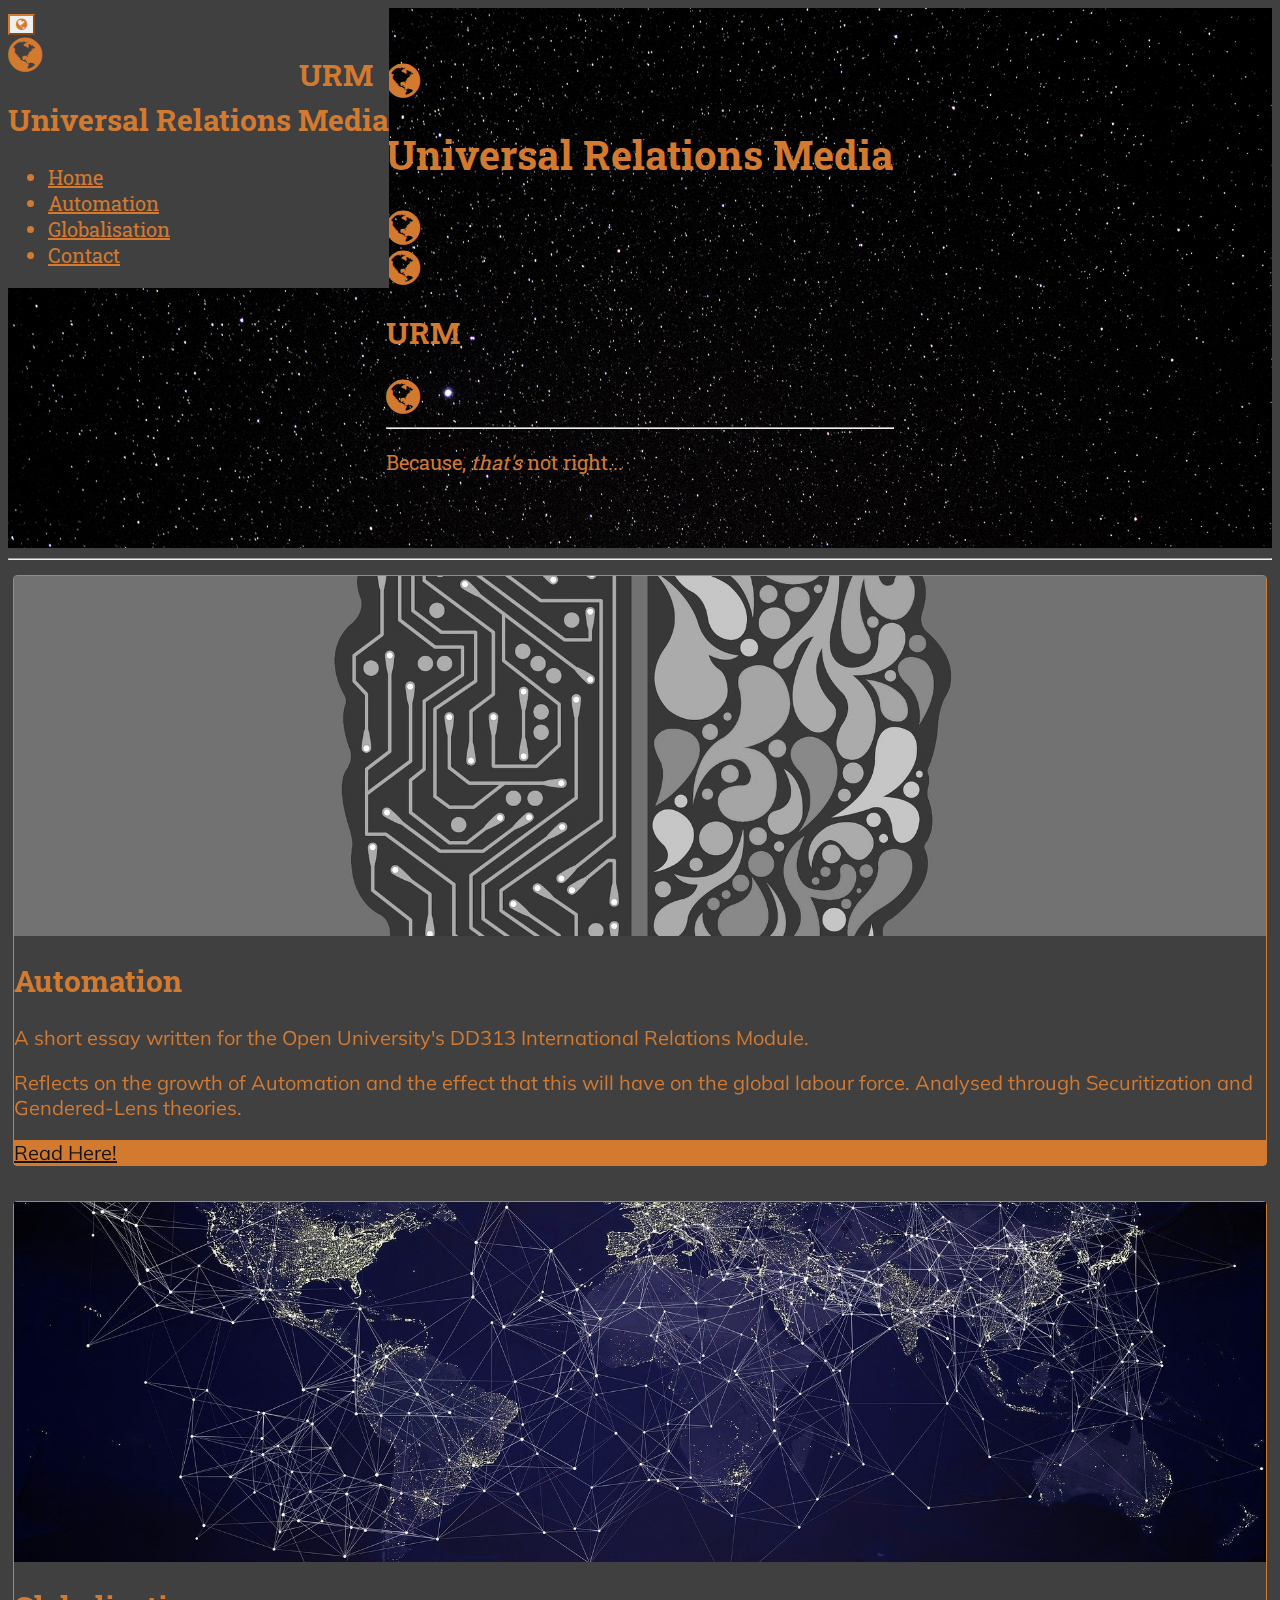
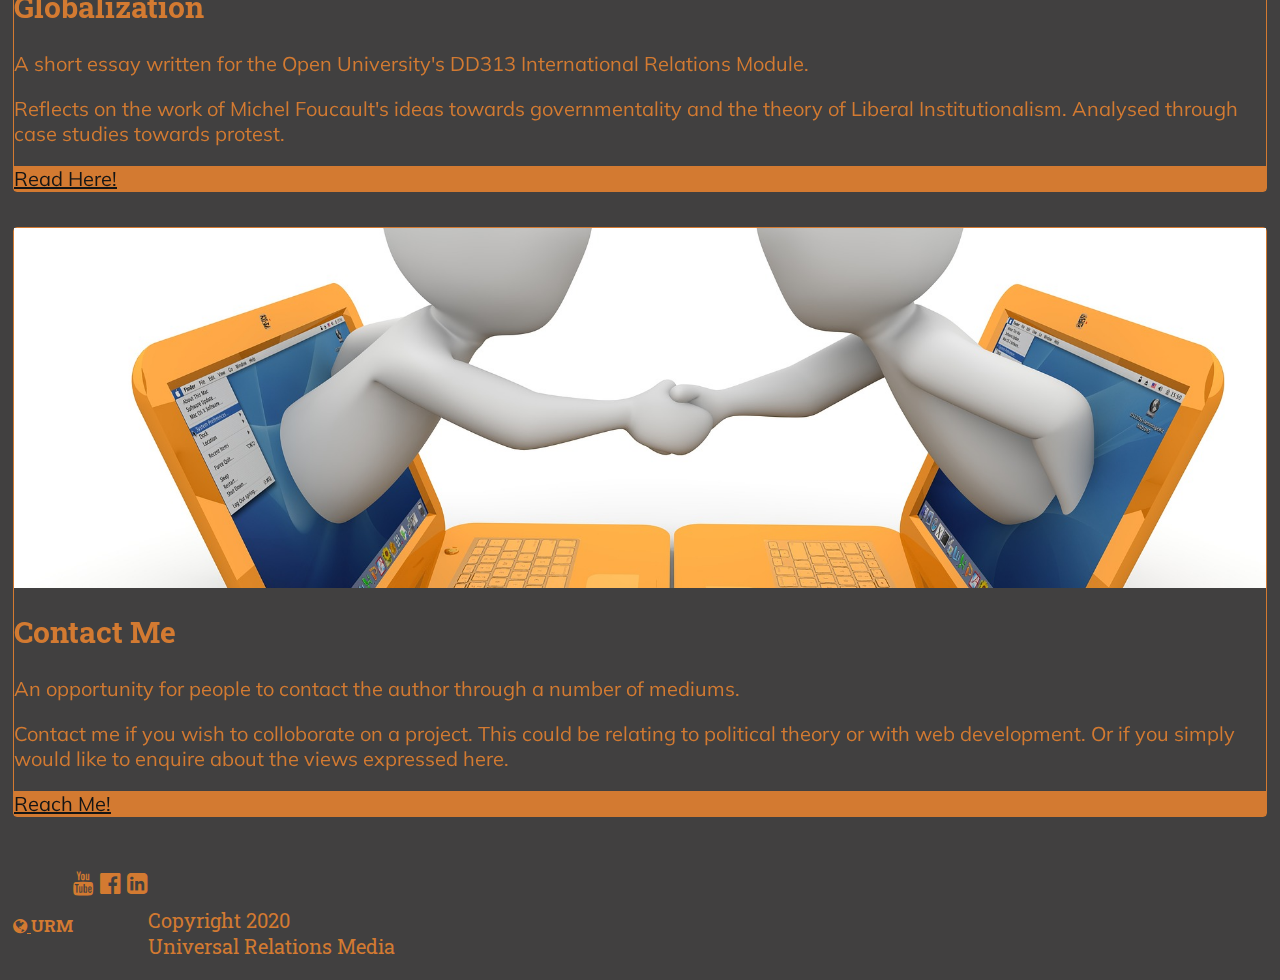
<file: index.html>
<!DOCTYPE html>
<html lang="en">

<head>
	<meta charset="UTF-8">
	<meta name="viewport" content="width=device-width, initial-scale=1.0">
	<title>Universal Relations Media</title>
<!-- BStrap -->
	<link rel="stylesheet" href="https://stackpath.bootstrapcdn.com/bootstrap/4.5.0/css/bootstrap.min.css"
		integrity="sha384-9aIt2nRpC12Uk9gS9baDl411NQApFmC26EwAOH8WgZl5MYYxFfc+NcPb1dKGj7Sk" crossorigin="anonymous">
	<script src="https://stackpath.bootstrapcdn.com/bootstrap/4.5.0/js/bootstrap.min.js"
		integrity="sha384-OgVRvuATP1z7JjHLkuOU7Xw704+h835Lr+6QL9UvYjZE3Ipu6Tp75j7Bh/kR0JKI" crossorigin="anonymous">
	</script>
<!-- GFonts -->
	<link
		href="https://fonts.googleapis.com/css2?family=Muli:wght@300;400;500;600;700;800&family=Roboto+Slab:wght@300;400;500;600;700;800&display=swap"
		rel="stylesheet" />
<!--FAwe-->
	<link rel="stylesheet" href="https://cdnjs.cloudflare.com/ajax/libs/font-awesome/4.7.0/css/font-awesome.min.css" />
<!-- My CSS -->
	<link href="assets/styles.css" rel="stylesheet" type="text/css" />
</head>

<body>

<!-- Navbar Clever Techie Influence -->

	<nav>
		<div class="navbar navbar-style navbar-expand-md fixed-top">
			<button class="btn-outline-light navbar-toggler" data-toggle="collapse" data-target="#collapse_target"
                aria-controls="collapse_target" aria-expanded="false" aria-label="Toggle navigation">
                <span class="navbar-toggler-icon"><i class="fa fa-globe" aria-hidden="true"></i></span>
            </button>
			<div class="collapse navbar-collapse" id="collapse_target">
				<div class="navbar-logo">
					<a class="navbar-brand" href="index.html">
						<i class="fa fa-globe fa-2x" aria-hidden="true"></i>
					</a>
					<h2><span class="collapse navbar-text">Universal Relations Media</span></h2>
				</div>
				<ul class="navbar-nav">
					<li class="nav-item">
						<a class="nav-link" href="index.html">Home</a>
					</li>
					<li class="nav-item">
						<a class="nav-link" href="automation.html">Automation</a>
					</li>
					<li class="nav-item">
						<a class="nav-link" href="globalisation.html">Globalisation</a>
					</li>
					<li class="nav-item">
						<a class="nav-link" href="contact.html">Contact</a>
					</li>
				</ul>
			</div>
			<div class="small-nav-logo">
				<h2>URM</h2>
			</div>
		</div>
	</nav>

<article class="container-fluid mt-5">

<!-- Callout -->

		<div class="hmpg-head">
			<div class="row">
				<div class="col-12">
					<section class="text-center">
						<div class="overlay-hmpg">
							<div class="d-none d-lg-block">
								<i class="fa fa-globe fa-2x" aria-hidden="true"></i> 
                                <h1>Universal Relations Media</h1>
								<i class="fa fa-globe fa-2x" aria-hidden="true"></i>
							</div>
							<div class="d-none d-sm-block d-lg-none">
								<span><i class="fa fa-globe fa-2x" aria-hidden="true"></i></span><h2>URM</h2>
								
							</div>
							<div class="d-block d-sm-none">
								<span><i class="fa fa-globe fa-2x" aria-hidden="true"></i></span>
							</div>
							<hr>
							<div class="d-block">
								<p>Because, <em>that's</em> not right...</p>
							</div>
						</div>
					</section>
				</div>
			</div>
		</div>
		<hr>

<!-- Blogs -->

		<section>
			<div class="container-fluid btm-hmpg">
				<div class="row text-center">
					<div class="hmpg-text col-lg-4 col-md-6 col-sm-12">
						<div class="card h-100 mb-3">
							<img class="card-img-top" src="assets/images/robot.jpg" alt="Image with a illustrated brain split in two halves. The left half is cybernetic and the right half is organic">
							<div class="card-body">
								<h2>Automation</h2>
								<p>
									A short essay written for the Open University's DD313 International Relations
									Module.
								</p>
								<p>
									Reflects on the growth of Automation and the effect that this will have on the
									global labour force. Analysed through Securitization and Gendered-Lens theories.
								</p>
							</div>
							<a class="btn btn-warning" href="automation.html">Read Here!</a>
						</div>
					</div>
                    <br>
					<div class="hmpg-text col-lg-4 col-md-6 col-sm-12">
						<div class="card h-100 mb-3">
							<img class="card-img-top" src="assets/images/earth.jpg" alt="An image of the earth and it's major cities joined by lights to convey increasing globalisation.">
							<div class="card-body">
								<h2>Globalization</h2>
								<p>
									A short essay written for the Open University's DD313 International Relations
									Module.
								</p>
								<p>
									Reflects on the work of Michel Foucault's ideas towards governmentality and the
									theory of Liberal Institutionalism. Analysed through case studies towards protest.
								</p>
							</div>
							<a class="btn btn-warning" href="globalisation.html">Read Here!</a>
						</div>
					</div>
                    <br>
					<div class="hmpg-text col-lg-4 d-md-none d-lg-block col-sm-12">
						<div class="card h-100 mb-3">
							<img class="card-img-top" src="assets/images/contact.jpg" alt="The author, looking smart in a suit.">
							<div class="card-body">
								<h2>Contact Me</h2>
								<p>
									An opportunity for people to contact the author through a number of mediums.
								</p>
								<p>
									Contact me if you wish to colloborate on a project. This could be relating to
									political theory or with web development.
									Or if you simply would like to enquire about the views expressed here.
								</p>
							</div>
							<a class="btn btn-warning" href="contact.html">Reach Me!</a>
						</div>
					</div>
				</div>
			</div>
		</section>
		<br>

<!-- Footer -->

		<section class="container-fluid">
			<footer class="mx-auto my auto text-center">
				<div class="row footer-style">
					<div class="footer-logo col-lg-4 d-none d-lg-block">
						<h5><a href="index.html">
								<i class="fa fa-globe" aria-hidden="true"></i>
							</a>
							URM</h5>
					</div>
					<div class="ftr-soc-lnk col-lg-4 col-md-6">
						<div class="row">
							<a class="col-4" href="https://www.youtube.com"
								target="_blank"><i class="fa fa-youtube" aria-hidden="true"></i></a>
							<a class="col-4" href="https://www.facebook.com"
								target="_blank"><i class="fa fa-facebook-official" aria-hidden="true"></i></a>
							<a class="col-4" href="https://www.linkedin.com"
								target="_blank"><i class="fa fa-linkedin-square" aria-hidden="true"></i></a>
						</div>
					</div>
					<div class="col-lg-4 col-md-6">
						<p>Copyright 2020<br>
                        Universal Relations Media
                        </p>
					</div>
				</div>
			</footer>
		</section>
	</article>

<!-- Java -->

	<script src="https://code.jquery.com/jquery-3.3.1.slim.min.js"
		integrity="sha384-q8i/X+965DzO0rT7abK41JStQIAqVgRVzpbzo5smXKp4YfRvH+8abtTE1Pi6jizo" crossorigin="anonymous">
	</script>
	<script src="https://cdnjs.cloudflare.com/ajax/libs/popper.js/1.14.6/umd/popper.min.js"
		integrity="sha384-wHAiFfRlMFy6i5SRaxvfOCifBUQy1xHdJ/yoi7FRNXMRBu5WHdZYu1hA6ZOblgut" crossorigin="anonymous">
	</script>
	<script src="https://stackpath.bootstrapcdn.com/bootstrap/4.2.1/js/bootstrap.min.js"
		integrity="sha384-B0UglyR+jN6CkvvICOB2joaf5I4l3gm9GU6Hc1og6Ls7i6U/mkkaduKaBhlAXv9k" crossorigin="anonymous">
	</script>
</body>

</html>
</file>
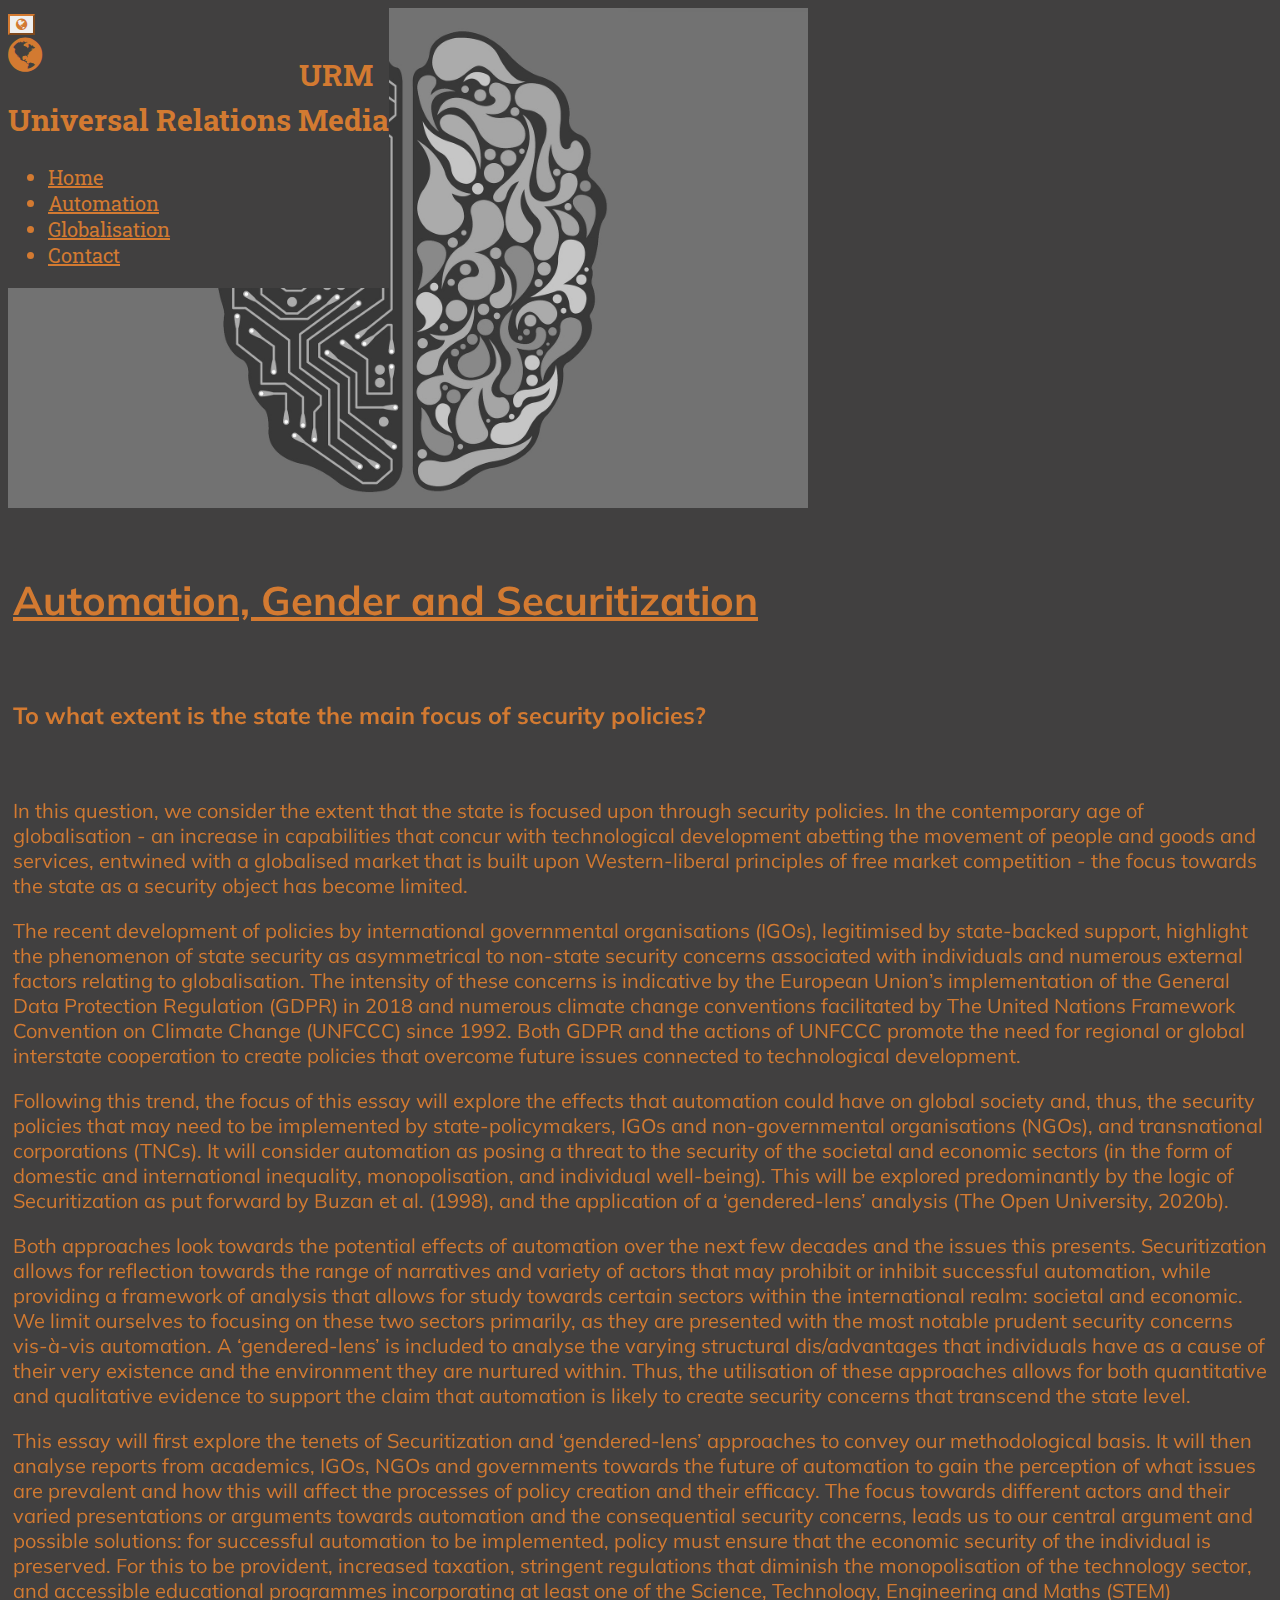
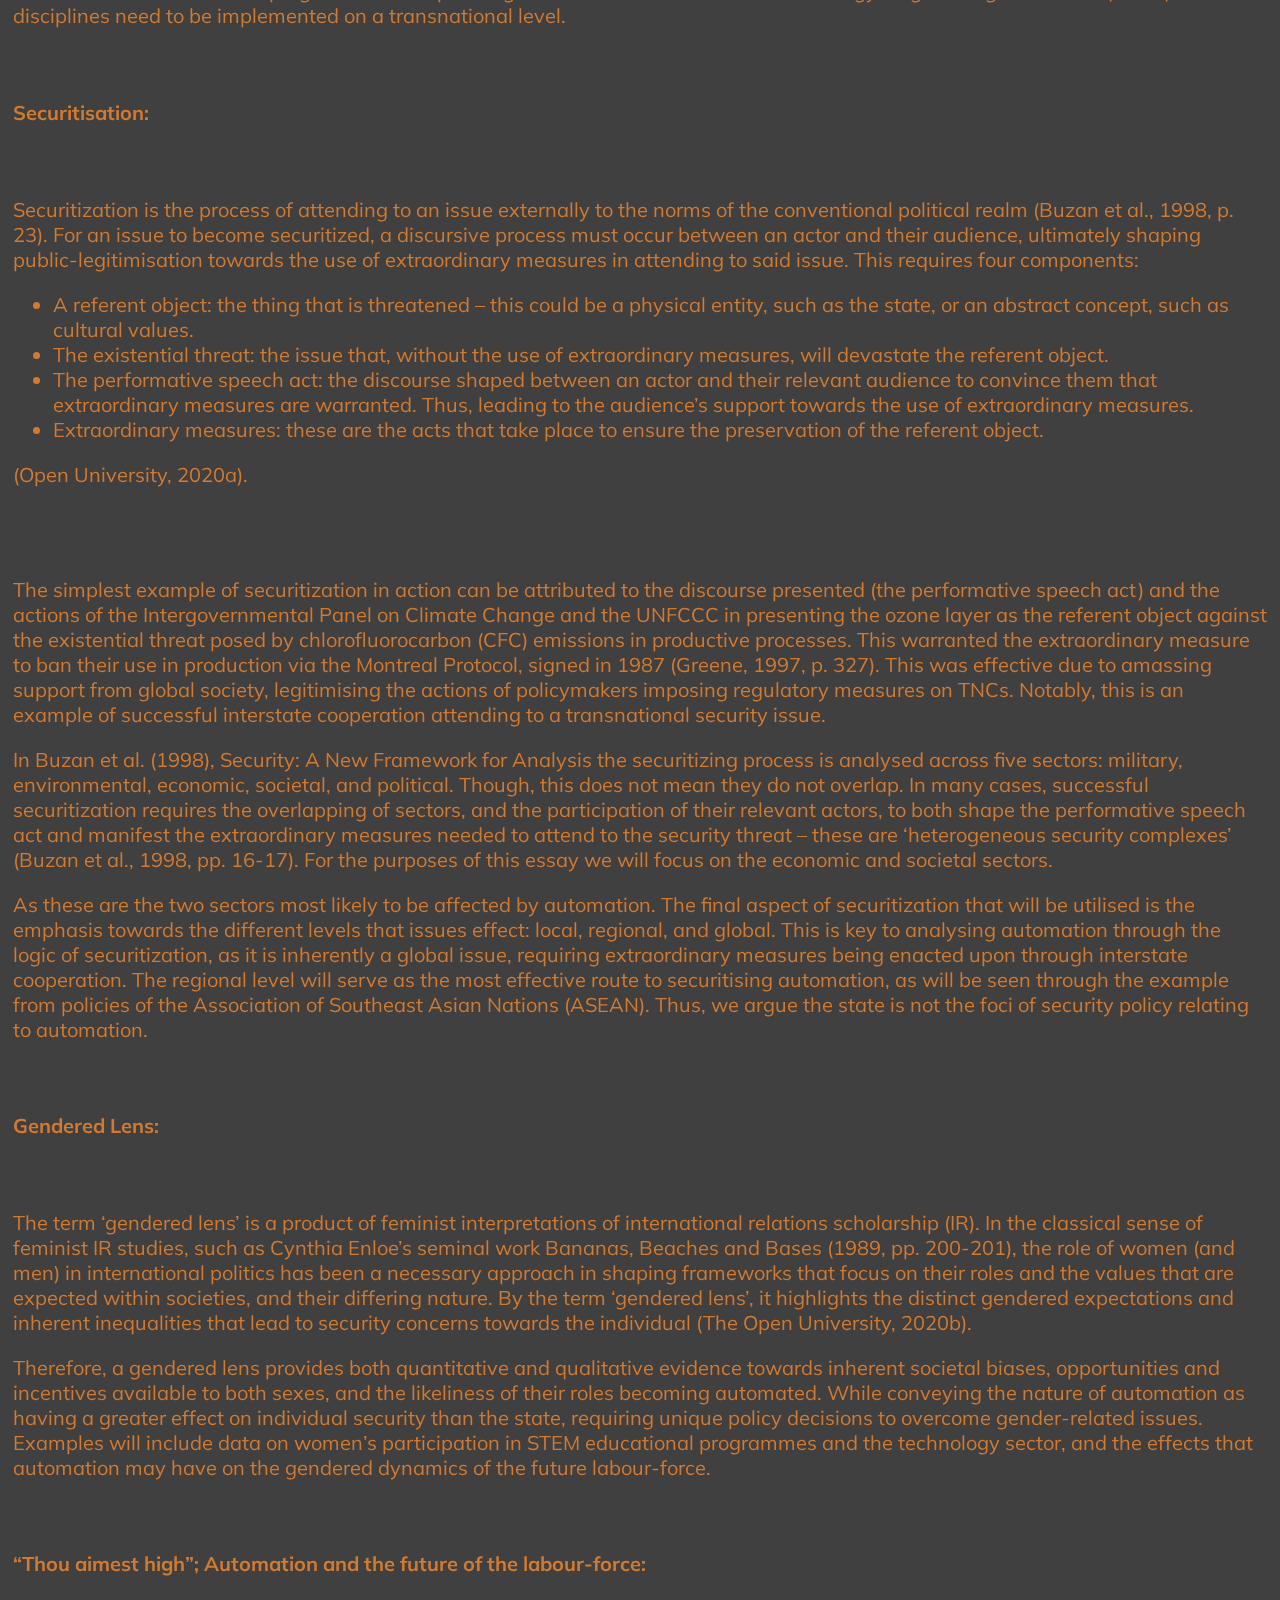
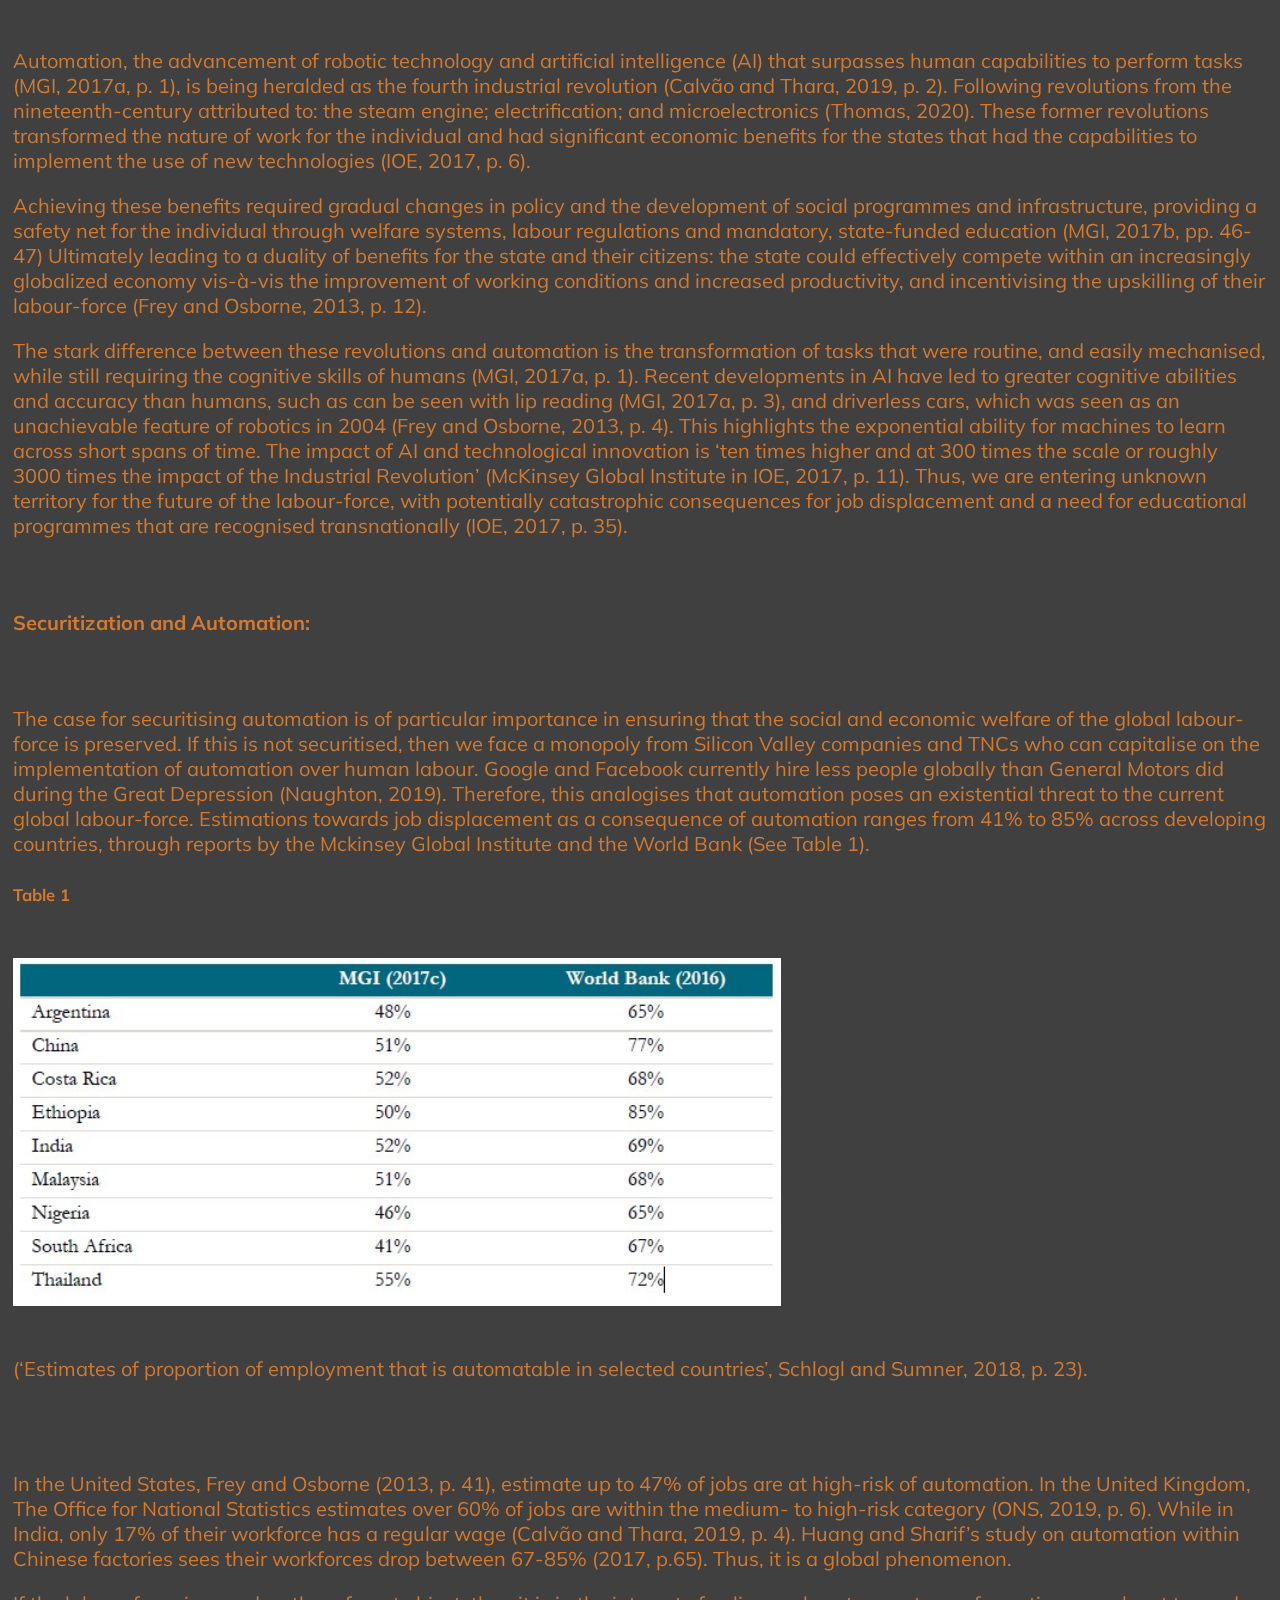
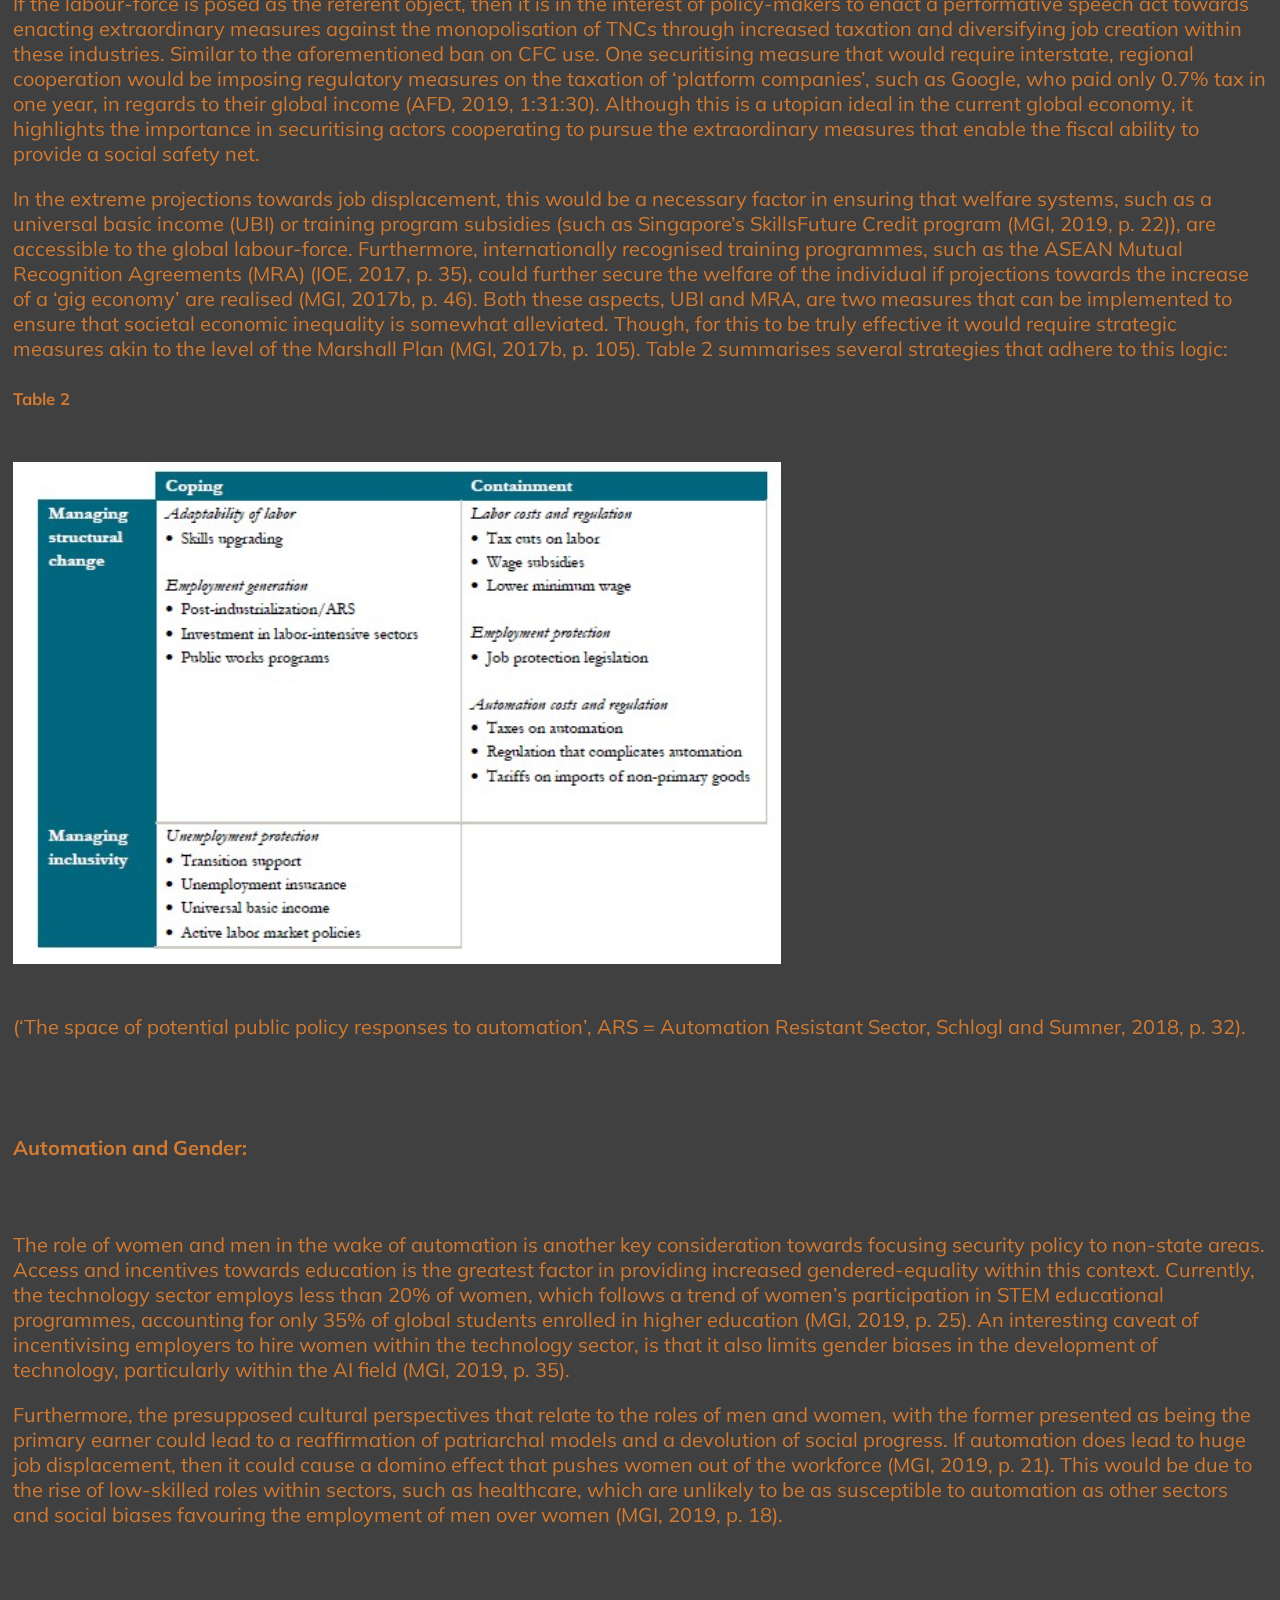
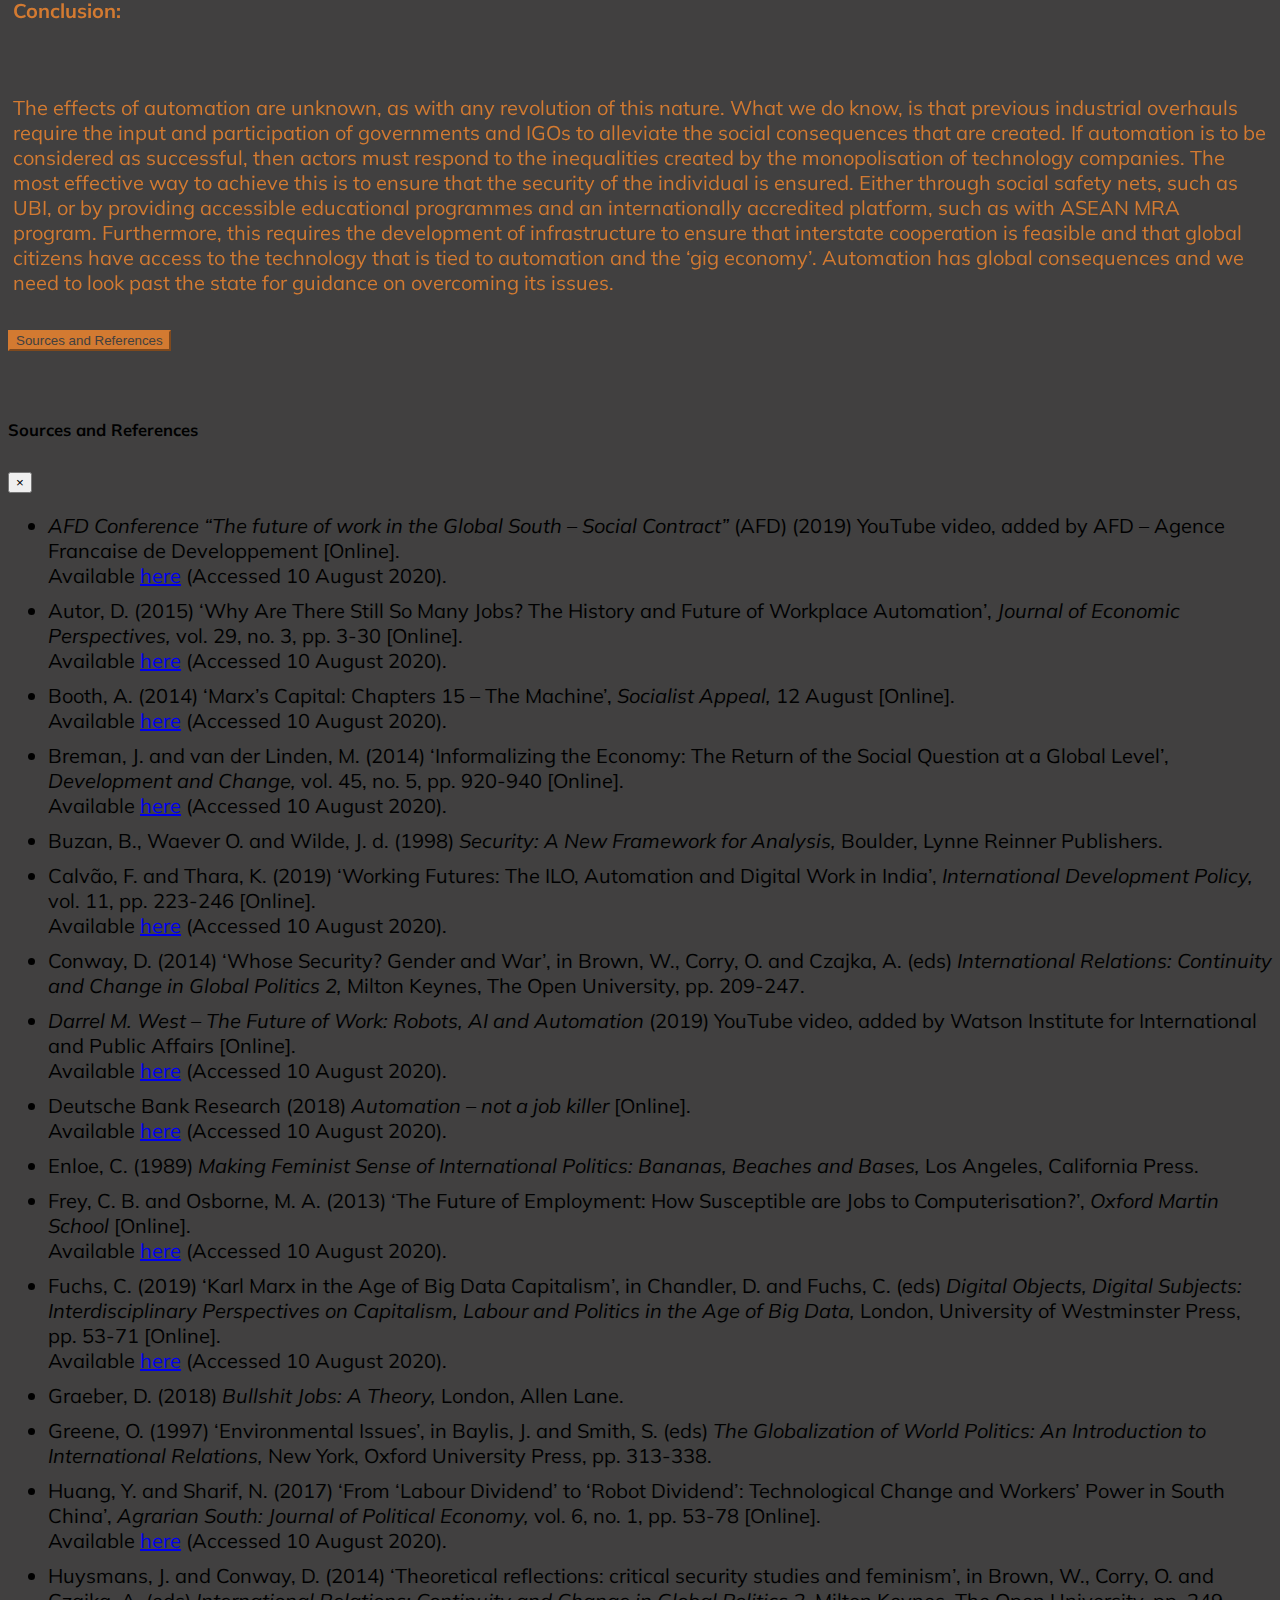
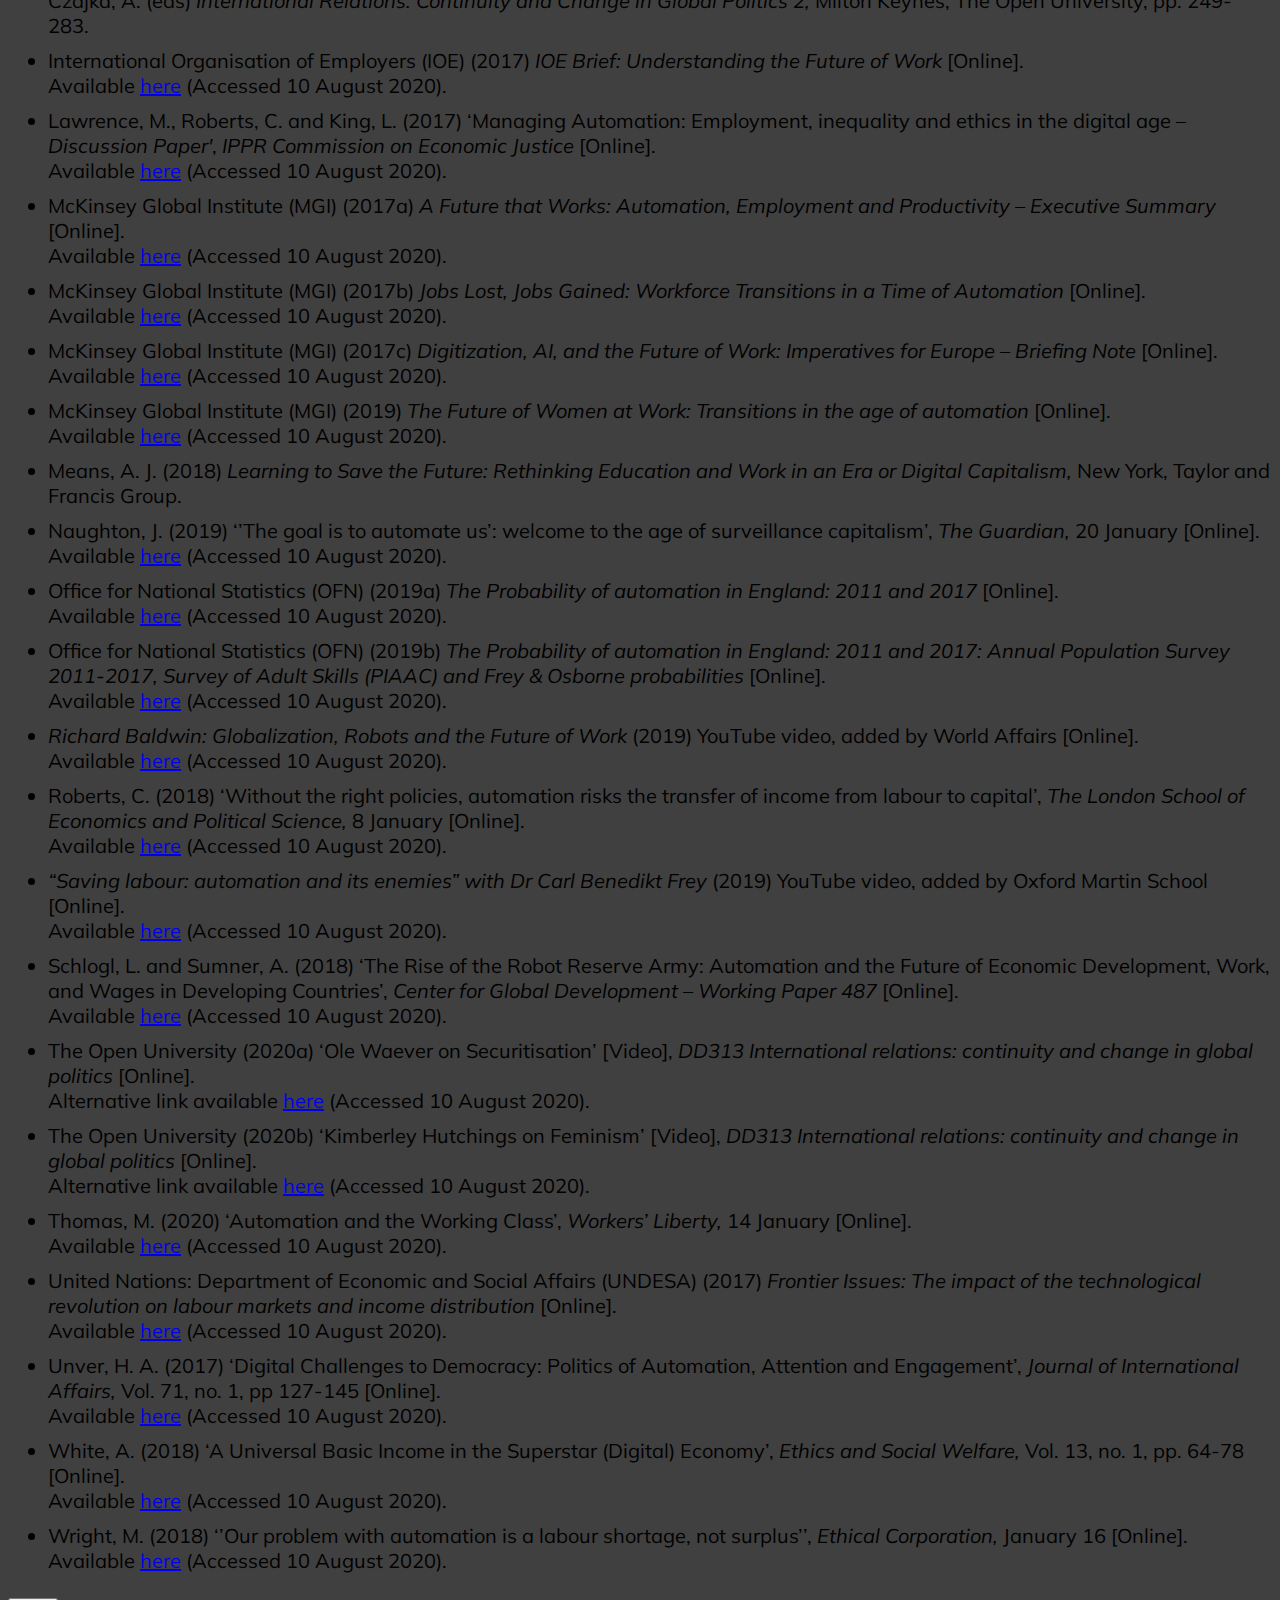
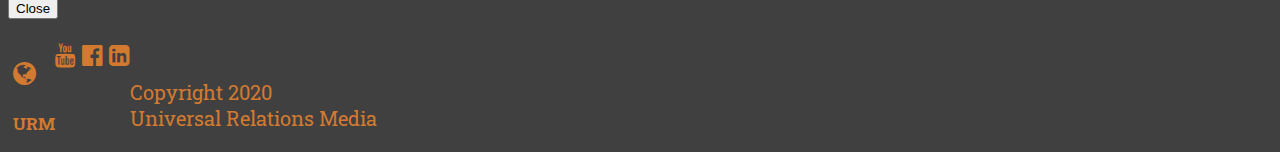
<file: automation.html>
<!DOCTYPE html>
<html lang="en">

<head>
	<meta charset="UTF-8" />
	<meta name="viewport" content="width=device-width, initial-scale=1.0" />
	<title>Universal Relations Media</title>
<!-- BStrap -->
	<link rel="stylesheet" href="https://stackpath.bootstrapcdn.com/bootstrap/4.5.0/css/bootstrap.min.css"
		integrity="sha384-9aIt2nRpC12Uk9gS9baDl411NQApFmC26EwAOH8WgZl5MYYxFfc+NcPb1dKGj7Sk" crossorigin="anonymous" />
	<script src="https://stackpath.bootstrapcdn.com/bootstrap/4.5.0/js/bootstrap.min.js"
		integrity="sha384-OgVRvuATP1z7JjHLkuOU7Xw704+h835Lr+6QL9UvYjZE3Ipu6Tp75j7Bh/kR0JKI" crossorigin="anonymous">
	</script>
<!-- GFonts -->
	<link
		href="https://fonts.googleapis.com/css2?family=Muli:wght@300;400;500;600;700;800&family=Roboto+Slab:wght@300;400;500;600;700;800&display=swap"
		rel="stylesheet" />
<!--FAwe-->
	<link rel="stylesheet" href="https://cdnjs.cloudflare.com/ajax/libs/font-awesome/4.7.0/css/font-awesome.min.css" />
<!-- My CSS -->
	<link href="assets/styles.css" rel="stylesheet" type="text/css" />
</head>

<body>

<!-- Navbar Clever Techie Influence -->

	<nav>
		<div class="navbar navbar-style navbar-expand-md fixed-top">
			<button class="btn-outline-light navbar-toggler" data-toggle="collapse" data-target="#collapse_target"
                aria-controls="collapse_target" aria-expanded="false" aria-label="Toggle navigation">
                <span class="navbar-toggler-icon"><i class="fa fa-globe" aria-hidden="true"></i></span>
            </button>
			<div class="collapse navbar-collapse" id="collapse_target">
				<div class="navbar-logo">
					<a class="navbar-brand" href="index.html">
					    <i class="fa fa-globe fa-2x" aria-hidden="true"></i>
					</a>
					<h2><span class="collapse navbar-text">Universal Relations Media</span></h2>
				</div>
				<ul class="navbar-nav">
					<li class="nav-item">
						<a class="nav-link" href="index.html">Home</a>
					</li>
					<li class="nav-item">
						<a class="nav-link" href="automation.html">Automation</a>
					</li>
					<li class="nav-item">
						<a class="nav-link" href="globalisation.html">Globalisation</a>
					</li>
					<li class="nav-item">
						<a class="nav-link" href="contact.html">Contact</a>
					</li>
				</ul>
			</div>
			<div class="small-nav-logo">
				<h2>URM</h2>
			</div>
		</div>
	</nav>

	<article class="container-fluid mt-5">

<!-- Content -->
<img class="col-12 img-fluid blog-img" src="assets/images/robot.jpg" alt="Image with a illustrated brain split in two halves. The left half is cybernetic and the right half is organic"/>
        <div class="row container-fluid">
            <div class="blog-auto my-auto">
                <div class="col-12">
					<h1 class="text-center"><u>Automation, Gender and Securitization</u></h1>
					<br>
					<h3 class="text-center">To what extent is the state the main focus of security policies?</h3>
					<br>
					<p>
						In this question, we consider the extent that the state is focused upon through security
						policies. In the contemporary age of globalisation - an increase in capabilities that concur
						with technological development abetting the movement of people and goods and services, entwined
						with a globalised market that is built upon Western-liberal principles of free market
						competition - the focus towards the state as a security object has become limited.
					</p>
					<p>
						The recent development of policies by international governmental organisations (IGOs),
						legitimised by state-backed support, highlight the phenomenon of state security as asymmetrical
						to non-state security concerns associated with individuals and numerous external factors
						relating to globalisation. The intensity of these concerns is indicative by the European Union’s
						implementation of the General Data Protection Regulation (GDPR) in 2018 and numerous climate
						change conventions facilitated by The United Nations Framework Convention on Climate Change
						(UNFCCC) since 1992. Both GDPR and the actions of UNFCCC promote the need for regional or global
						interstate cooperation to create policies that overcome future issues connected to technological
						development.
					</p>
					<p>
						Following this trend, the focus of this essay will explore the effects that automation could
						have on global society and, thus, the security policies that may need to be implemented by
						state-policymakers, IGOs and non-governmental organisations (NGOs), and transnational
						corporations (TNCs). It will consider automation as posing a threat to the security of the
						societal and economic sectors (in the form of domestic and international inequality,
						monopolisation, and individual well-being). This will be explored predominantly by the logic of
						Securitization as put forward by Buzan et al. (1998), and the application of a ‘gendered-lens’
						analysis (The Open University, 2020b).
					</p>
					<p>
						Both approaches look towards the potential effects of automation over the next few decades and
						the issues this presents. Securitization allows for reflection towards the range of narratives
						and variety of actors that may prohibit or inhibit successful automation, while providing a
						framework of analysis that allows for study towards certain sectors within the international
						realm: societal and economic. We limit ourselves to focusing on these two sectors primarily, as
						they are presented with the most notable prudent security concerns vis-à-vis automation. A
						‘gendered-lens’ is included to analyse the varying structural dis/advantages that individuals
						have as a cause of their very existence and the environment they are nurtured within. Thus, the
						utilisation of these approaches allows for both quantitative and qualitative evidence to support
						the claim that automation is likely to create security concerns that transcend the state level.
					</p>
					<p>
						This essay will first explore the tenets of Securitization and ‘gendered-lens’ approaches to
						convey our methodological basis. It will then analyse reports from academics, IGOs, NGOs and
						governments towards the future of automation to gain the perception of what issues are prevalent
						and how this will affect the processes of policy creation and their efficacy. The focus towards
						different actors and their varied presentations or arguments towards automation and the
						consequential security concerns, leads us to our central argument and possible solutions: for
						successful automation to be implemented, policy must ensure that the economic security of the
						individual is preserved. For this to be provident, increased taxation, stringent regulations
						that diminish the monopolisation of the technology sector, and accessible educational programmes
						incorporating at least one of the Science, Technology, Engineering and Maths (STEM) disciplines
						need to be implemented on a transnational level.
					</p>
					<br>
					<h4>Securitisation:</h4>
					<br>
					<p>
						Securitization is the process of attending to an issue externally to the norms of the
						conventional political realm (Buzan et al., 1998, p. 23). For an issue to become securitized, a
						discursive process must occur between an actor and their audience, ultimately shaping
						public-legitimisation towards the use of extraordinary measures in attending to said issue. This
						requires four components:
					</p>
					<ul>
						<li>A referent object: the thing that is threatened – this could be a physical entity, such as
							the state, or an abstract concept, such as cultural values. </li>
						<li>The existential threat: the issue that, without the use of extraordinary measures, will
							devastate the referent object.</li>
						<li>The performative speech act: the discourse shaped between an actor and their relevant
							audience to convince them that extraordinary measures are warranted. Thus, leading to the
							audience’s support towards the use of extraordinary measures.</li>
						<li>Extraordinary measures: these are the acts that take place to ensure the preservation of the
							referent object.</li>
					</ul>
					<p class="float-right">
						(Open University, 2020a).
					</p>
					<br>
					<br>
					<p>
						The simplest example of securitization in action can be attributed to the discourse presented
						(the performative speech act) and the actions of the Intergovernmental Panel on Climate Change
						and the UNFCCC in presenting the ozone layer as the referent object against the existential
						threat posed by chlorofluorocarbon (CFC) emissions in productive processes. This warranted the
						extraordinary measure to ban their use in production via the Montreal Protocol, signed in 1987
						(Greene, 1997, p. 327). This was effective due to amassing support from global society,
						legitimising the actions of policymakers imposing regulatory measures on TNCs. Notably, this is
						an example of successful interstate cooperation attending to a transnational security issue.
					</p>
					<p>
						In Buzan et al. (1998), Security: A New Framework for Analysis the securitizing process is
						analysed across five sectors: military, environmental, economic, societal, and political.
						Though, this does not mean they do not overlap. In many cases, successful securitization
						requires the overlapping of sectors, and the participation of their relevant actors, to both
						shape the performative speech act and manifest the extraordinary measures needed to attend to
						the security threat – these are ‘heterogeneous security complexes’ (Buzan et al., 1998, pp.
						16-17). For the purposes of this essay we will focus on the economic and societal sectors.
					</p>
					<p>
						As these are the two sectors most likely to be affected by automation. The final aspect of
						securitization that will be utilised is the emphasis towards the different levels that issues
						effect: local, regional, and global. This is key to analysing automation through the logic of
						securitization, as it is inherently a global issue, requiring extraordinary measures being
						enacted upon through interstate cooperation. The regional level will serve as the most effective
						route to securitising automation, as will be seen through the example from policies of the
						Association of Southeast Asian Nations (ASEAN). Thus, we argue the state is not the foci of
						security policy relating to automation.
					</p>
					<br>
					<h4>Gendered Lens:</h4>
					<br>
					<p>
						The term ‘gendered lens’ is a product of feminist interpretations of international relations
						scholarship (IR). In the classical sense of feminist IR studies, such as Cynthia Enloe’s seminal
						work Bananas, Beaches and Bases (1989, pp. 200-201), the role of women (and men) in
						international politics has been a necessary approach in shaping frameworks that focus on their
						roles and the values that are expected within societies, and their differing nature. By the term
						‘gendered lens’, it highlights the distinct gendered expectations and inherent inequalities that
						lead to security concerns towards the individual (The Open University, 2020b).
					</p>
					<p>
						Therefore, a gendered lens provides both quantitative and qualitative evidence towards inherent
						societal biases, opportunities and incentives available to both sexes, and the likeliness of
						their roles becoming automated. While conveying the nature of automation as having a greater
						effect on individual security than the state, requiring unique policy decisions to overcome
						gender-related issues. Examples will include data on women’s participation in STEM educational
						programmes and the technology sector, and the effects that automation may have on the gendered
						dynamics of the future labour-force.
					</p>
					<br>
					<h4>“Thou aimest high”; Automation and the future of the labour-force:</h4>
					<br>
					<p>
						Automation, the advancement of robotic technology and artificial intelligence (AI) that
						surpasses human capabilities to perform tasks (MGI, 2017a, p. 1), is being heralded as the
						fourth industrial revolution (Calvão and Thara, 2019, p. 2). Following revolutions from the
						nineteenth-century attributed to: the steam engine; electrification; and microelectronics
						(Thomas, 2020). These former revolutions transformed the nature of work for the individual and
						had significant economic benefits for the states that had the capabilities to implement the use
						of new technologies (IOE, 2017, p. 6).
					</p>
					<p>
						Achieving these benefits required gradual changes in policy and the development of social
						programmes and infrastructure, providing a safety net for the individual through welfare
						systems, labour regulations and mandatory, state-funded education (MGI, 2017b, pp. 46-47)
						Ultimately leading to a duality of benefits for the state and their citizens: the state could
						effectively compete within an increasingly globalized economy vis-à-vis the improvement of
						working conditions and increased productivity, and incentivising the upskilling of their
						labour-force (Frey and Osborne, 2013, p. 12).
					</p>
					<p>
						The stark difference between these revolutions and automation is the transformation of tasks
						that were routine, and easily mechanised, while still requiring the cognitive skills of humans
						(MGI, 2017a, p. 1). Recent developments in AI have led to greater cognitive abilities and
						accuracy than humans, such as can be seen with lip reading (MGI, 2017a, p. 3), and driverless
						cars, which was seen as an unachievable feature of robotics in 2004 (Frey and Osborne, 2013, p.
						4). This highlights the exponential ability for machines to learn across short spans of time.
						The impact of AI and technological innovation is ‘ten times higher and at 300 times the scale or
						roughly 3000 times the impact of the Industrial Revolution’ (McKinsey Global Institute in IOE,
						2017, p. 11). Thus, we are entering unknown territory for the future of the labour-force, with
						potentially catastrophic consequences for job displacement and a need for educational programmes
						that are recognised transnationally (IOE, 2017, p. 35).
					</p>
					<br>
					<h4>Securitization and Automation:</h4>
					<br>
					<p>
						The case for securitising automation is of particular importance in ensuring that the social and
						economic welfare of the global labour-force is preserved. If this is not securitised, then we
						face a monopoly from Silicon Valley companies and TNCs who can capitalise on the implementation
						of automation over human labour. Google and Facebook currently hire less people globally than
						General Motors did during the Great Depression (Naughton, 2019). Therefore, this analogises that
						automation poses an existential threat to the current global labour-force. Estimations towards
						job displacement as a consequence of automation ranges from 41% to 85% across developing
						countries, through reports by the Mckinsey Global Institute and the World Bank (See Table 1).
					</p>
					<h5>Table 1</h5>
                    <br>
					<div>
						<img class="blog-img-int img-fluid" src="assets/images/table1.jpg" alt="Estimates of proportion of employment that is automatable in selected countries. Has three columns, relating to country, McKinsey Global Institute data and World Bank data. Argentina: 48%/65%. China: 51%/77%. Costa Rica: 52%/68%. Ethiopia: 50%/85%. India: 52%/69%. Malaysia: 51%/68%. Nigeria: 46%/65%. South Africa: 41%/67%. Thailand: 55%/72%.">
						<br>
						<br>
						<p class="float-right">
							(‘Estimates of proportion of employment that is automatable in selected countries’, Schlogl
							and Sumner, 2018, p. 23).
						</p>
					</div>
					<br>
					<br>
					<p>
						In the United States, Frey and Osborne (2013, p. 41), estimate up to 47% of jobs are at
						high-risk of automation. In the United Kingdom, The Office for National Statistics estimates
						over 60% of jobs are within the medium- to high-risk category (ONS, 2019, p. 6). While in India,
						only 17% of their workforce has a regular wage (Calvão and Thara, 2019, p. 4). Huang and
						Sharif’s study on automation within Chinese factories sees their workforces drop between 67-85%
						(2017, p.65). Thus, it is a global phenomenon.
					</p>
					<p>
						If the labour-force is posed as the referent object, then it is in the interest of policy-makers
						to enact a performative speech act towards enacting extraordinary measures against the
						monopolisation of TNCs through increased taxation and diversifying job creation within these
						industries. Similar to the aforementioned ban on CFC use. One securitising measure that would
						require interstate, regional cooperation would be imposing regulatory measures on the taxation
						of ‘platform companies’, such as Google, who paid only 0.7% tax in one year, in regards to their
						global income (AFD, 2019, 1:31:30). Although this is a utopian ideal in the current global
						economy, it highlights the importance in securitising actors cooperating to pursue the
						extraordinary measures that enable the fiscal ability to provide a social safety net.
					</p>
					<p>
						In the extreme projections towards job displacement, this would be a necessary factor in
						ensuring that welfare systems, such as a universal basic income (UBI) or training program
						subsidies (such as Singapore’s SkillsFuture Credit program (MGI, 2019, p. 22)), are accessible
						to the global labour-force. Furthermore, internationally recognised training programmes, such as
						the ASEAN Mutual Recognition Agreements (MRA) (IOE, 2017, p. 35), could further secure the
						welfare of the individual if projections towards the increase of a ‘gig economy’ are realised
						(MGI, 2017b, p. 46). Both these aspects, UBI and MRA, are two measures that can be implemented
						to ensure that societal economic inequality is somewhat alleviated. Though, for this to be truly
						effective it would require strategic measures akin to the level of the Marshall Plan (MGI,
						2017b, p. 105). Table 2 summarises several strategies that adhere to this logic:
					</p>
					<h5>Table 2</h5>
					<br>
					<div>
						<img class="blog-img-int img-fluid" src="assets/images/table2.jpg" alt="The space of potential public policy responses to automation. Managing Structural Change/Coping: Adaptability of labor - Skills Upgrading; Employment generation - Post-industrialisation/ARS, Investment in labor-intensive sectors, public works programs. Managing Structural Change/Containment: Labor costs and regulation - Tax cuts on labor, wage subsidies, lower minimum wage; Employment protection - Job protection legislation; Automation costs and regulation - Taxes on automation, Regulation that complicates automation, Tariffs on imports of non-primary goods. Managing inclusivity/Coping: Unemployment protection - Transition support, Unemployment insurance, Universal basic income, Active labor market policies">
						<br>
						<br>
						<p class="float-right">
							(‘The space of potential public policy responses to automation’, ARS = Automation Resistant
							Sector, Schlogl and Sumner, 2018, p. 32).
						</p>
					</div>
					<br>
					<br>
					<h4>Automation and Gender:</h4>
					<br>
					<p>
						The role of women and men in the wake of automation is another key consideration towards
						focusing security policy to non-state areas. Access and incentives towards education is the
						greatest factor in providing increased gendered-equality within this context. Currently, the
						technology sector employs less than 20% of women, which follows a trend of women’s participation
						in STEM educational programmes, accounting for only 35% of global students enrolled in higher
						education (MGI, 2019, p. 25). An interesting caveat of incentivising employers to hire women
						within the technology sector, is that it also limits gender biases in the development of
						technology, particularly within the AI field (MGI, 2019, p. 35).
					</p>
					<p>
						Furthermore, the presupposed cultural perspectives that relate to the roles of men and women,
						with the former presented as being the primary earner could lead to a reaffirmation of
						patriarchal models and a devolution of social progress. If automation does lead to huge job
						displacement, then it could cause a domino effect that pushes women out of the workforce (MGI,
						2019, p. 21). This would be due to the rise of low-skilled roles within sectors, such as
						healthcare, which are unlikely to be as susceptible to automation as other sectors and social
						biases favouring the employment of men over women (MGI, 2019, p. 18).
					</p>
					<br>
					<h4>Conclusion:</h4>
					<br>
					<p>
						The effects of automation are unknown, as with any revolution of this nature. What we do know,
						is that previous industrial overhauls require the input and participation of governments and
						IGOs to alleviate the social consequences that are created. If automation is to be considered as
						successful, then actors must respond to the inequalities created by the monopolisation of
						technology companies. The most effective way to achieve this is to ensure that the security of
						the individual is ensured. Either through social safety nets, such as UBI, or by providing
						accessible educational programmes and an internationally accredited platform, such as with ASEAN
						MRA program. Furthermore, this requires the development of infrastructure to ensure that
						interstate cooperation is feasible and that global citizens have access to the technology that
						is tied to automation and the ‘gig economy’. Automation has global consequences and we need to
						look past the state for guidance on overcoming its issues.
					</p>
				</div>
			</div>
		</div>
		<br>

<!-- References -->

		<button type="button" class="btn btn-primary-blog" data-toggle="modal" data-target="#exampleModalLong">
        Sources and References
        </button>

		<div class="modal fade" id="exampleModalLong" tabindex="-1" role="dialog"
			aria-labelledby="exampleModalLongTitle" aria-hidden="true">
			<div class="modal-dialog modal-lg" role="document">
				<div class="modal-content">
					<div class="modal-header">
						<h5 class="modal-title" id="exampleModalLongTitle">Sources and References</h5>
						<button type="button" class="close" data-dismiss="modal" aria-label="Close">
                        <span aria-hidden="true">&times;</span>
                        </button>
					</div>
					<div class="modal-body">
						<ul>
							<li><em>AFD Conference “The future of work in the Global South – Social Contract” </em>
								(AFD) (2019) YouTube video, added by AFD – Agence Francaise de Developpement [Online].
								<br>
                                Available
								<a href="https://www.youtube.com/watch?v=pdY7Q5XKADQ&list=PLGF1O7nx_oxqEMwqvrmdnqnRBpVeXi4ys&index=4"
									target="_blank">here</a>
								(Accessed 10 August 2020).
							</li>
							<li>Autor, D. (2015) ‘Why Are There Still So Many Jobs? The History and Future of Workplace
								Automation’, <em>Journal of Economic Perspectives, </em> vol. 29, no. 3, pp. 3-30
								[Online].
								<br>
                                Available
								<a href="https://economics.mit.edu/files/11563" target="_blank">here</a>
								(Accessed 10 August 2020).
							</li>
							<li>Booth, A. (2014) ‘Marx’s Capital: Chapters 15 – The Machine’,
								<em>Socialist Appeal, </em> 12 August [Online].
								<br>
                                Available
								<a href="https://www.socialist.net/marx-s-capital-chapters-15-the-machine.htm"
									target="_blank">here</a>
								(Accessed 10 August 2020).
							</li>
							<li>Breman, J. and van der Linden, M. (2014) ‘Informalizing the Economy: The Return of the
								Social Question at a Global Level’, <em>Development and Change, </em> vol. 45, no. 5,
								pp. 920-940 [Online].
								<br>
                                Available
								<a href="https://onlinelibrary.wiley.com/doi/abs/10.1111/dech.12115"
									target="_blank">here</a>
								(Accessed 10 August 2020).
							</li>
							<li>Buzan, B., Waever O. and Wilde, J. d. (1998)
								<em>Security: A New Framework for Analysis,</em> Boulder, Lynne Reinner Publishers.
							</li>
							<li>Calvão, F. and Thara, K. (2019) ‘Working Futures: The ILO, Automation and Digital Work
								in India’, <em>International Development Policy, </em> vol. 11, pp. 223-246 [Online].
								<br>
                                Available
								<a href="http://journals.openedition.org/poldev/3097" target="_blank">here</a>
								(Accessed 10 August 2020).
							</li>
							<li>Conway, D. (2014) ‘Whose Security? Gender and War’, in Brown, W., Corry, O. and Czajka,
								A. (eds) <em>International Relations: Continuity and Change in Global Politics 2, </em>
								Milton Keynes, The Open University, pp. 209-247.
							</li>
							<li><em>Darrel M. West – The Future of Work: Robots, AI and Automation</em> (2019) YouTube
								video, added by Watson Institute for International and Public Affairs [Online].
								<br>
                                Available
								<a href="https://www.youtube.com/watch?v=dVGOAbTACB4&list=PLGF1O7nx_oxqEMwqvrmdnqnRBpVeXi4ys"
									target="_blank">here</a>
								(Accessed 10 August 2020).
							</li>
							<li>Deutsche Bank Research (2018) <em>Automation – not a job killer</em> [Online].
								<br>
                                Available
								<a href="https://www.dbresearch.com/PROD/RPS_EN-PROD/PROD0000000000469843/Automation_%E2%80%93_not_a_job_killer.PDF"
									target="_blank">here</a>
								(Accessed 10 August 2020).
							</li>
							<li>Enloe, C. (1989)
								<em>Making Feminist Sense of International Politics: Bananas, Beaches and Bases,</em>
								Los Angeles, California Press.
							</li>
							<li>Frey, C. B. and Osborne, M. A. (2013) ‘The Future of Employment: How Susceptible are
								Jobs to Computerisation?’, <em>Oxford Martin School</em> [Online].
								<br>
                                Available
								<a href="https://www.oxfordmartin.ox.ac.uk/downloads/academic/future-of-employment.pdf"
									target="_blank">here</a>
								(Accessed 10 August 2020).
							</li>
							<li>Fuchs, C. (2019) ‘Karl Marx in the Age of Big Data Capitalism’, in Chandler, D. and
								Fuchs, C. (eds)
								<em>Digital Objects, Digital Subjects: Interdisciplinary Perspectives on Capitalism, Labour and Politics in the Age of Big Data,</em>
								London, University of Westminster Press, pp. 53-71 [Online].
								<br>
                                Available
								<a href="https://www.uwestminsterpress.co.uk/site/books/e/10.16997/book29/"
									target="_blank">here</a>
								(Accessed 10 August 2020).
							</li>
							<li>Graeber, D. (2018) <em>Bullshit Jobs: A Theory,</em> London, Allen Lane.
							</li>
							<li>Greene, O. (1997) ‘Environmental Issues’, in Baylis, J. and Smith, S. (eds)
								<em>The Globalization of World Politics: An Introduction to International Relations,</em>
								New York, Oxford University Press, pp. 313-338.
							</li>
							<li>Huang, Y. and Sharif, N. (2017) ‘From ‘Labour Dividend’ to ‘Robot Dividend’:
								Technological Change and Workers’ Power in South China’,
								<em>Agrarian South: Journal of Political Economy,</em> vol. 6, no. 1, pp. 53-78
								[Online].
								<br>
                                Available
								<a href="https://journals.sagepub.com/doi/pdf/10.1177/2277976017721284"
									target="_blank">here</a>
								(Accessed 10 August 2020).
							</li>
							<li>Huysmans, J. and Conway, D. (2014) ‘Theoretical reflections: critical security studies
								and feminism’, in Brown, W., Corry, O. and Czajka, A. (eds)
								<em>International Relations: Continuity and Change in Global Politics 2,</em> Milton
								Keynes, The Open University, pp. 249-283.
							</li>
							<li>International Organisation of Employers (IOE) (2017)
								<em>IOE Brief: Understanding the Future of Work</em> [Online].
								<br>
                                Available
								<a href="https://www.ioe-emp.org/fileadmin/ioe_documents/publications/Policy%20Areas/future_of_Work/EN/_2017-02-03__IOE_Brief_-_understanding_the_Future_of_Work__full_publication__-_web___print_version.pdf"
									target="_blank">here</a>
								(Accessed 10 August 2020).
							</li>
							<li>Lawrence, M., Roberts, C. and King, L. (2017) ‘Managing Automation: Employment,
								inequality and ethics in the digital age – <em>Discussion Paper'</em>,
								<em>IPPR Commission on Economic Justice </em> [Online].
								<br>
                                Available
								<a href="https://www.ippr.org/files/2018-01/cej-managing-automation-december2017.pdf"
									target="_blank">here</a>
								(Accessed 10 August 2020).
							</li>
							<li>McKinsey Global Institute (MGI) (2017a)
								<em>A Future that Works: Automation, Employment and Productivity – Executive Summary</em>
								[Online].
								<br>
                                Available
								<a href="https://www.mckinsey.com/~/media/mckinsey/featured%20insights/Digital%20Disruption/Harnessing%20automation%20for%20a%20future%20that%20works/MGI-A-future-that-works-Executive-summary.ashx"
									target="_blank">here</a>
								(Accessed 10 August 2020).
							</li>
							<li>McKinsey Global Institute (MGI) (2017b)
								<em>Jobs Lost, Jobs Gained: Workforce Transitions in a Time of Automation</em> [Online].
								<br>
                                Available
								<a href="https://www.mckinsey.com/~/media/mckinsey/industries/public%20and%20social%20sector/our%20insights/what%20the%20future%20of%20work%20will%20mean%20for%20jobs%20skills%20and%20wages/mgi%20jobs%20lost-jobs%20gained_report_december%202017.pdf"
									target="_blank">here</a>
								(Accessed 10 August 2020).
							</li>
							<li>McKinsey Global Institute (MGI) (2017c)
								<em>Digitization, AI, and the Future of Work: Imperatives for Europe – Briefing Note</em>
								[Online].
								<br>
                                Available
								<a href="https://www.mckinsey.com/~/media/mckinsey/featured%20insights/europe/ten%20imperatives%20for%20europe%20in%20the%20age%20of%20ai%20and%20automation/digitization-ai-and-the-future-of-work.ashx"
									target="_blank">here</a>
								(Accessed 10 August 2020).
							</li>
							<li>McKinsey Global Institute (MGI) (2019)
								<em>The Future of Women at Work: Transitions in the age of automation</em> [Online].
								<br>
                                Available
								<a href="https://www.mckinsey.com/~/media/mckinsey/featured%20insights/gender%20equality/the%20future%20of%20women%20at%20work%20transitions%20in%20the%20age%20of%20automation/mgi-the-future-of-women-at-work-full-report-june%202019.pdf"
									target="_blank">here</a>
								(Accessed 10 August 2020).
							</li>
							<li>Means, A. J. (2018)
								<em>Learning to Save the Future: Rethinking Education and Work in an Era or Digital Capitalism,</em>
								New York, Taylor and Francis Group.
							</li>
							<li>Naughton, J. (2019) ‘’The goal is to automate us’: welcome to the age of surveillance
								capitalism’, <em>The Guardian,</em> 20 January [Online].
								<br>
                                Available
								<a href="https://www.theguardian.com/technology/2019/jan/20/shoshana-zuboff-age-of-surveillance-capitalism-google-facebook"
									target="_blank">here</a>
								(Accessed 10 August 2020).
							</li>
							<li>Office for National Statistics (OFN) (2019a)
								<em>The Probability of automation in England: 2011 and 2017</em> [Online].
								<br>
                                Available
								<a href="https://www.ons.gov.uk/employmentandlabourmarket/peopleinwork/employmentandemployeetypes/articles/theprobabilityofautomationinengland/2011and2017"
									target="_blank">here</a>
								(Accessed 10 August 2020).
							</li>
							<li>Office for National Statistics (OFN) (2019b)
								<em>The Probability of automation in England: 2011 and 2017: Annual Population Survey 2011-2017, Survey of Adult Skills (PIAAC) and Frey & Osborne probabilities</em>
								[Online].
								<br>
                                Available
								<a href="https://www.google.com/url?sa=t&rct=j&q=&esrc=s&source=web&cd=2&cad=rja&uact=8&ved=2ahUKEwjQzsyHiobpAhU0oXEKHZdKB7EQFjABegQIBRAB&url=https%3A%2F%2Fwww.ons.gov.uk%2Ffile%3Furi%3D%2Femploymentandlabourmarket%2Fpeopleinwork%2Flabourproductivity%2Fadhocs%2F010191riskofautomationoccupationbreakdownbymayoralauthority2011and2017%2Friskandprobabilityofautomationbymayoralauthority.xls&usg=AOvVaw1K3cIPQmV7dqxFadr0rK6u"
									target="_blank">here</a>
								(Accessed 10 August 2020).
							</li>
							<li><em>Richard Baldwin: Globalization, Robots and the Future of Work</em> (2019) YouTube
								video, added by World Affairs [Online].
								<br>
                                Available
								<a href="https://www.youtube.com/watch?v=TCbYuNcEza0&list=PLGF1O7nx_oxqEMwqvrmdnqnRBpVeXi4ys&index=3"
									target="_blank">here</a>
								(Accessed 10 August 2020).
							</li>
							<li>Roberts, C. (2018) ‘Without the right policies, automation risks the transfer of income
								from labour to capital’, <em>The London School of Economics and Political Science,</em>
								8 January [Online].
								<br>
                                Available
								<a href="https://blogs.lse.ac.uk/politicsandpolicy/without-the-right-policies-automation-risks-the-transfer-of-income-from-labour-to-capital/"
									target="_blank">here</a>
								(Accessed 10 August 2020).
							</li>
							<li><em>“Saving labour: automation and its enemies” with Dr Carl Benedikt Frey</em> (2019)
								YouTube video, added by Oxford Martin School [Online].
								<br>
                                Available
								<a href="https://www.youtube.com/watch?v=tWExgE74-2A&list=PLGF1O7nx_oxqEMwqvrmdnqnRBpVeXi4ys&index=3&t=3363s"
									target="_blank">here</a>
								(Accessed 10 August 2020).
							</li>
							<li>Schlogl, L. and Sumner, A. (2018) ‘The Rise of the Robot Reserve Army: Automation and
								the Future of Economic Development, Work, and Wages in Developing Countries’,
								<em>Center for Global Development – Working Paper 487</em> [Online].
								<br>
                                Available
								<a href="https://www.cgdev.org/sites/default/files/rise-robot-reserve-army-automation-and-future-economic-development.pdf"
									target="_blank">here</a>
								(Accessed 10 August 2020).
							</li>
							<li>The Open University (2020a) ‘Ole Waever on Securitisation’ [Video],
								<em>DD313 International relations: continuity and change in global politics</em>
								[Online].
								<br>
                                Alternative link available
								<a href="https://www.youtube.com/watch?v=wQ07tWOzE_c" target="_blank">here</a>
								(Accessed 10 August 2020).
							</li>
							<li>The Open University (2020b) ‘Kimberley Hutchings on Feminism’ [Video],
								<em>DD313 International relations: continuity and change in global politics</em>
								[Online].
								<br>
                                Alternative link available
								<a href="https://www.youtube.com/watch?v=ajAWGztPUiU" target="_blank">here</a>
								(Accessed 10 August 2020).
							</li>
							<li>Thomas, M. (2020) ‘Automation and the Working Class’, <em>Workers’ Liberty,</em> 14
								January [Online].
								<br>
                                Available
								<a href="https://www.workersliberty.org/story/2020-01-14/automation-and-working-class"
									target="_blank">here</a>
								(Accessed 10 August 2020).
							</li>
							<li>United Nations: Department of Economic and Social Affairs (UNDESA) (2017)
								<em>Frontier Issues: The impact of the technological revolution on labour markets and income distribution</em>
								[Online].
								<br>
                                Available
								<a href="https://www.un.org/development/desa/dpad/wp-content/uploads/sites/45/publication/2017_Aug_Frontier-Issues-1.pdf"
									target="_blank">here</a>
								(Accessed 10 August 2020).
							</li>
							<li>Unver, H. A. (2017) ‘Digital Challenges to Democracy: Politics of Automation, Attention
								and Engagement’, <em>Journal of International Affairs,</em> Vol. 71, no. 1, pp 127-145
								[Online].
								<br>
                                Available
								<a href="https://www.ctga.ox.ac.uk/sites/default/files/ctga/documents/media/digital_challenges_to_democracy.pdf"
									target="_blank">here</a>
								(Accessed 10 August 2020).
							</li>
							<li>White, A. (2018) ‘A Universal Basic Income in the Superstar (Digital) Economy’,
								<em>Ethics and Social Welfare,</em> Vol. 13, no. 1, pp. 64-78 [Online].
								<br>
                                Available
								<a href="https://doi.org/10.1080/17496535.2018.1512138" target="_blank">here</a>
								(Accessed 10 August 2020).
							</li>
							<li>Wright, M. (2018) ‘’Our problem with automation is a labour shortage, not surplus’’,
								<em>Ethical Corporation,</em> January 16 [Online].
								<br>
                                Available
								<a href="http://ethicalcorp.com/our-problem-automation-labour-shortage-not-surplus"
									target="_blank">here</a>
								(Accessed 10 August 2020).
							</li>
						</ul>
					</div>
					<div class="modal-footer">
						<button type="button" class="btn btn-secondary" data-dismiss="modal">Close</button>
					</div>
				</div>
			</div>
		</div>

<!-- Footer -->

		<section class="container-fluid">
			<footer class="mx-auto my auto text-center">
				<div class="row footer-style">
					<div class="footer-logo col-lg-4 d-none d-lg-block">
						<a href="index.html">
								<i class="fa fa-globe fa-lg" aria-hidden="true"></i>
							</a>
							<h5>URM</h5>
					</div>
					<div class="ftr-soc-lnk col-lg-4 col-md-6">
						<div class="row">
							<a class="col-4" href="https://www.youtube.com"
								target="_blank"><i class="fa fa-youtube" aria-hidden="true"></i></a>
							<a class="col-4" href="https://www.facebook.com"
								target="_blank"><i class="fa fa-facebook-official" aria-hidden="true"></i></a>
							<a class="col-4" href="https://www.linkedin.com"
								target="_blank"><i class="fa fa-linkedin-square" aria-hidden="true"></i></a>
						</div>
					</div>
					<div class="col-lg-4 col-md-6">
						<p>Copyright 2020<br>
                        Universal Relations Media
                        </p>
					</div>
				</div>
			</footer>
		</section>
	</article>

<!-- Java -->

	<script src="https://code.jquery.com/jquery-3.3.1.slim.min.js"
		integrity="sha384-q8i/X+965DzO0rT7abK41JStQIAqVgRVzpbzo5smXKp4YfRvH+8abtTE1Pi6jizo" crossorigin="anonymous">
	</script>
	<script src="https://cdnjs.cloudflare.com/ajax/libs/popper.js/1.14.6/umd/popper.min.js"
		integrity="sha384-wHAiFfRlMFy6i5SRaxvfOCifBUQy1xHdJ/yoi7FRNXMRBu5WHdZYu1hA6ZOblgut" crossorigin="anonymous">
	</script>
	<script src="https://stackpath.bootstrapcdn.com/bootstrap/4.2.1/js/bootstrap.min.js"
		integrity="sha384-B0UglyR+jN6CkvvICOB2joaf5I4l3gm9GU6Hc1og6Ls7i6U/mkkaduKaBhlAXv9k" crossorigin="anonymous">
	</script>
</body>

</html>
</file>
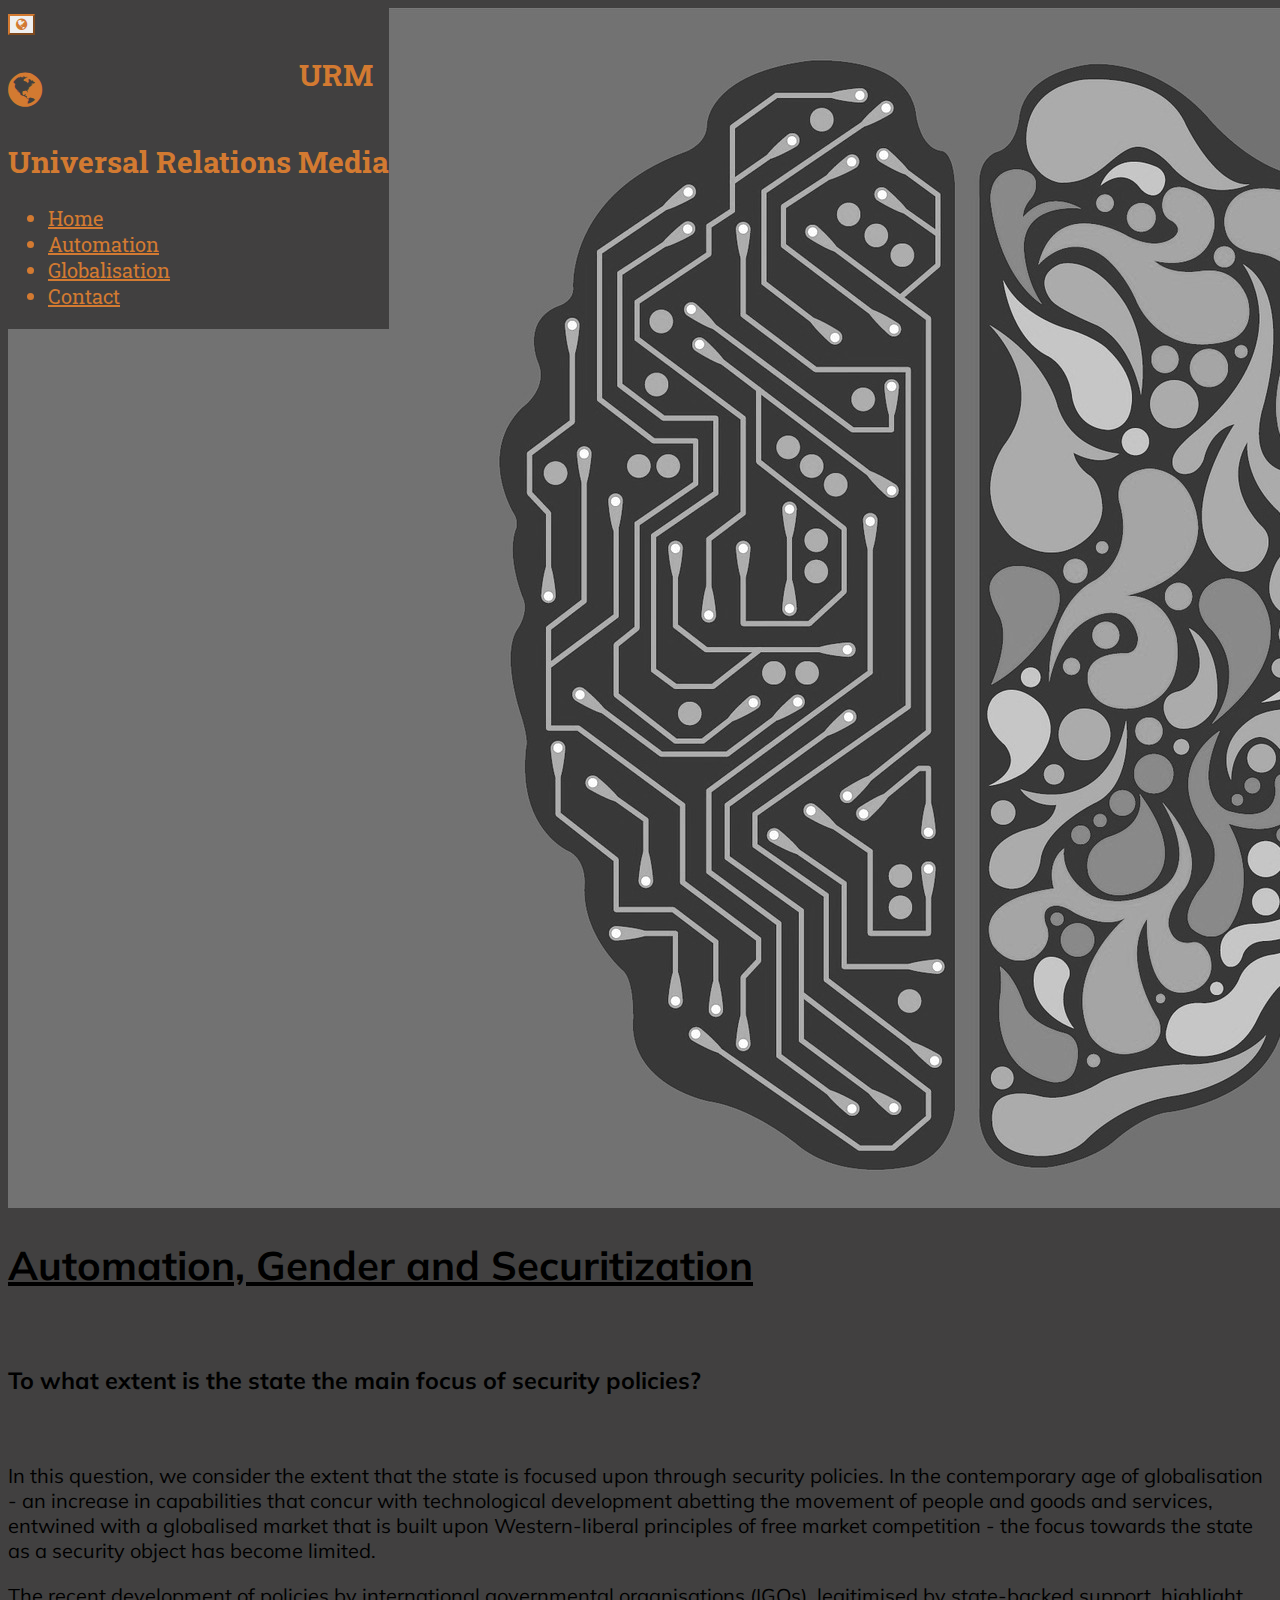
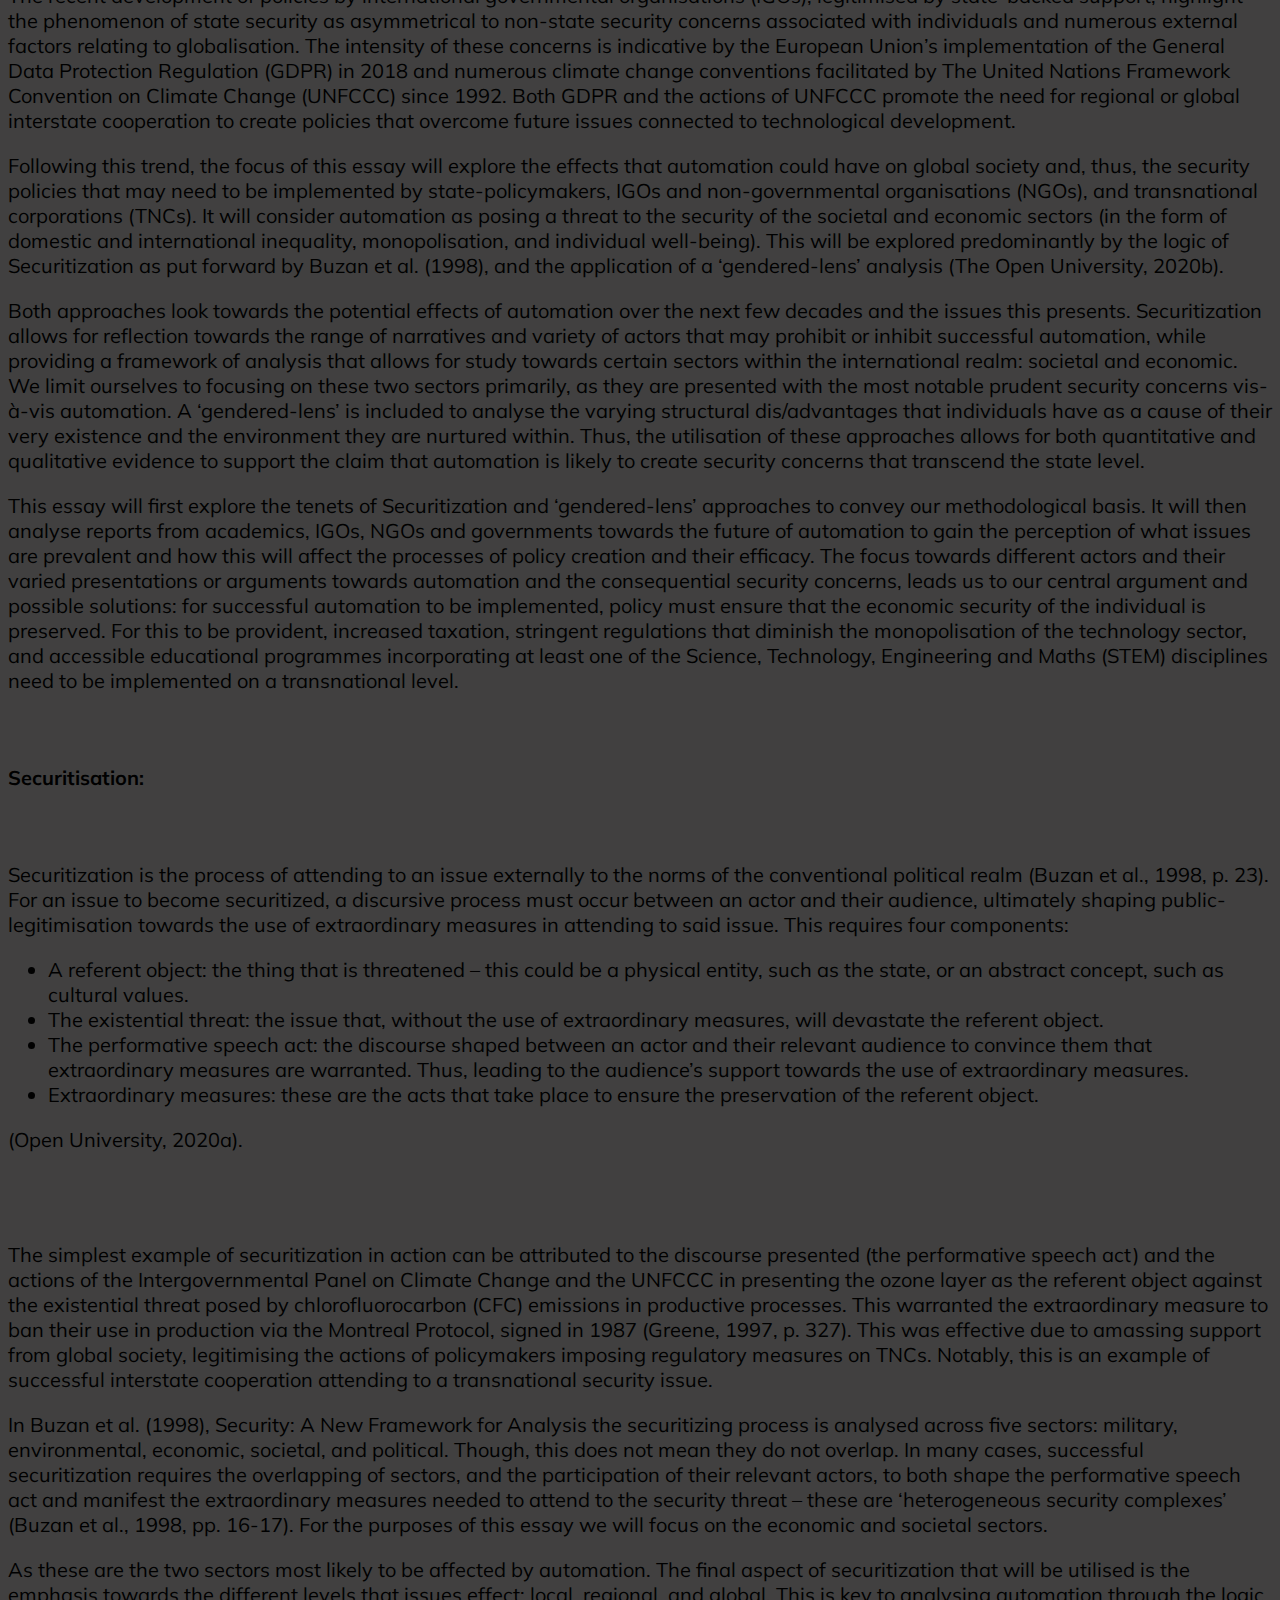
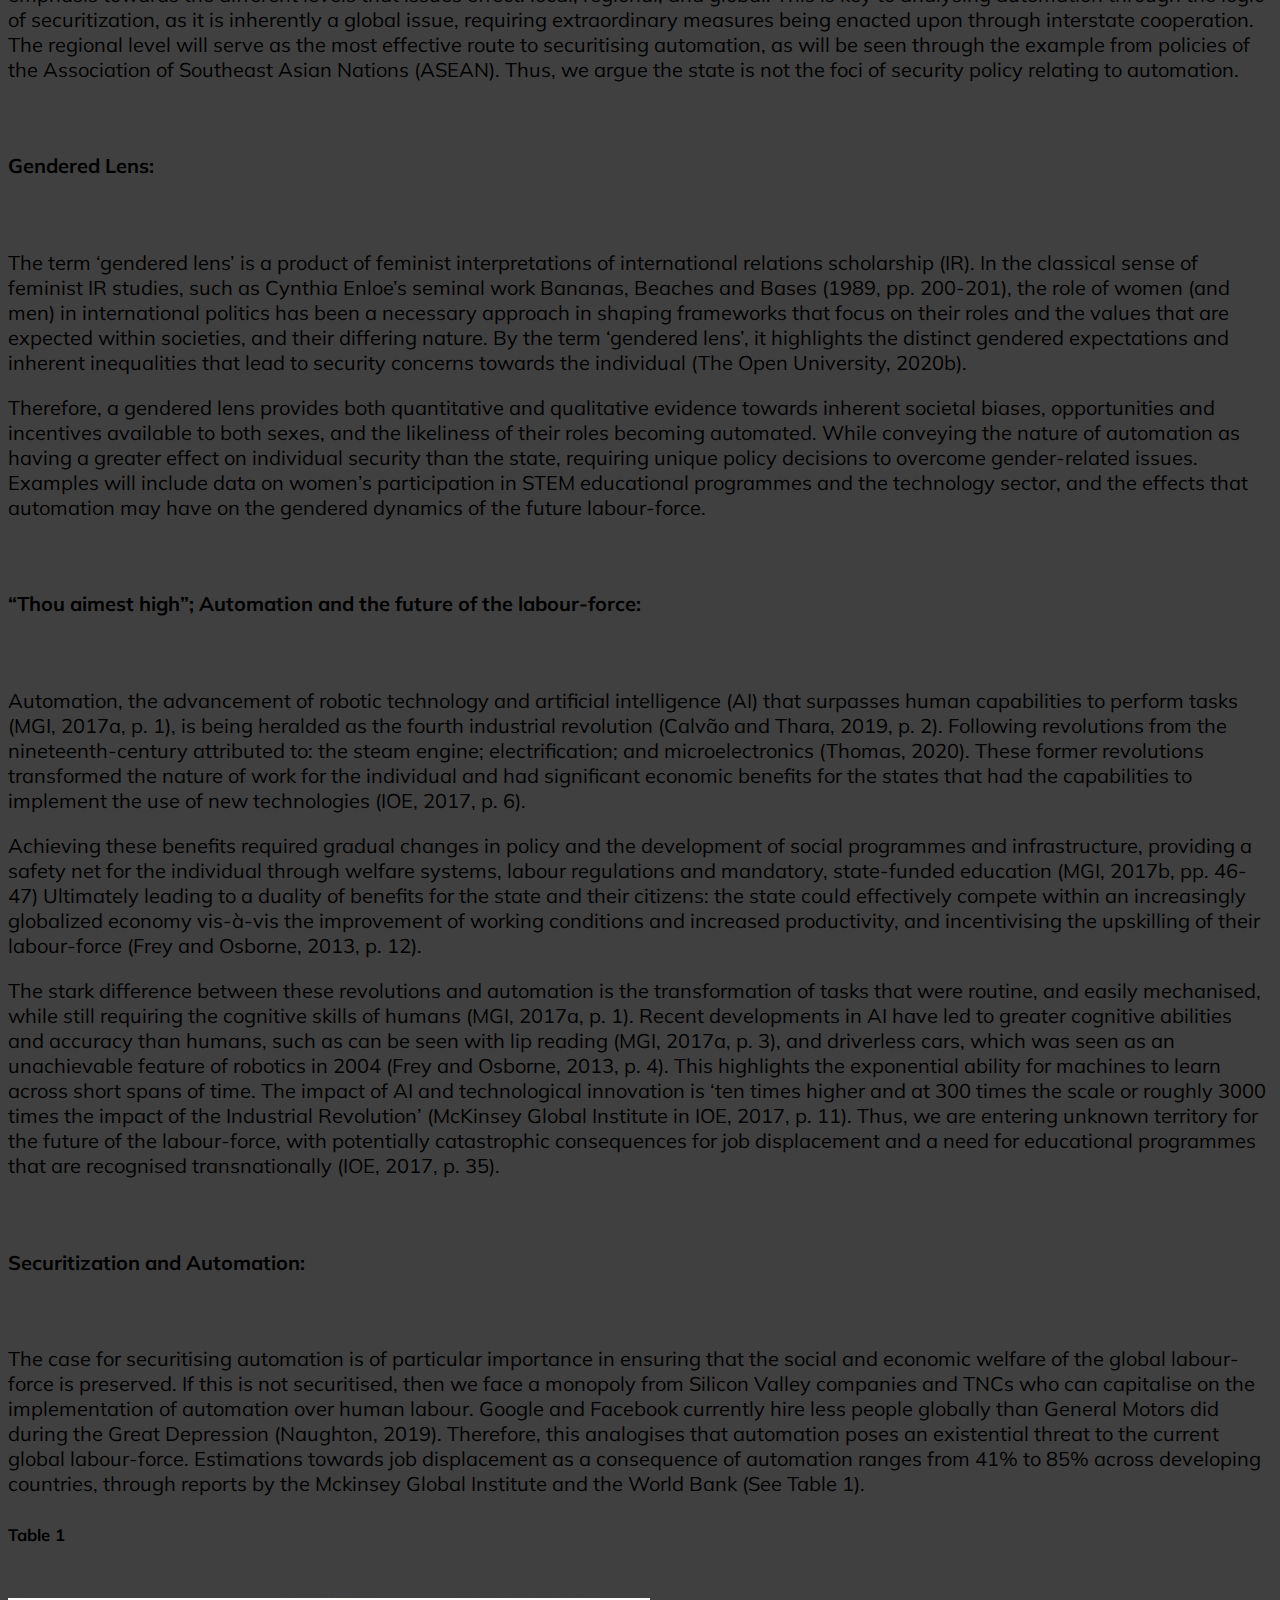
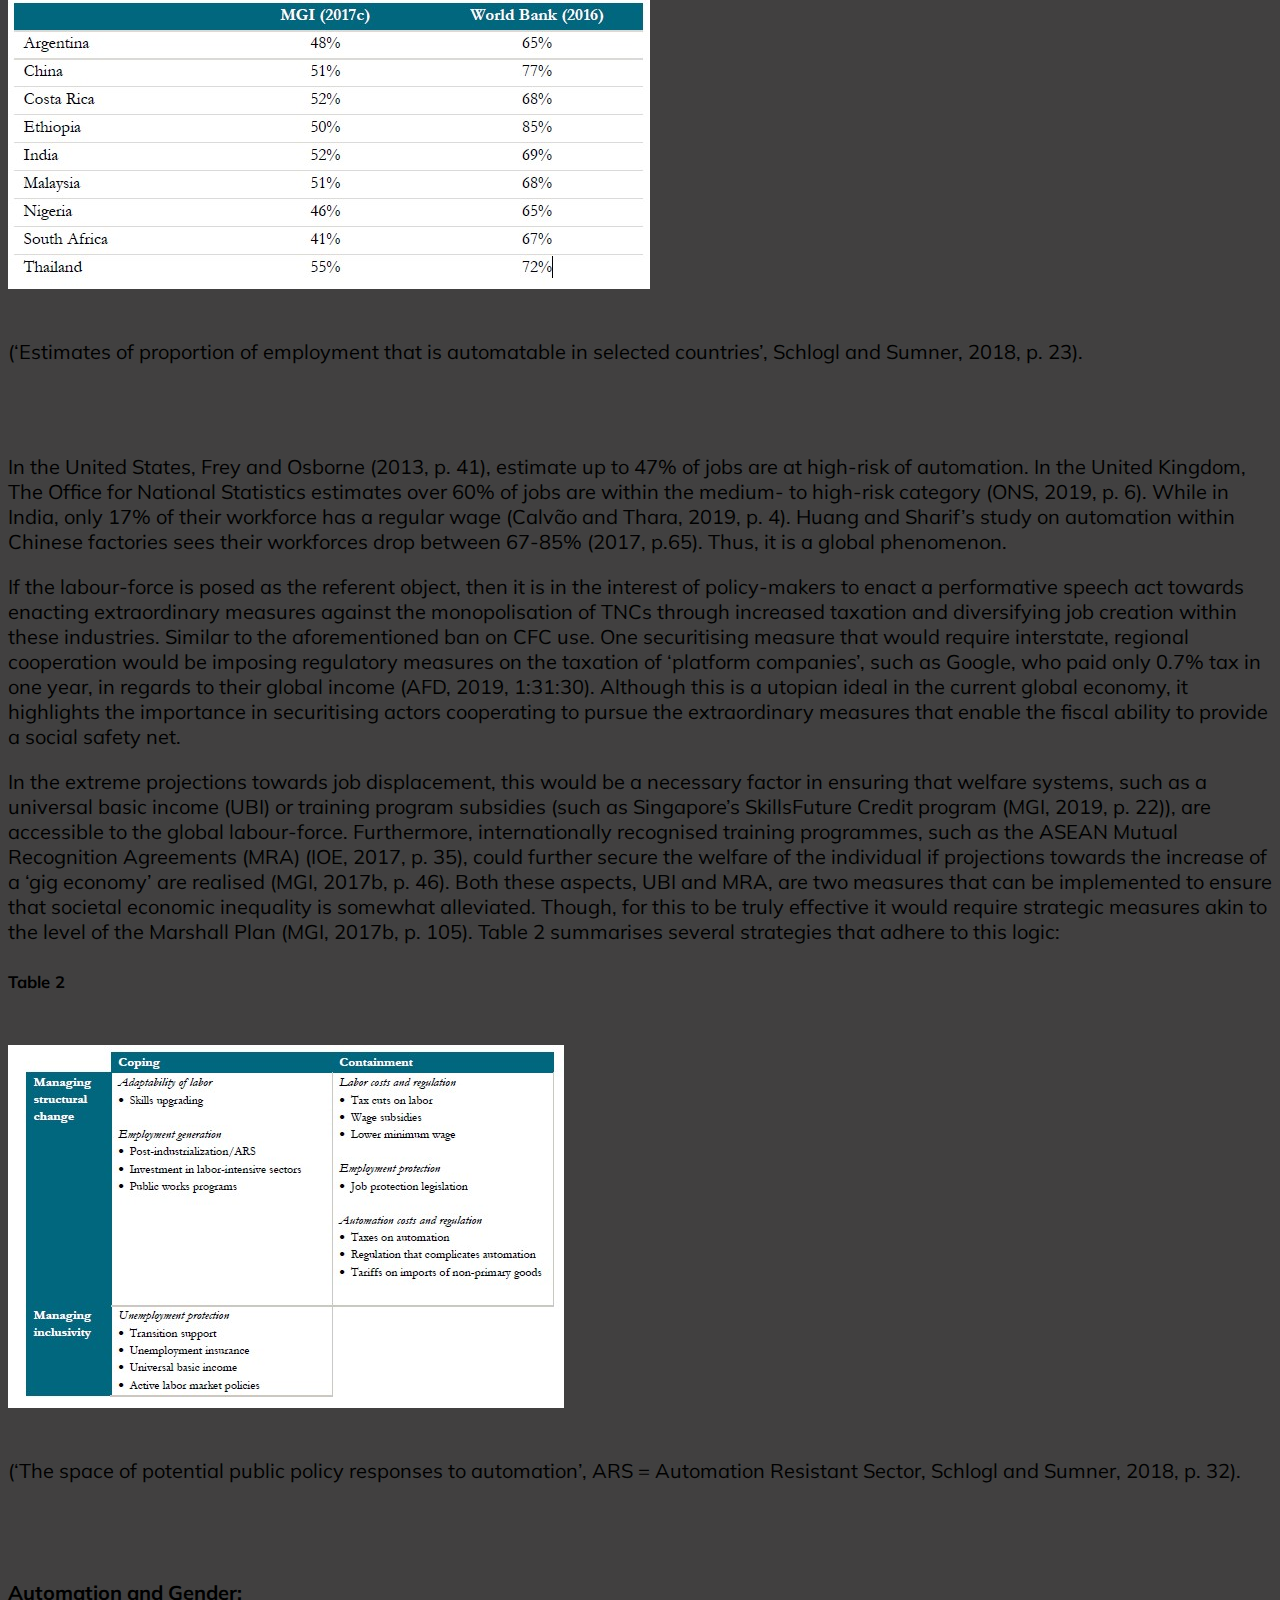
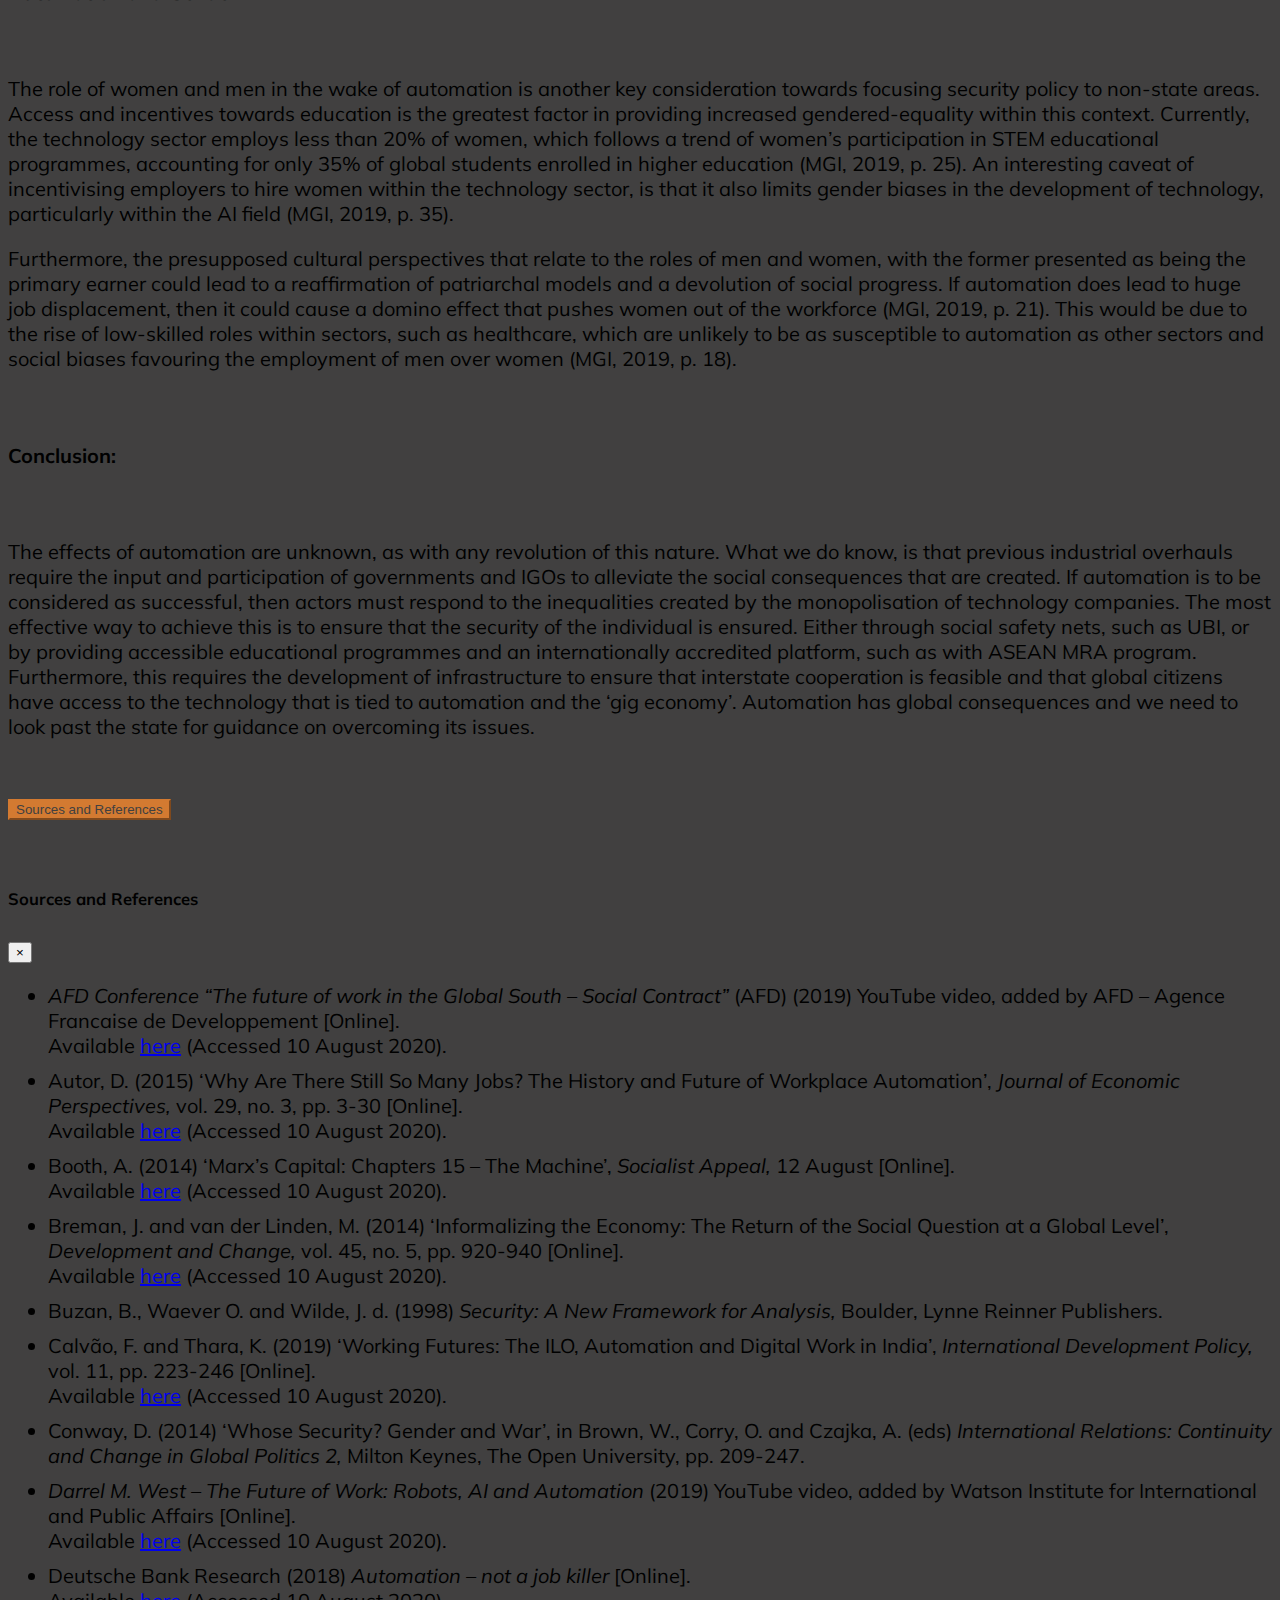
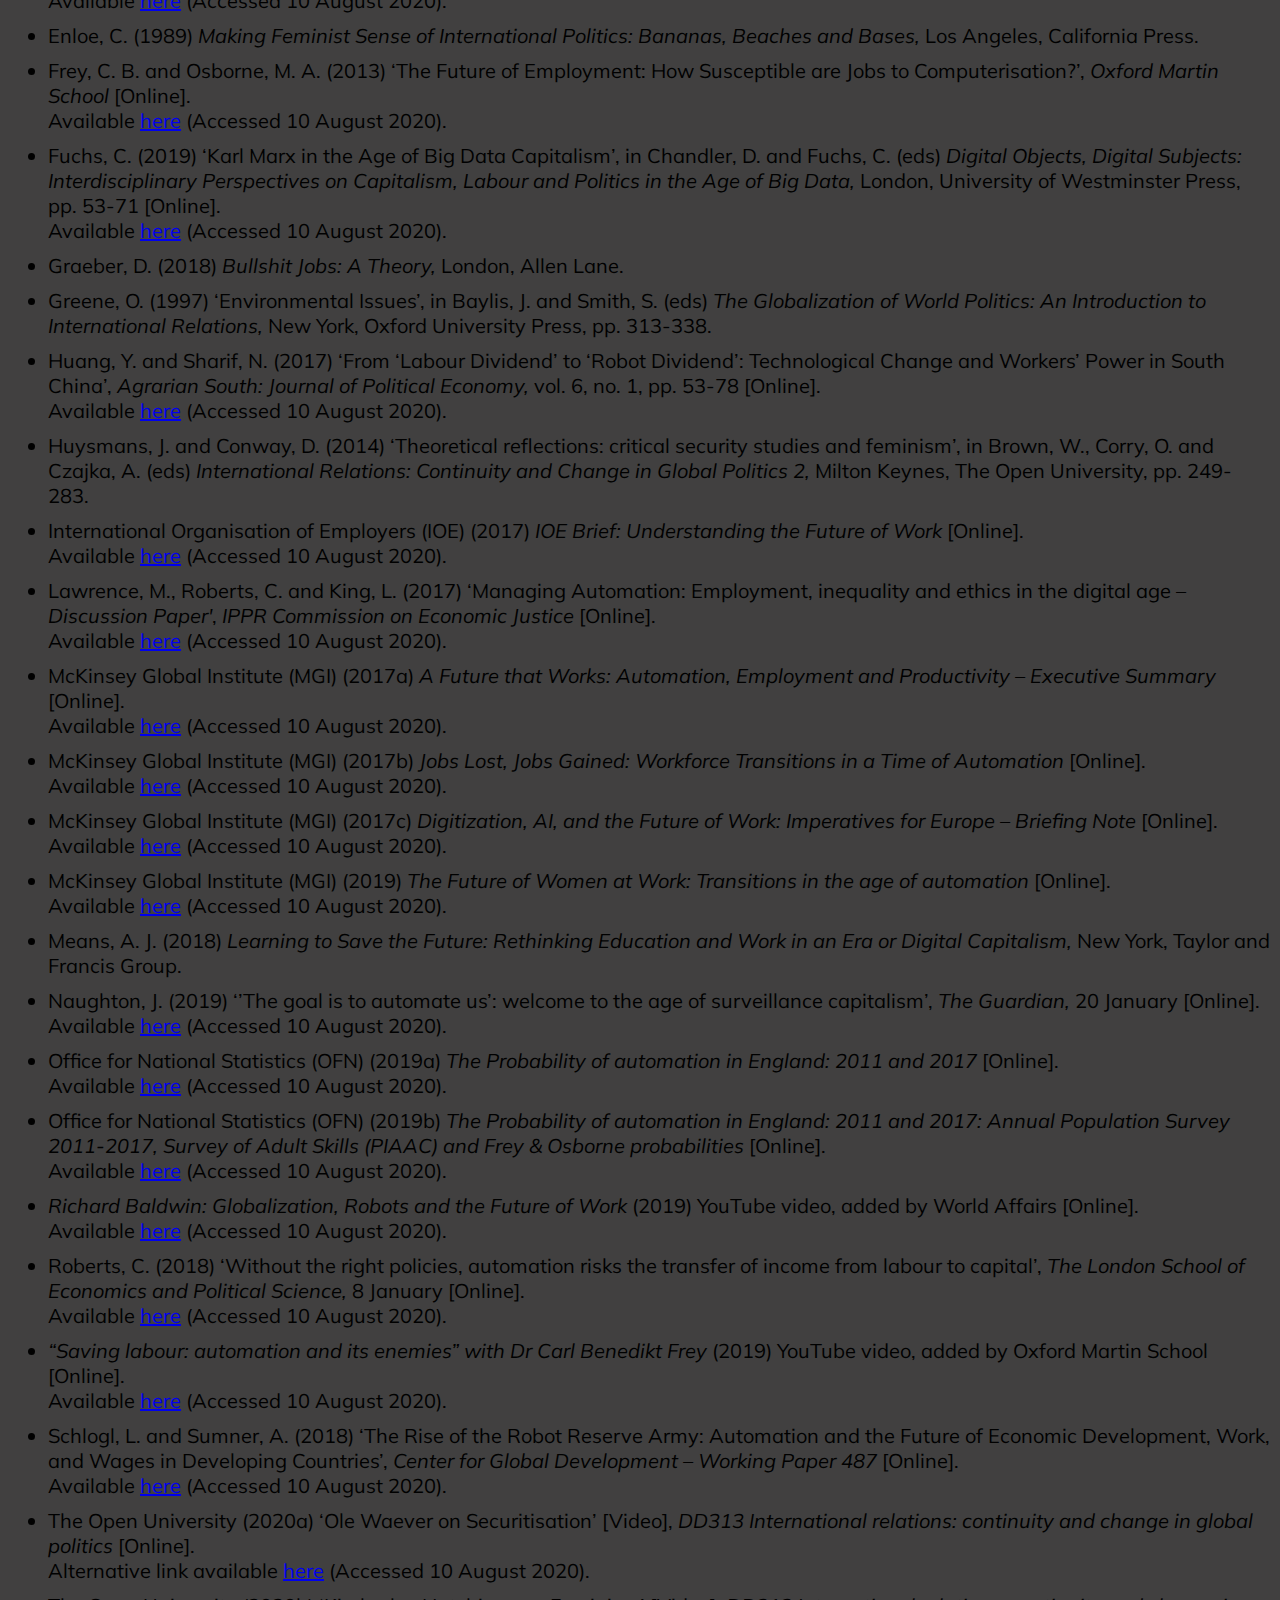
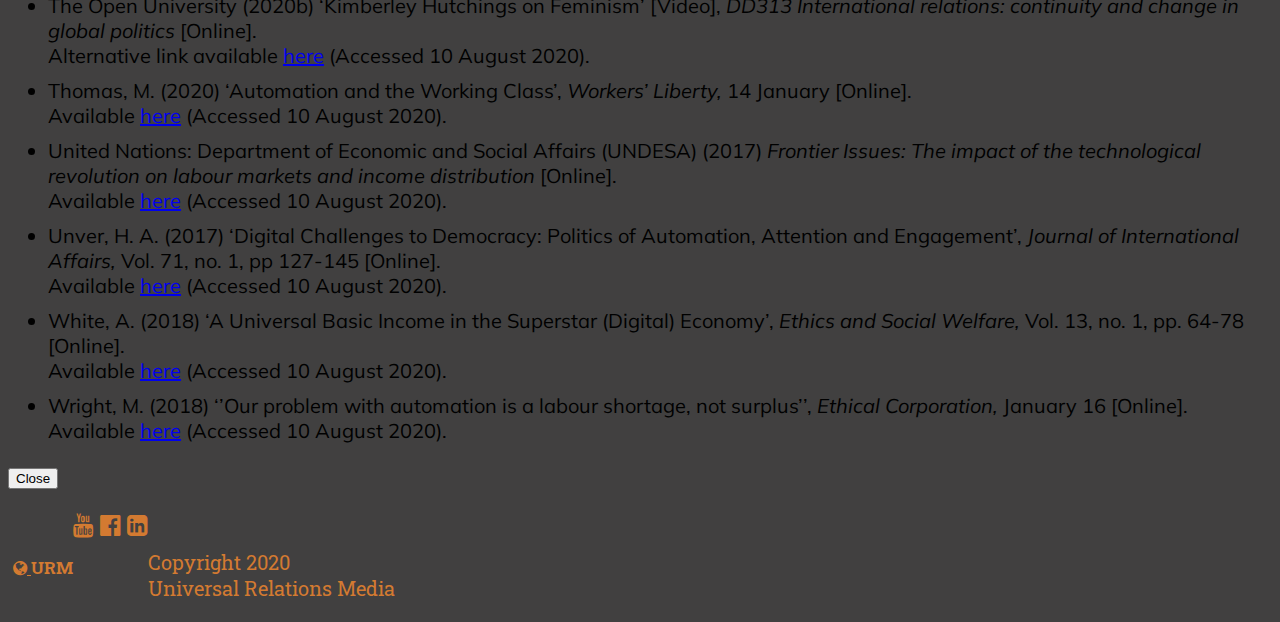
<file: blogs.html>
<!DOCTYPE html>
<html lang="en">
  <head>
    <meta charset="UTF-8" />
    <meta name="viewport" content="width=device-width, initial-scale=1.0" />
    <title>Universal Relations Media</title>
    <!-- BStrap -->
    <link
      rel="stylesheet"
      href="https://stackpath.bootstrapcdn.com/bootstrap/4.5.0/css/bootstrap.min.css"
      integrity="sha384-9aIt2nRpC12Uk9gS9baDl411NQApFmC26EwAOH8WgZl5MYYxFfc+NcPb1dKGj7Sk"
      crossorigin="anonymous"
    />
    <script
      src="https://stackpath.bootstrapcdn.com/bootstrap/4.5.0/js/bootstrap.min.js"
      integrity="sha384-OgVRvuATP1z7JjHLkuOU7Xw704+h835Lr+6QL9UvYjZE3Ipu6Tp75j7Bh/kR0JKI"
      crossorigin="anonymous"
    ></script>
    <!-- GFonts -->
    <link
      href="https://fonts.googleapis.com/css2?family=Muli:wght@300;400;500;600;700;800&family=Roboto+Slab:wght@300;400;500;600;700;800&display=swap"
      rel="stylesheet"
    />
    <!--FAwe-->
    <link
      rel="stylesheet"
      href="https://cdnjs.cloudflare.com/ajax/libs/font-awesome/4.7.0/css/font-awesome.min.css"
    />
    <!-- My CSS -->
    <link href="assets/styles.css" rel="stylesheet" type="text/css" />
  </head>

  <body>

  <!-- Navbar -->

    <nav>
		<div class="navbar navbar-style navbar-expand-md fixed-top">
			<button class="btn-outline-light navbar-toggler" data-toggle="collapse" data-target="#collapse_target"
                aria-controls="navbarNavDropdown" aria-expanded="false" aria-label="Toggle navigation">
                <span class="navbar-toggler-icon"><i class="fa fa-globe" aria-hidden="true"></i></span>
            </button>
			<div class="collapse navbar-collapse" id="collapse_target">
				<div class="navbar-logo">
					<a class="navbar-brand" href="index.html">
						<h1><i class="fa fa-globe" aria-hidden="true"></i></h1>
					</a>
					<span class="collapse navbar-text"><h2>Universal Relations Media</h2></span>
				</div>
				<ul class="navbar-nav">
					<li class="nav-item">
						<a class="nav-link" href="index.html">Home</a>
					</li>
					<li class="nav-item">
						<a class="nav-link" href="blogs.html">Automation</a>
					</li>
                    <li class="nav-item">
						<a class="nav-link" href="globalisation.html">Globalisation</a>
					</li>
					<li class="nav-item">
						<a class="nav-link" href="contact.html">Contact</a>
					</li>
				</ul>
			</div>
			<div class="small-nav-logo">
			<h2>URM</h2>
		    </div>
        </div>
	</nav>

    <article class="container-fluid mt-5">

      <!-- Content -->
    <div class="container-fluid">
      <div class="card-auto my-auto">
        <img class="card-img-top-blog img-fluid" src="assets/images/robot.jpg" alt="Image with a illustrated brain split in two halves. The left half is cybernetic and the right half is organic" />
        <div class="card-body">
          <h1 class="card-title text-center"><u>Automation, Gender and Securitization</u></h1>
          <br>
          <h3 class="text-center">To what extent is the state the main focus of security policies?</h3>
          <br>
          <p class="card-text">
            In this question, we consider the extent that the state is focused upon through security policies. In the contemporary age of globalisation - an increase in capabilities that concur with technological development abetting the movement of people and goods and services, entwined with a globalised market that is built upon Western-liberal principles of free market competition - the focus towards the state as a security object has become limited. 
          </p>
          <p>  
            The recent development of policies by international governmental organisations (IGOs), legitimised by state-backed support, highlight the phenomenon of state security as asymmetrical to non-state security concerns associated with individuals and numerous external factors relating to globalisation. The intensity of these concerns is indicative by the European Union’s implementation of the General Data Protection Regulation (GDPR) in 2018 and numerous climate change conventions facilitated by The United Nations Framework Convention on Climate Change (UNFCCC) since 1992. Both GDPR and the actions of UNFCCC promote the need for regional or global interstate cooperation to create policies that overcome future issues connected to technological development.
          </p>
          <p>
            Following this trend, the focus of this essay will explore the effects that automation could have on global society and, thus, the security policies that may need to be implemented by state-policymakers, IGOs and non-governmental organisations (NGOs), and transnational corporations (TNCs). It will consider automation as posing a threat to the security of the societal and economic sectors (in the form of domestic and international inequality, monopolisation, and individual well-being). This will be explored predominantly by the logic of Securitization as put forward by Buzan et al. (1998), and the application of a ‘gendered-lens’ analysis (The Open University, 2020b).
          </p>
          <p>
            Both approaches look towards the potential effects of automation over the next few decades and the issues this presents. Securitization allows for reflection towards the range of narratives and variety of actors that may prohibit or inhibit successful automation, while providing a framework of analysis that allows for study towards certain sectors within the international realm: societal and economic. We limit ourselves to focusing on these two sectors primarily, as they are presented with the most notable prudent security concerns vis-à-vis automation. A ‘gendered-lens’ is included to analyse the varying structural dis/advantages that individuals have as a cause of their very existence and the environment they are nurtured within. Thus, the utilisation of these approaches allows for both quantitative and qualitative evidence to support the claim that automation is likely to create security concerns that transcend the state level. 
          </p>
          <p>
          This essay will first explore the tenets of Securitization and ‘gendered-lens’ approaches to convey our methodological basis. It will then analyse reports from academics, IGOs, NGOs and governments towards the future of automation to gain the perception of what issues are prevalent and how this will affect the processes of policy creation and their efficacy. The focus towards different actors and their varied presentations or arguments towards automation and the consequential security concerns, leads us to our central argument and possible solutions: for successful automation to be implemented, policy must ensure that the economic security of the individual is preserved. For this to be provident, increased taxation, stringent regulations that diminish the monopolisation of the technology sector, and accessible educational programmes incorporating at least one of the Science, Technology, Engineering and Maths (STEM) disciplines need to be implemented on a transnational level.
          </p>
          <br>
          <h4>Securitisation:</h4>
          <br>
          <p>
          Securitization is the process of attending to an issue externally to the norms of the conventional political realm (Buzan et al., 1998, p. 23). For an issue to become securitized, a discursive process must occur between an actor and their audience, ultimately shaping public-legitimisation towards the use of extraordinary measures in attending to said issue. This requires four components:
          </p>
          <ul>
            <li>A referent object: the thing that is threatened – this could be a physical entity, such as the state, or an abstract concept, such as cultural values. </li>
            <li>The existential threat: the issue that, without the use of extraordinary measures, will devastate the referent object.</li>
            <li>The performative speech act: the discourse shaped between an actor and their relevant audience to convince them that extraordinary measures are warranted. Thus, leading to the audience’s support towards the use of extraordinary measures.</li>
            <li>Extraordinary measures: these are the acts that take place to ensure the preservation of the referent object.</li>
        </ul>
            <p class="float-right">
            (Open University, 2020a).
            </p>
            <br>
            <br>
            <p>
            The simplest example of securitization in action can be attributed to the discourse presented (the performative speech act) and the actions of the Intergovernmental Panel on Climate Change and the UNFCCC in presenting the ozone layer as the referent object against the existential threat posed by chlorofluorocarbon (CFC) emissions in productive processes. This warranted the extraordinary measure to ban their use in production via the Montreal Protocol, signed in 1987 (Greene, 1997, p. 327). This was effective due to amassing support from global society, legitimising the actions of policymakers imposing regulatory measures on TNCs. Notably, this is an example of successful interstate cooperation attending to a transnational security issue. 
            </p>
            <p>
            In Buzan et al. (1998), Security: A New Framework for Analysis the securitizing process is analysed across five sectors: military, environmental, economic, societal, and political. Though, this does not mean they do not overlap. In many cases, successful securitization requires the overlapping of sectors, and the participation of their relevant actors, to both shape the performative speech act and manifest the extraordinary measures needed to attend to the security threat – these are ‘heterogeneous security complexes’ (Buzan et al., 1998, pp. 16-17). For the purposes of this essay we will focus on the economic and societal sectors. 
            </p>
            <p>
            As these are the two sectors most likely to be affected by automation. The final aspect of securitization that will be utilised is the emphasis towards the different levels that issues effect: local, regional, and global. This is key to analysing automation through the logic of securitization, as it is inherently a global issue, requiring extraordinary measures being enacted upon through interstate cooperation. The regional level will serve as the most effective route to securitising automation, as will be seen through the example from policies of the Association of Southeast Asian Nations (ASEAN). Thus, we argue the state is not the foci of security policy relating to automation. 
            </p>
            <br>
            <h4>Gendered Lens:</h4>
            <br>
            <p>
            The term ‘gendered lens’ is a product of feminist interpretations of international relations scholarship (IR). In the classical sense of feminist IR studies, such as Cynthia Enloe’s seminal work Bananas, Beaches and Bases (1989, pp. 200-201), the role of women (and men) in international politics has been a necessary approach in shaping frameworks that focus on their roles and the values that are expected within societies, and their differing nature. By the term ‘gendered lens’, it highlights the distinct gendered expectations and inherent inequalities that lead to security concerns towards the individual (The Open University, 2020b). 
            </p>
            <p>
            Therefore, a gendered lens provides both quantitative and qualitative evidence towards inherent societal biases, opportunities and incentives available to both sexes, and the likeliness of their roles becoming automated. While conveying the nature of automation as having a greater effect on individual security than the state, requiring unique policy decisions to overcome gender-related issues. Examples will include data on women’s participation in STEM educational programmes and the technology sector, and the effects that automation may have on the gendered dynamics of the future labour-force. 
            </p>
            <br>
            <h4>“Thou aimest high”; Automation and the future of the labour-force:</h4>
            <br>
            <p>
            Automation, the advancement of robotic technology and artificial intelligence (AI) that surpasses human capabilities to perform tasks (MGI, 2017a, p. 1), is being heralded as the fourth industrial revolution (Calvão and Thara, 2019, p. 2). Following revolutions from the nineteenth-century attributed to: the steam engine; electrification; and microelectronics (Thomas, 2020). These former revolutions transformed the nature of work for the individual and had significant economic benefits for the states that had the capabilities to implement the use of new technologies (IOE, 2017, p. 6).
            </p>
            <p>
            Achieving these benefits required gradual changes in policy and the development of social programmes and infrastructure, providing a safety net for the individual through welfare systems, labour regulations and mandatory, state-funded education (MGI, 2017b, pp. 46-47) Ultimately leading to a duality of benefits for the state and their citizens: the state could effectively compete within an increasingly globalized economy vis-à-vis the improvement of working conditions and increased productivity, and incentivising the upskilling of their labour-force (Frey and Osborne, 2013, p. 12).
            </p>
            <p>
            The stark difference between these revolutions and automation is the transformation of tasks that were routine, and easily mechanised, while still requiring the cognitive skills of humans (MGI, 2017a, p. 1). Recent developments in AI have led to greater cognitive abilities and accuracy than humans, such as can be seen with lip reading (MGI, 2017a, p. 3), and driverless cars, which was seen as an unachievable feature of robotics in 2004 (Frey and Osborne, 2013, p. 4). This highlights the exponential ability for machines to learn across short spans of time. The impact of AI and technological innovation is ‘ten times higher and at 300 times the scale or roughly 3000 times the impact of the Industrial Revolution’ (McKinsey Global Institute in IOE, 2017, p. 11). Thus, we are entering unknown territory for the future of the labour-force, with potentially catastrophic consequences for job displacement and a need for educational programmes that are recognised transnationally (IOE, 2017, p. 35).
            </p>
            <br>
            <h4>Securitization and Automation:</h4>
            <br>
            <p>
            The case for securitising automation is of particular importance in ensuring that the social and economic welfare of the global labour-force is preserved. If this is not securitised, then we face a monopoly from Silicon Valley companies and TNCs who can capitalise on the implementation of automation over human labour. Google and Facebook currently hire less people globally than General Motors did during the Great Depression (Naughton, 2019). Therefore, this analogises that automation poses an existential threat to the current global labour-force. Estimations towards job displacement as a consequence of automation ranges from 41% to 85% across developing countries, through reports by the Mckinsey Global Institute and the World Bank (See Table 1). 
            </p>
            <h5>Table 1</h5>
            <br>
            <div>
            <img src="assets/images/table1.jpg" alt="Estimates of proportion of employment that is automatable in selected countries. Has three columns, relating to country, McKinsey Global Institute data and World Bank data. Argentina: 48%/65%. China: 51%/77%. Costa Rica: 52%/68%. Ethiopia: 50%/85%. India: 52%/69%. Malaysia: 51%/68%. Nigeria: 46%/65%. South Africa: 41%/67%. Thailand: 55%/72%." class="img-fluid">
            <br>
            <br>
            <p class="float-right">
            (‘Estimates of proportion of employment that is automatable in selected countries’, Schlogl and Sumner, 2018, p. 23).
            </p>
            </div>
            <br>
            <br>
            <p>
            In the United States, Frey and Osborne (2013, p. 41), estimate up to 47% of jobs are at high-risk of automation. In the United Kingdom, The Office for National Statistics estimates over 60% of jobs are within the medium- to high-risk category (ONS, 2019, p. 6). While in India, only 17% of their workforce has a regular wage (Calvão and Thara, 2019, p. 4). Huang and Sharif’s study on automation within Chinese factories sees their workforces drop between 67-85% (2017, p.65). Thus, it is a global phenomenon.
            </p>
            <p>
            If the labour-force is posed as the referent object, then it is in the interest of policy-makers to enact a performative speech act towards enacting extraordinary measures against the monopolisation of TNCs through increased taxation and diversifying job creation within these industries. Similar to the aforementioned ban on CFC use. One securitising measure that would require interstate, regional cooperation would be imposing regulatory measures on the taxation of ‘platform companies’, such as Google, who paid only 0.7% tax in one year, in regards to their global income (AFD, 2019, 1:31:30). Although this is a utopian ideal in the current global economy, it highlights the importance in securitising actors cooperating to pursue the extraordinary measures that enable the fiscal ability to provide a social safety net.
            </p>
            <p>
            In the extreme projections towards job displacement, this would be a necessary factor in ensuring that welfare systems, such as a universal basic income (UBI) or training program subsidies (such as Singapore’s SkillsFuture Credit program (MGI, 2019, p. 22)), are accessible to the global labour-force. Furthermore, internationally recognised training programmes, such as the ASEAN Mutual Recognition Agreements (MRA) (IOE, 2017, p. 35), could further secure the welfare of the individual if projections towards the increase of a ‘gig economy’ are realised (MGI, 2017b, p. 46). Both these aspects, UBI and MRA, are two measures that can be implemented to ensure that societal economic inequality is somewhat alleviated. Though, for this to be truly effective it would require strategic measures akin to the level of the Marshall Plan (MGI, 2017b, p. 105). Table 2 summarises several strategies that adhere to this logic:
            </p>
             <h5>Table 2</h5>
            <br>
            <div>
            <img src="assets/images/table2.jpg" alt="The space of potential public policy responses to automation. Managing Structural Change/Coping: Adaptability of labor - Skills Upgrading; Employment generation - Post-industrialisation/ARS, Investment in labor-intensive sectors, public works programs. Managing Structural Change/Containment: Labor costs and regulation - Tax cuts on labor, wage subsidies, lower minimum wage; Employment protection - Job protection legislation; Automation costs and regulation - Taxes on automation, Regulation that complicates automation, Tariffs on imports of non-primary goods. Managing inclusivity/Coping: Unemployment protection - Transition support, Unemployment insurance, Universal basic income, Active labor market policies" class="img-fluid">
            <br>
            <br>
            <p class="float-right">
            (‘The space of potential public policy responses to automation’, ARS = Automation Resistant Sector, Schlogl and Sumner, 2018, p. 32).
            </p>
            </div>
            <br>
            <br>
            <h4>Automation and Gender:</h4>
            <br>
            <p>
            The role of women and men in the wake of automation is another key consideration towards focusing security policy to non-state areas. Access and incentives towards education is the greatest factor in providing increased gendered-equality within this context. Currently, the technology sector employs less than 20% of women, which follows a trend of women’s participation in STEM educational programmes, accounting for only 35% of global students enrolled in higher education (MGI, 2019, p. 25). An interesting caveat of incentivising employers to hire women within the technology sector, is that it also limits gender biases in the development of technology, particularly within the AI field (MGI, 2019, p. 35). 
            </p>
            <p>
            Furthermore, the presupposed cultural perspectives that relate to the roles of men and women, with the former presented as being the primary earner could lead to a reaffirmation of patriarchal models and a devolution of social progress. If automation does lead to huge job displacement, then it could cause a domino effect that pushes women out of the workforce (MGI, 2019, p. 21). This would be due to the rise of low-skilled roles within sectors, such as healthcare, which are unlikely to be as susceptible to automation as other sectors and social biases favouring the employment of men over women (MGI, 2019, p. 18). 
            </p>
            <br>
            <h4>Conclusion:</h4>
            <br>
            <p>
            The effects of automation are unknown, as with any revolution of this nature. What we do know, is that previous industrial overhauls require the input and participation of governments and IGOs to alleviate the social consequences that are created. If automation is to be considered as successful, then actors must respond to the inequalities created by the monopolisation of technology companies. The most effective way to achieve this is to ensure that the security of the individual is ensured. Either through social safety nets, such as UBI, or by providing accessible educational programmes and an internationally accredited platform, such as with ASEAN MRA program. Furthermore, this requires the development of infrastructure to ensure that interstate cooperation is feasible and that global citizens have access to the technology that is tied to automation and the ‘gig economy’. Automation has global consequences and we need to look past the state for guidance on overcoming its issues.
            </p>
        </div>
      </div>
    </div>
      <br>

<!-- References -->

    <!-- Button trigger modal -->
<button type="button" class="btn btn-primary-blog" data-toggle="modal" data-target="#exampleModalLong">
  Sources and References
</button>

<!-- Modal -->
<div class="modal fade" id="exampleModalLong" tabindex="-1" role="dialog" aria-labelledby="exampleModalLongTitle" aria-hidden="true">
  <div class="modal-dialog" role="document">
    <div class="modal-content">
      <div class="modal-header">
        <h5 class="modal-title" id="exampleModalLongTitle">Sources and References</h5>
        <button type="button" class="close" data-dismiss="modal" aria-label="Close">
          <span aria-hidden="true">&times;</span>
        </button>
      </div>
      <div class="modal-body">
        <ul>
            <li><em>AFD Conference “The future of work in the Global South – Social Contract” </em> (AFD) (2019) YouTube video, added by AFD – Agence Francaise de Developpement [Online]. 
            <br>
            Available 
            <a href="https://www.youtube.com/watch?v=pdY7Q5XKADQ&list=PLGF1O7nx_oxqEMwqvrmdnqnRBpVeXi4ys&index=4" target="_blank">here</a>
            (Accessed 10 August 2020).
            </li>
            <li>Autor, D. (2015) ‘Why Are There Still So Many Jobs? The History and Future of Workplace Automation’, <em>Journal of Economic Perspectives, </em> vol. 29, no. 3, pp. 3-30 [Online]. 
            <br>
            Available 
            <a href="https://economics.mit.edu/files/11563" target="_blank">here</a>
            (Accessed 10 August 2020).
            </li>
            <li>Booth, A. (2014) ‘Marx’s Capital: Chapters 15 – The Machine’, <em>Socialist Appeal, </em> 12 August [Online]. 
            <br>
            Available 
            <a href="https://www.socialist.net/marx-s-capital-chapters-15-the-machine.htm" target="_blank">here</a>
            (Accessed 10 August 2020).
            </li>
            <li>Breman, J. and van der Linden, M. (2014) ‘Informalizing the Economy: The Return of the Social Question at a Global Level’, <em>Development and Change, </em> vol. 45, no. 5, pp. 920-940 [Online]. 
            <br>
            Available 
            <a href="https://onlinelibrary.wiley.com/doi/abs/10.1111/dech.12115" target="_blank">here</a>
            (Accessed 10 August 2020).
            </li>
            <li>Buzan, B., Waever O. and Wilde, J. d. (1998) <em>Security: A New Framework for Analysis,</em> Boulder, Lynne Reinner Publishers.
            </li>
            <li>Calvão, F. and Thara, K. (2019) ‘Working Futures: The ILO, Automation and Digital Work in India’, <em>International Development Policy, </em> vol. 11, pp. 223-246 [Online].  
            <br>
            Available 
            <a href="http://journals.openedition.org/poldev/3097" target="_blank">here</a>
            (Accessed 10 August 2020).
            </li>
            <li>Conway, D. (2014) ‘Whose Security? Gender and War’, in Brown, W., Corry, O. and Czajka, A. (eds) <em>International Relations: Continuity and Change in Global Politics 2, </em> Milton Keynes, The Open University, pp. 209-247.
            </li>
            <li><em>Darrel M. West – The Future of Work: Robots, AI and Automation</em> (2019) YouTube video, added by Watson Institute for International and Public Affairs [Online]. 
            <br>
            Available 
            <a href="https://www.youtube.com/watch?v=dVGOAbTACB4&list=PLGF1O7nx_oxqEMwqvrmdnqnRBpVeXi4ys" target="_blank">here</a>
            (Accessed 10 August 2020).
            </li>
            <li>Deutsche Bank Research (2018) <em>Automation – not a job killer</em> [Online].  
            <br>
            Available 
            <a href="https://www.dbresearch.com/PROD/RPS_EN-PROD/PROD0000000000469843/Automation_%E2%80%93_not_a_job_killer.PDF" target="_blank">here</a>
            (Accessed 10 August 2020).
            </li>
            <li>Enloe, C. (1989) <em>Making Feminist Sense of International Politics: Bananas, Beaches and Bases,</em> Los Angeles, California Press.
            </li>
            <li>Frey, C. B. and Osborne, M. A. (2013) ‘The Future of Employment: How Susceptible are Jobs to Computerisation?’, <em>Oxford Martin School</em> [Online].  
            <br>
            Available 
            <a href="https://www.oxfordmartin.ox.ac.uk/downloads/academic/future-of-employment.pdf" target="_blank">here</a>
            (Accessed 10 August 2020).
            </li>
            <li>Fuchs, C. (2019) ‘Karl Marx in the Age of Big Data Capitalism’, in Chandler, D. and Fuchs, C. (eds) <em>Digital Objects, Digital Subjects: Interdisciplinary Perspectives on Capitalism, Labour and Politics in the Age of Big Data,</em> London, University of Westminster Press, pp. 53-71 [Online]. 
            <br>
            Available 
            <a href="https://www.uwestminsterpress.co.uk/site/books/e/10.16997/book29/" target="_blank">here</a>
            (Accessed 10 August 2020).
            </li>
            <li>Graeber, D. (2018) <em>Bullshit Jobs: A Theory,</em> London, Allen Lane.
            </li>
            <li>Greene, O. (1997) ‘Environmental Issues’, in Baylis, J. and Smith, S. (eds) <em>The Globalization of World Politics: An Introduction to International Relations,</em> New York, Oxford University Press, pp. 313-338.
            </li>
            <li>Huang, Y. and Sharif, N. (2017) ‘From ‘Labour Dividend’ to ‘Robot Dividend’: Technological Change and Workers’ Power in South China’, <em>Agrarian South: Journal of Political Economy,</em> vol. 6, no. 1, pp. 53-78 [Online]. 
            <br>
            Available 
            <a href="https://journals.sagepub.com/doi/pdf/10.1177/2277976017721284" target="_blank">here</a>
            (Accessed 10 August 2020).
            </li>
            <li>Huysmans, J. and Conway, D. (2014) ‘Theoretical reflections: critical security studies and feminism’, in Brown, W., Corry, O. and Czajka, A. (eds) <em>International Relations: Continuity and Change in Global Politics 2,</em> Milton Keynes, The Open University, pp. 249-283.
            </li>
            <li>International Organisation of Employers (IOE) (2017) <em>IOE Brief: Understanding the Future of Work</em> [Online]. 
            <br>
            Available 
            <a href="https://www.ioe-emp.org/fileadmin/ioe_documents/publications/Policy%20Areas/future_of_Work/EN/_2017-02-03__IOE_Brief_-_understanding_the_Future_of_Work__full_publication__-_web___print_version.pdf" target="_blank">here</a>
            (Accessed 10 August 2020).
            </li>
            <li>Lawrence, M., Roberts, C. and King, L. (2017) ‘Managing Automation: Employment, inequality and ethics in the digital age – <em>Discussion Paper'</em>, <em>IPPR Commission on Economic Justice </em> [Online]. 
            <br>
            Available 
            <a href="https://www.ippr.org/files/2018-01/cej-managing-automation-december2017.pdf" target="_blank">here</a>
            (Accessed 10 August 2020).
            </li>
            <li>McKinsey Global Institute (MGI) (2017a) <em>A Future that Works: Automation, Employment and Productivity – Executive Summary</em> [Online]. 
            <br>
            Available 
            <a href="https://www.mckinsey.com/~/media/mckinsey/featured%20insights/Digital%20Disruption/Harnessing%20automation%20for%20a%20future%20that%20works/MGI-A-future-that-works-Executive-summary.ashx" target="_blank">here</a>
            (Accessed 10 August 2020).
            </li>
            <li>McKinsey Global Institute (MGI) (2017b) <em>Jobs Lost, Jobs Gained: Workforce Transitions in a Time of Automation</em> [Online]. 
            <br>
            Available 
            <a href="https://www.mckinsey.com/~/media/mckinsey/industries/public%20and%20social%20sector/our%20insights/what%20the%20future%20of%20work%20will%20mean%20for%20jobs%20skills%20and%20wages/mgi%20jobs%20lost-jobs%20gained_report_december%202017.pdf" target="_blank">here</a>
            (Accessed 10 August 2020).
            </li>
            <li>McKinsey Global Institute (MGI) (2017c) <em>Digitization, AI, and the Future of Work: Imperatives for Europe – Briefing Note</em> [Online]. 
            <br>
            Available 
            <a href="https://www.mckinsey.com/~/media/mckinsey/featured%20insights/europe/ten%20imperatives%20for%20europe%20in%20the%20age%20of%20ai%20and%20automation/digitization-ai-and-the-future-of-work.ashx" target="_blank">here</a>
            (Accessed 10 August 2020).
            </li>
            <li>McKinsey Global Institute (MGI) (2019) <em>The Future of Women at Work: Transitions in the age of automation</em> [Online]. 
            <br>
            Available 
            <a href="https://www.mckinsey.com/~/media/mckinsey/featured%20insights/gender%20equality/the%20future%20of%20women%20at%20work%20transitions%20in%20the%20age%20of%20automation/mgi-the-future-of-women-at-work-full-report-june%202019.pdf" target="_blank">here</a>
            (Accessed 10 August 2020).
            </li>
            <li>Means, A. J. (2018) <em>Learning to Save the Future: Rethinking Education and Work in an Era or Digital Capitalism,</em> New York, Taylor and Francis Group.
            </li>
            <li>Naughton, J. (2019) ‘’The goal is to automate us’: welcome to the age of surveillance capitalism’, <em>The Guardian,</em> 20 January [Online]. 
            <br>
            Available 
            <a href="https://www.theguardian.com/technology/2019/jan/20/shoshana-zuboff-age-of-surveillance-capitalism-google-facebook" target="_blank">here</a>
            (Accessed 10 August 2020).
            </li>
            <li>Office for National Statistics (OFN) (2019a) <em>The Probability of automation in England: 2011 and 2017</em> [Online]. 
            <br>
            Available 
            <a href="https://www.ons.gov.uk/employmentandlabourmarket/peopleinwork/employmentandemployeetypes/articles/theprobabilityofautomationinengland/2011and2017" target="_blank">here</a>
            (Accessed 10 August 2020).
            </li>
            <li>Office for National Statistics (OFN) (2019b) <em>The Probability of automation in England: 2011 and 2017: Annual Population Survey 2011-2017, Survey of Adult Skills (PIAAC) and Frey & Osborne probabilities</em> [Online]. 
            <br>
            Available 
            <a href="https://www.google.com/url?sa=t&rct=j&q=&esrc=s&source=web&cd=2&cad=rja&uact=8&ved=2ahUKEwjQzsyHiobpAhU0oXEKHZdKB7EQFjABegQIBRAB&url=https%3A%2F%2Fwww.ons.gov.uk%2Ffile%3Furi%3D%2Femploymentandlabourmarket%2Fpeopleinwork%2Flabourproductivity%2Fadhocs%2F010191riskofautomationoccupationbreakdownbymayoralauthority2011and2017%2Friskandprobabilityofautomationbymayoralauthority.xls&usg=AOvVaw1K3cIPQmV7dqxFadr0rK6u" target="_blank">here</a>
            (Accessed 10 August 2020).
            </li>
            <li><em>Richard Baldwin: Globalization, Robots and the Future of Work</em> (2019) YouTube video, added by World Affairs [Online]. 
            <br>
            Available 
            <a href="https://www.youtube.com/watch?v=TCbYuNcEza0&list=PLGF1O7nx_oxqEMwqvrmdnqnRBpVeXi4ys&index=3" target="_blank">here</a>
            (Accessed 10 August 2020).
            </li>
            <li>Roberts, C. (2018) ‘Without the right policies, automation risks the transfer of income from labour to capital’, <em>The London School of Economics and Political Science,</em> 8 January [Online]. 
            <br>
            Available 
            <a href="https://blogs.lse.ac.uk/politicsandpolicy/without-the-right-policies-automation-risks-the-transfer-of-income-from-labour-to-capital/" target="_blank">here</a>
            (Accessed 10 August 2020).
            </li>
            <li><em>“Saving labour: automation and its enemies” with Dr Carl Benedikt Frey</em> (2019) YouTube video, added by Oxford Martin School [Online]. 
            <br>
            Available 
            <a href="https://www.youtube.com/watch?v=tWExgE74-2A&list=PLGF1O7nx_oxqEMwqvrmdnqnRBpVeXi4ys&index=3&t=3363s" target="_blank">here</a>
            (Accessed 10 August 2020).
            </li>
            <li>Schlogl, L. and Sumner, A. (2018) ‘The Rise of the Robot Reserve Army: Automation and the Future of Economic Development, Work, and Wages in Developing Countries’, <em>Center for Global Development – Working Paper 487</em> [Online]. 
            <br>
            Available 
            <a href="https://www.cgdev.org/sites/default/files/rise-robot-reserve-army-automation-and-future-economic-development.pdf" target="_blank">here</a>
            (Accessed 10 August 2020).
            </li>
            <li>The Open University (2020a) ‘Ole Waever on Securitisation’ [Video], <em>DD313 International relations: continuity and change in global politics</em> [Online]. 
            <br>
            Alternative link available 
            <a href="https://www.youtube.com/watch?v=wQ07tWOzE_c" target="_blank">here</a>
            (Accessed 10 August 2020).
            </li>
            <li>The Open University (2020b) ‘Kimberley Hutchings on Feminism’ [Video], <em>DD313 International relations: continuity and change in global politics</em> [Online]. 
            <br>
            Alternative link available 
            <a href="https://www.youtube.com/watch?v=ajAWGztPUiU" target="_blank">here</a>
            (Accessed 10 August 2020).
            </li>
            <li>Thomas, M. (2020) ‘Automation and the Working Class’, <em>Workers’ Liberty,</em> 14 January [Online]. 
            <br>
            Available 
            <a href="https://www.workersliberty.org/story/2020-01-14/automation-and-working-class" target="_blank">here</a>
            (Accessed 10 August 2020).
            </li>
            <li>United Nations: Department of Economic and Social Affairs (UNDESA) (2017) <em>Frontier Issues: The impact of the technological revolution on labour markets and income distribution</em> [Online]. 
            <br>
            Available 
            <a href="https://www.un.org/development/desa/dpad/wp-content/uploads/sites/45/publication/2017_Aug_Frontier-Issues-1.pdf" target="_blank">here</a>
            (Accessed 10 August 2020).
            </li>
            <li>Unver, H. A. (2017) ‘Digital Challenges to Democracy: Politics of Automation, Attention and Engagement’, <em>Journal of International Affairs,</em> Vol. 71, no. 1, pp 127-145 [Online]. 
            <br>
            Available 
            <a href="https://www.ctga.ox.ac.uk/sites/default/files/ctga/documents/media/digital_challenges_to_democracy.pdf" target="_blank">here</a>
            (Accessed 10 August 2020).
            </li>
            <li>White, A. (2018) ‘A Universal Basic Income in the Superstar (Digital) Economy’, <em>Ethics and Social Welfare,</em> Vol. 13, no. 1, pp. 64-78 [Online]. 
            <br>
            Available 
            <a href="https://doi.org/10.1080/17496535.2018.1512138" target="_blank">here</a>
            (Accessed 10 August 2020).
            </li>
            <li>Wright, M. (2018) ‘’Our problem with automation is a labour shortage, not surplus’’, <em>Ethical Corporation,</em> January 16 [Online]. 
            <br>
            Available 
            <a href="http://ethicalcorp.com/our-problem-automation-labour-shortage-not-surplus" target="_blank">here</a>
            (Accessed 10 August 2020).
            </li>
        </ul>
      </div>
      <div class="modal-footer">
        <button type="button" class="btn btn-secondary" data-dismiss="modal">Close</button>
      </div>
    </div>
  </div>
</div>

      <!-- Footer -->

      <section class="container-fluid">
			<footer class="mx-auto my auto text-center">
				<div class="row footer-style">
					<div class="footer-logo col-lg-4 d-none d-lg-block">
						<h5><a href="index.html">
								<i class="fa fa-globe" aria-hidden="true"></i>
							</a>
							URM</h5>
					</div>
                    <div class="ftr-soc-lnk col-lg-4 col-md-6">
						<div class="row">
							<a class="col-4" href="https://www.youtube.com" target="_blank"><i class="fa fa-youtube" aria-hidden="true"></i></a>
							<a class="col-4" href="https://www.facebook.com" target="_blank"><i class="fa fa-facebook-official" aria-hidden="true"></i></a>
							<a class="col-4" href="https://www.linkedin.com" target="_blank"><i class="fa fa-linkedin-square" aria-hidden="true"></i></a>
						</div>
					</div>
					<div class="col-lg-4 col-md-6">
						<p>Copyright 2020<br>
                        Universal Relations Media
                        </p>
					</div>
				</div>
			</footer>
		</section>
    </article>
    <!-- Java -->
    <script
      src="https://code.jquery.com/jquery-3.3.1.slim.min.js"
      integrity="sha384-q8i/X+965DzO0rT7abK41JStQIAqVgRVzpbzo5smXKp4YfRvH+8abtTE1Pi6jizo"
      crossorigin="anonymous"
    ></script>
    <script
      src="https://cdnjs.cloudflare.com/ajax/libs/popper.js/1.14.6/umd/popper.min.js"
      integrity="sha384-wHAiFfRlMFy6i5SRaxvfOCifBUQy1xHdJ/yoi7FRNXMRBu5WHdZYu1hA6ZOblgut"
      crossorigin="anonymous"
    ></script>
    <script
      src="https://stackpath.bootstrapcdn.com/bootstrap/4.2.1/js/bootstrap.min.js"
      integrity="sha384-B0UglyR+jN6CkvvICOB2joaf5I4l3gm9GU6Hc1og6Ls7i6U/mkkaduKaBhlAXv9k"
      crossorigin="anonymous"
    ></script>
  </body>
</html>
</file>
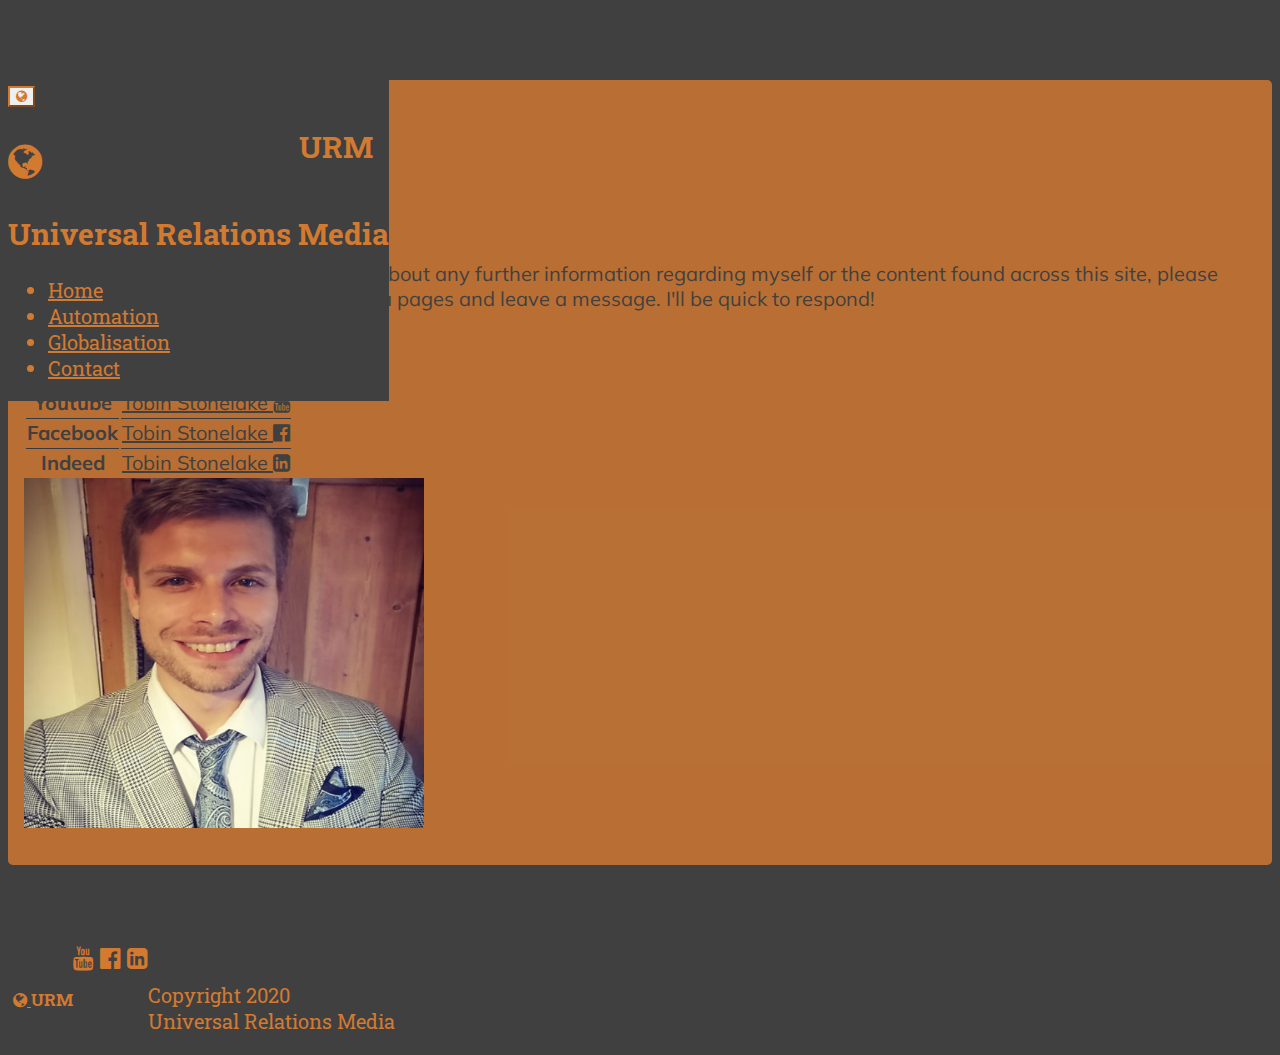
<file: contact.html>
<!DOCTYPE html>
<html lang="en">
  <head>
    <meta charset="UTF-8" />
    <meta name="viewport" content="width=device-width, initial-scale=1.0" />
    <title>Universal Relations Media</title>
    <!-- BStrap -->
    <link
      rel="stylesheet"
      href="https://stackpath.bootstrapcdn.com/bootstrap/4.5.0/css/bootstrap.min.css"
      integrity="sha384-9aIt2nRpC12Uk9gS9baDl411NQApFmC26EwAOH8WgZl5MYYxFfc+NcPb1dKGj7Sk"
      crossorigin="anonymous"
    />
    <script
      src="https://stackpath.bootstrapcdn.com/bootstrap/4.5.0/js/bootstrap.min.js"
      integrity="sha384-OgVRvuATP1z7JjHLkuOU7Xw704+h835Lr+6QL9UvYjZE3Ipu6Tp75j7Bh/kR0JKI"
      crossorigin="anonymous"
    ></script>
    <!-- GFonts -->
    <link
      href="https://fonts.googleapis.com/css2?family=Muli:wght@300;400;500;600;700;800&family=Roboto+Slab:wght@300;400;500;600;700;800&display=swap"
      rel="stylesheet"
    />
    <!--FAwe-->
    <link
      rel="stylesheet"
      href="https://cdnjs.cloudflare.com/ajax/libs/font-awesome/4.7.0/css/font-awesome.min.css"
    />
    <!-- My CSS -->
    <link href="assets/styles.css" rel="stylesheet" type="text/css" />
  </head>

  <body>

<!-- Navbar Clever Techie Influence -->

    <nav>
		<div class="navbar navbar-style navbar-expand-md fixed-top">
			<button class="btn-outline-light navbar-toggler" data-toggle="collapse" data-target="#collapse_target"
                aria-controls="collapse_target" aria-expanded="false" aria-label="Toggle navigation">
                <span class="navbar-toggler-icon"><i class="fa fa-globe" aria-hidden="true"></i></span>
            </button>
			<div class="collapse navbar-collapse" id="collapse_target">
				<div class="navbar-logo">
					<a class="navbar-brand" href="index.html">
						<h1><i class="fa fa-globe" aria-hidden="true"></i></h1>
					</a>
					<h2><span class="collapse navbar-text">Universal Relations Media</span></h2>
				</div>
				<ul class="navbar-nav">
					<li class="nav-item">
						<a class="nav-link" href="index.html">Home</a>
					</li>
					<li class="nav-item">
						<a class="nav-link" href="automation.html">Automation</a>
					</li>
                    <li class="nav-item">
						<a class="nav-link" href="globalisation.html">Globalisation</a>
					</li>
					<li class="nav-item">
						<a class="nav-link" href="contact.html">Contact</a>
					</li>
				</ul>
			</div>
			<div class="small-nav-logo">
			<h2>URM</h2>
		    </div>
        </div>
	</nav>

    <article class="container-fluid mt-5">

<!-- Callout -->

<div class="jumbotron jumbotron-fluid">
  <div class="container-fluid">
  <div class="row">
    <div class="col-md-6">
    <h1 class="display-4"><u><strong>Contact me!</strong></u></h1>
    <br>
    <p class="lead">If you would like to contact the author about any further information regarding myself or the content found across this site,
    please email me or visit one of my social media pages and leave a message. I'll be quick to respond!</p>
    <br>
    <table class="table">
  <tbody>
    <tr>
      <th scope="row">Email</th>
      <td>t@anon.com</td>
    </tr>
    <tr>
      <th scope="row">Youtube</th>
      <td><a href="https://www.youtube.com" target="_blank">Tobin Stonelake <i class="fa fa-youtube" aria-hidden="true"></i></a></td>
    </tr>
    <tr>
      <th scope="row">Facebook</th>
      <td><a href="https://www.facebook.com" target="_blank">Tobin Stonelake <i class="fa fa-facebook-official" aria-hidden="true"></i></a></td>
    </tr>
    <tr>
      <th scope="row">Indeed</th>
      <td><a href="https://www.linkedin.com" target="_blank">Tobin Stonelake <i class="fa fa-linkedin-square" aria-hidden="true"></i></a></td>
    </tr>
  </tbody>
</table>
    </div>
    <div class="col-6 d-none d-md-block my-auto mx-auto">
    <img class="img-fluid" src="assets/images/me.jpg" alt="The author, looking smart in a suit.">
    </div>
  </div>
  </div>
</div>
    </article>

      <br>

           <!-- Footer -->

      <section class="container-fluid">
			<footer class="mx-auto my auto text-center">
				<div class="row footer-style">
					<div class="footer-logo col-lg-4 d-none d-lg-block">
						<h5><a href="index.html">
								<i class="fa fa-globe" aria-hidden="true"></i>
							</a>
							URM</h5>
					</div>
                    <div class="ftr-soc-lnk col-lg-4 col-md-6">
						<div class="row">
							<a class="col-4" href="https://www.youtube.com" target="_blank"><i class="fa fa-youtube" aria-hidden="true"></i></a>
							<a class="col-4" href="https://www.facebook.com" target="_blank"><i class="fa fa-facebook-official" aria-hidden="true"></i></a>
							<a class="col-4" href="https://www.linkedin.com" target="_blank"><i class="fa fa-linkedin-square" aria-hidden="true"></i></a>
						</div>
					</div>
					<div class="col-lg-4 col-md-6">
						<p>Copyright 2020<br>
                        Universal Relations Media
                        </p>
					</div>
				</div>
			</footer>
		</section>

    <!-- Java -->
    <script
      src="https://code.jquery.com/jquery-3.3.1.slim.min.js"
      integrity="sha384-q8i/X+965DzO0rT7abK41JStQIAqVgRVzpbzo5smXKp4YfRvH+8abtTE1Pi6jizo"
      crossorigin="anonymous"
    ></script>
    <script
      src="https://cdnjs.cloudflare.com/ajax/libs/popper.js/1.14.6/umd/popper.min.js"
      integrity="sha384-wHAiFfRlMFy6i5SRaxvfOCifBUQy1xHdJ/yoi7FRNXMRBu5WHdZYu1hA6ZOblgut"
      crossorigin="anonymous"
    ></script>
    <script
      src="https://stackpath.bootstrapcdn.com/bootstrap/4.2.1/js/bootstrap.min.js"
      integrity="sha384-B0UglyR+jN6CkvvICOB2joaf5I4l3gm9GU6Hc1og6Ls7i6U/mkkaduKaBhlAXv9k"
      crossorigin="anonymous"
    ></script>
  </body>
</html>
</file>
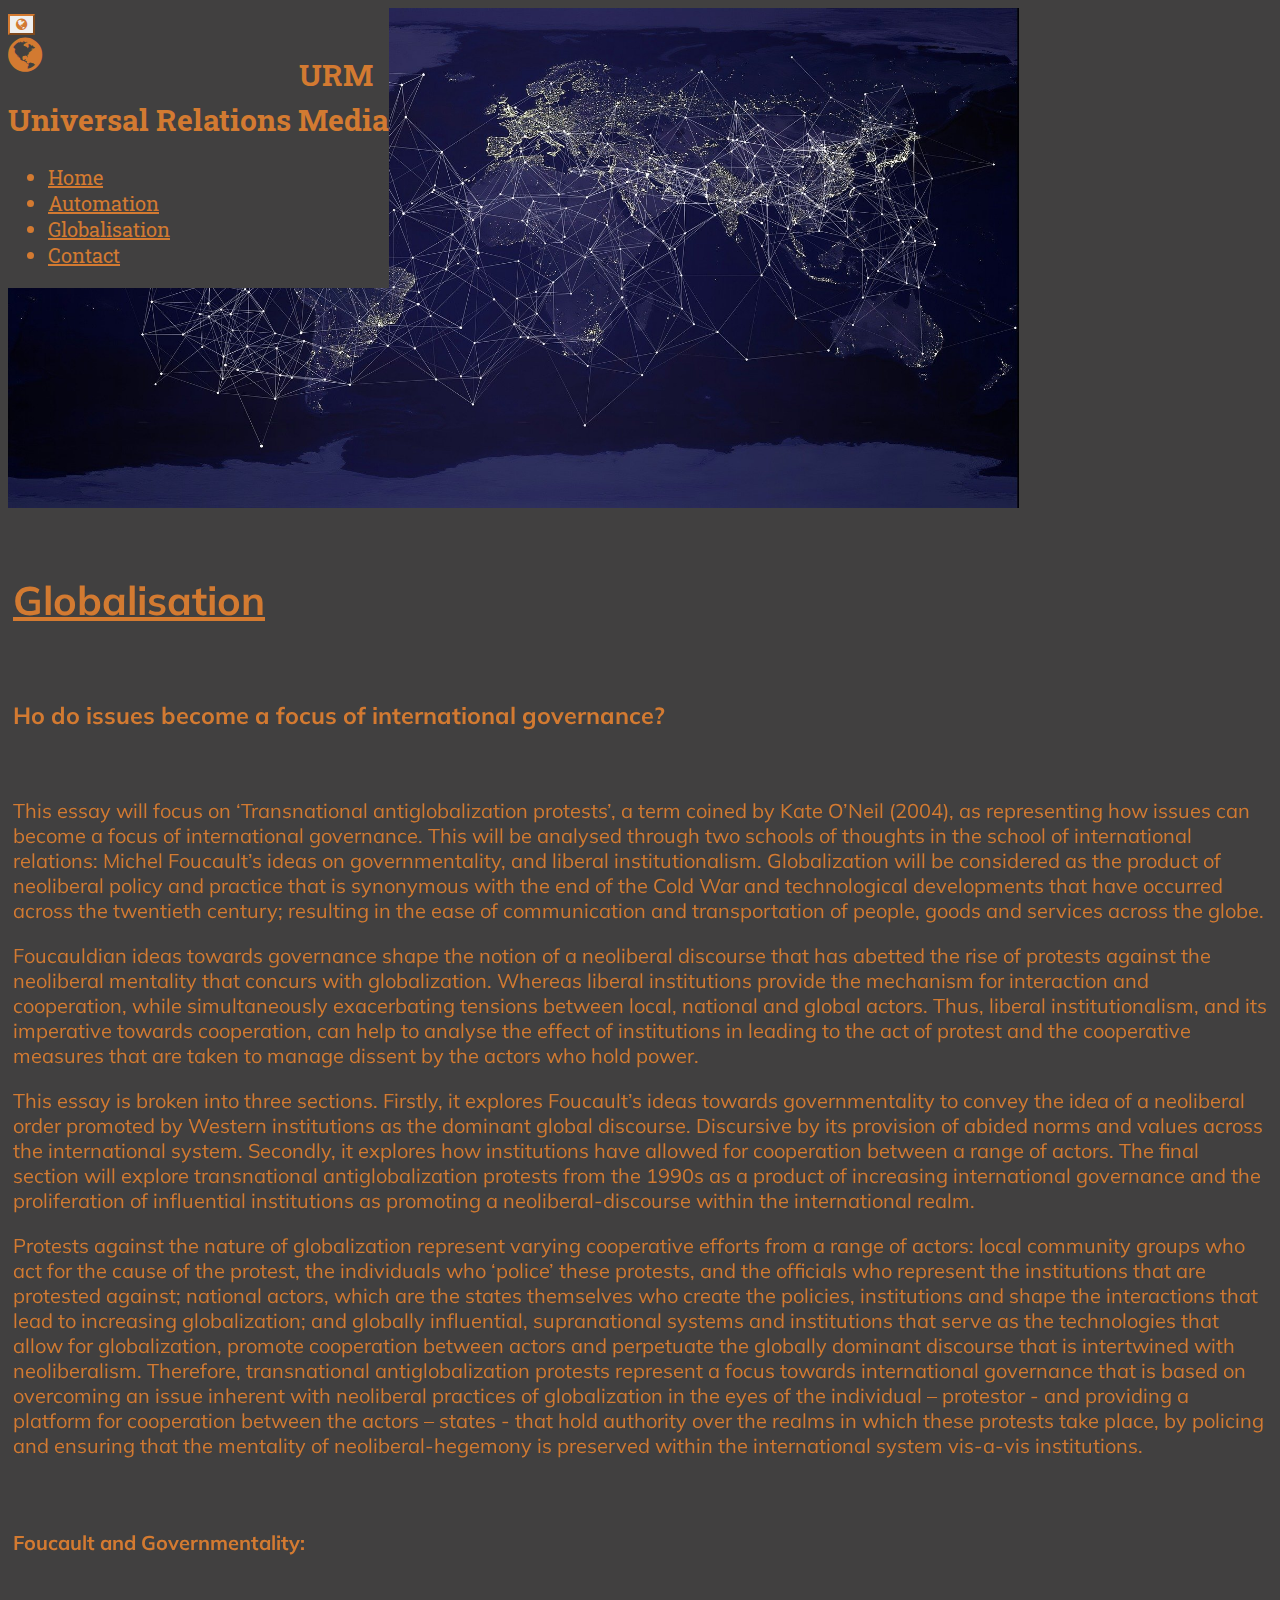
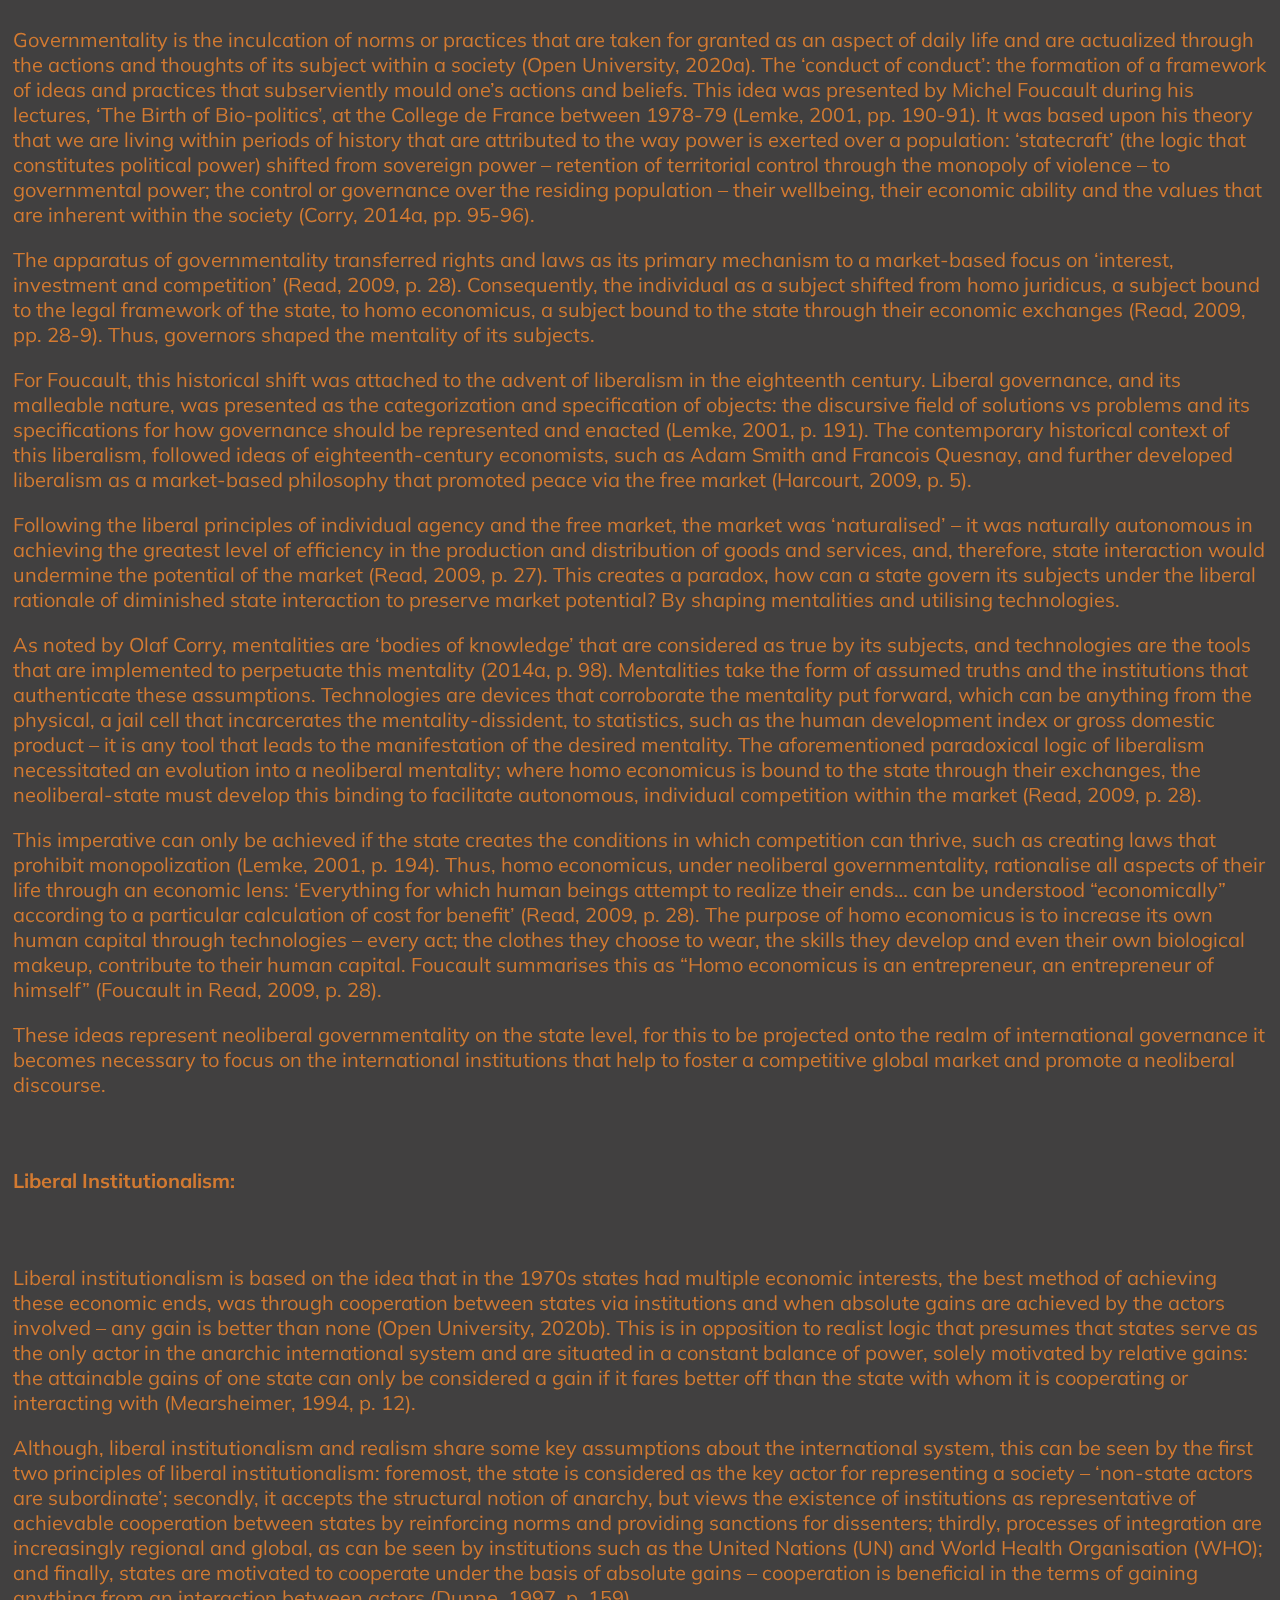
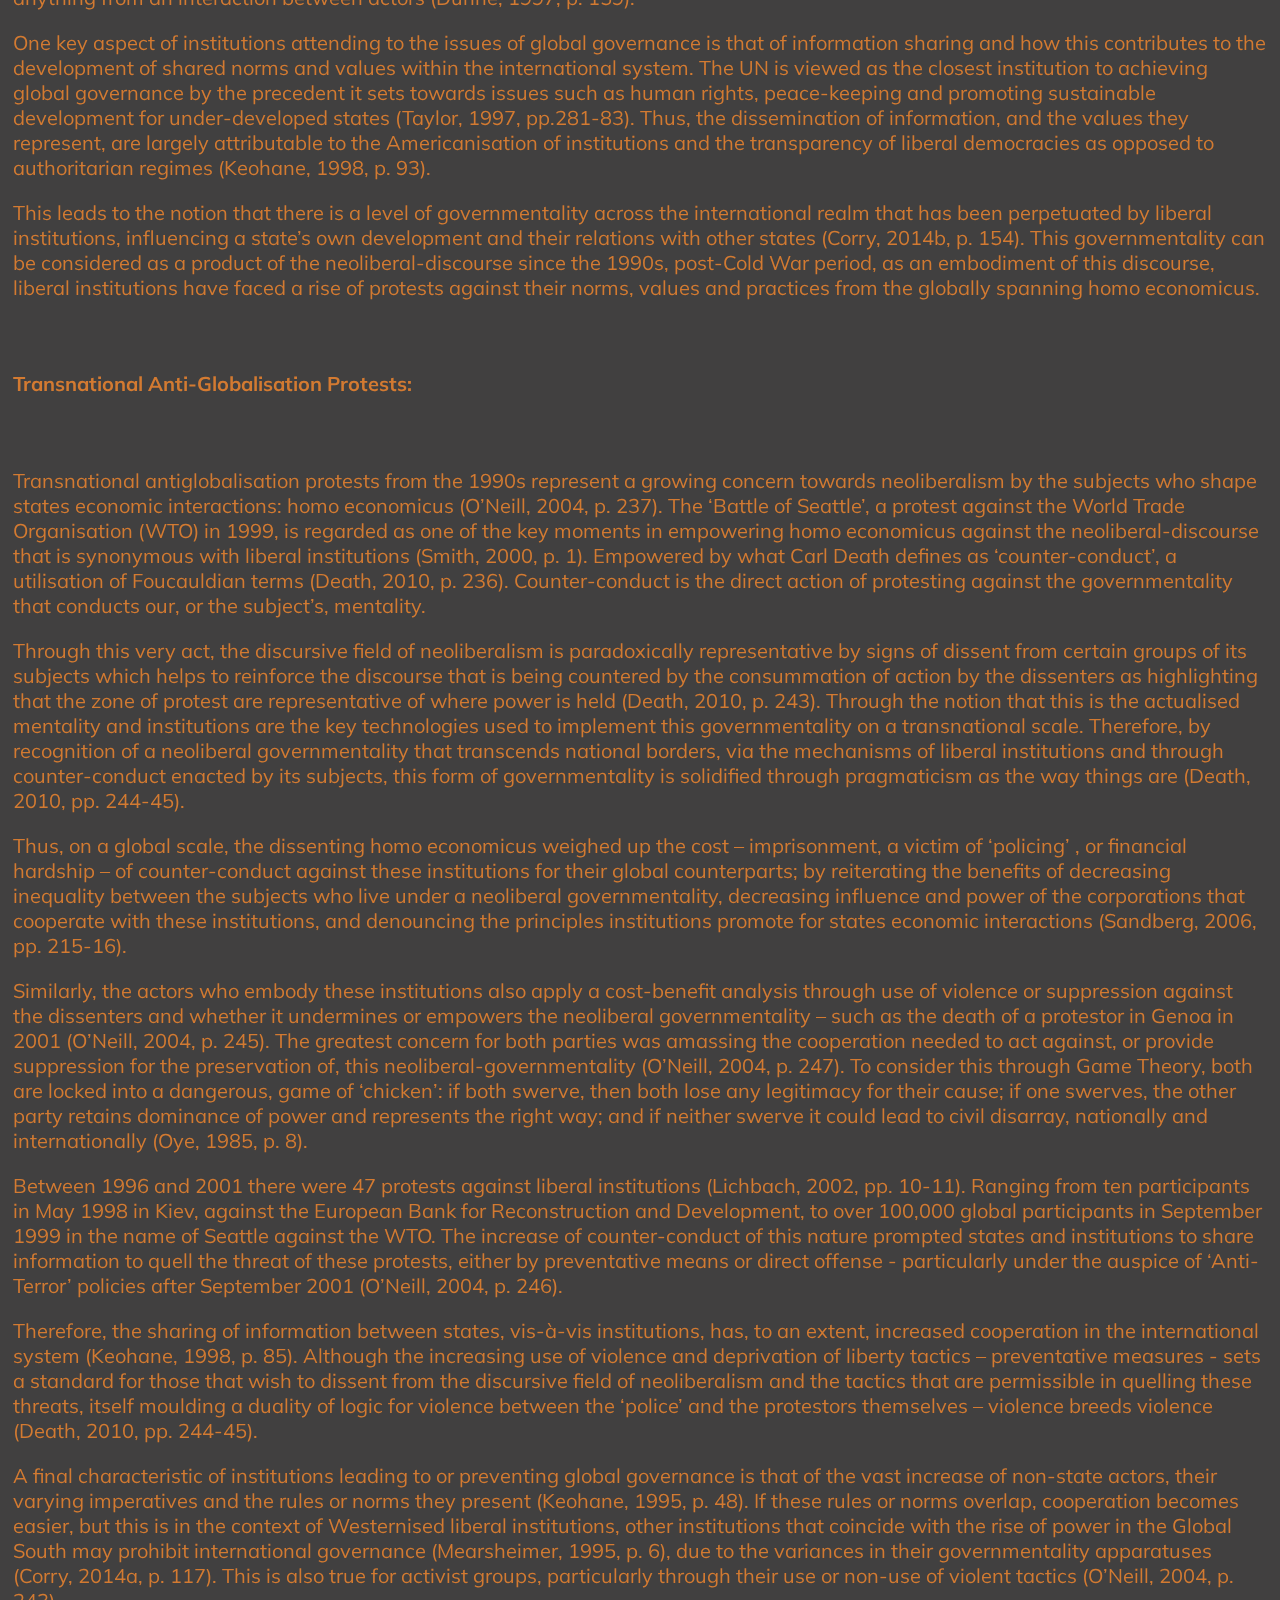
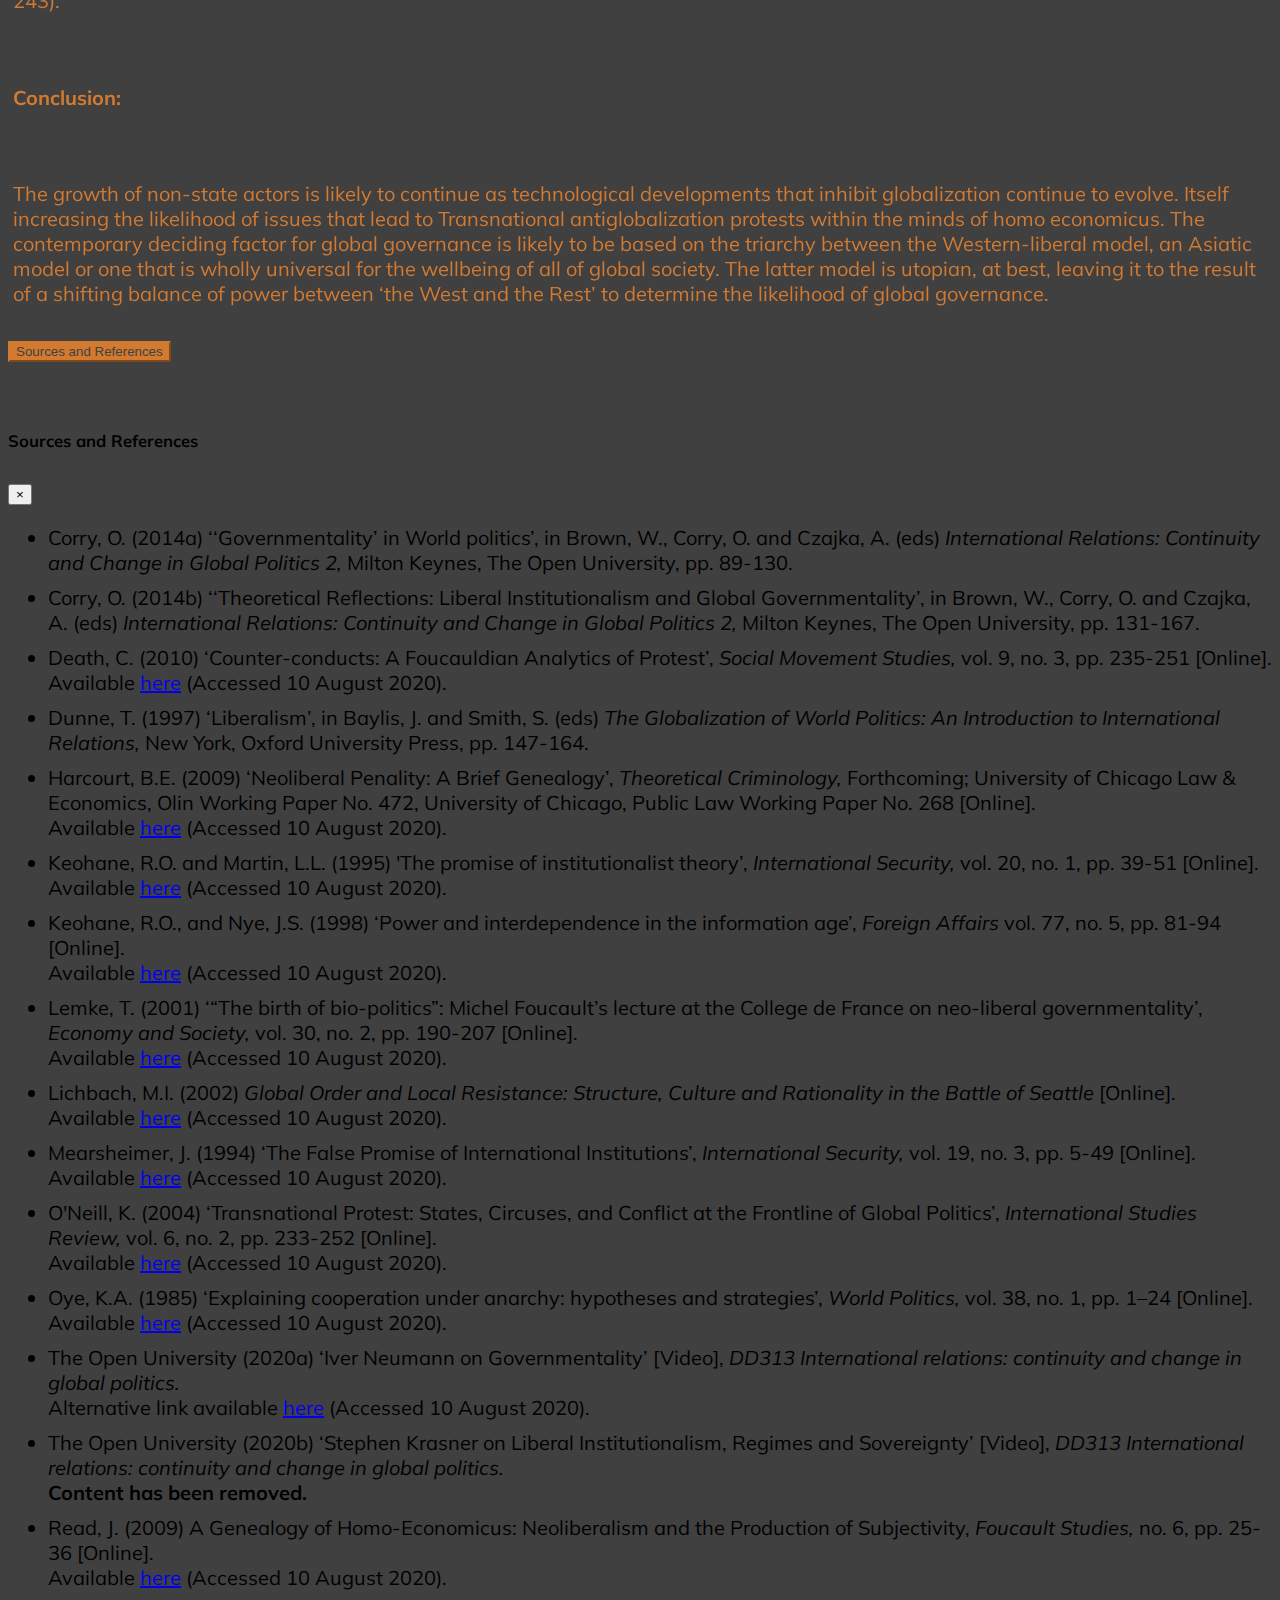
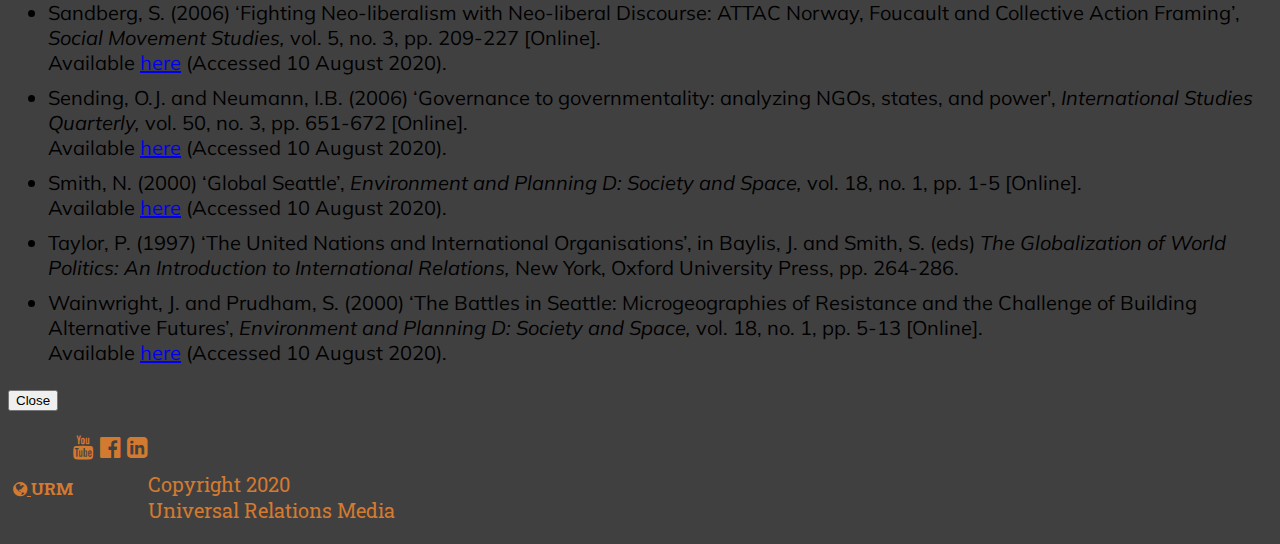
<file: globalisation.html>
<!DOCTYPE html>
<html lang="en">

<head>
	<meta charset="UTF-8" />
	<meta name="viewport" content="width=device-width, initial-scale=1.0" />
	<title>Universal Relations Media</title>
<!-- BStrap -->
	<link rel="stylesheet" href="https://stackpath.bootstrapcdn.com/bootstrap/4.5.0/css/bootstrap.min.css"
		integrity="sha384-9aIt2nRpC12Uk9gS9baDl411NQApFmC26EwAOH8WgZl5MYYxFfc+NcPb1dKGj7Sk" crossorigin="anonymous" />
	<script src="https://stackpath.bootstrapcdn.com/bootstrap/4.5.0/js/bootstrap.min.js"
		integrity="sha384-OgVRvuATP1z7JjHLkuOU7Xw704+h835Lr+6QL9UvYjZE3Ipu6Tp75j7Bh/kR0JKI" crossorigin="anonymous">
	</script>
<!-- GFonts -->
	<link
		href="https://fonts.googleapis.com/css2?family=Muli:wght@300;400;500;600;700;800&family=Roboto+Slab:wght@300;400;500;600;700;800&display=swap"
		rel="stylesheet" />
<!--FAwe-->
	<link rel="stylesheet" href="https://cdnjs.cloudflare.com/ajax/libs/font-awesome/4.7.0/css/font-awesome.min.css" />
<!-- My CSS -->
	<link href="assets/styles.css" rel="stylesheet" type="text/css" />
</head>

<body>

<!-- Navbar Clever Techie Influence -->

	<nav>
		<div class="navbar navbar-style navbar-expand-md fixed-top">
			<button class="btn-outline-light navbar-toggler" data-toggle="collapse" data-target="#collapse_target"
                aria-controls="collapse_target" aria-expanded="false" aria-label="Toggle navigation">
                <span class="navbar-toggler-icon"><i class="fa fa-globe" aria-hidden="true"></i></span>
            </button>
			<div class="collapse navbar-collapse" id="collapse_target">
				<div class="navbar-logo">
					<a class="navbar-brand" href="index.html">
						<i class="fa fa-globe fa-2x" aria-hidden="true"></i>
					</a>
					<h2><span class="collapse navbar-text">Universal Relations Media</span></h2>
				</div>
				<ul class="navbar-nav">
					<li class="nav-item">
						<a class="nav-link" href="index.html">Home</a>
					</li>
					<li class="nav-item">
						<a class="nav-link" href="automation.html">Automation</a>
					</li>
					<li class="nav-item">
						<a class="nav-link" href="globalisation.html">Globalisation</a>
					</li>
					<li class="nav-item">
						<a class="nav-link" href="contact.html">Contact</a>
					</li>
				</ul>
			</div>
			<div class="small-nav-logo">
				<h2>URM</h2>
			</div>
		</div>
	</nav>

	<article class="container-fluid mt-5">

<!-- Content -->
<img class="col-12 img-fluid blog-img" src="assets/images/earth.jpg" alt="An image of the earth and it's major cities joined by lights to convey increasing globalisation." />
		<div class="container-fluid">
			<div class="row blog-auto my-auto">
				<div class="col-12">
					<h1 class="text-center"><u>Globalisation</u></h1>
					<br>
					<h3 class="text-center">Ho do issues become a focus of international governance?</h3>
					<br>
					<p>
						This essay will focus on ‘Transnational antiglobalization protests’, a term coined by Kate
						O’Neil (2004), as representing how issues can become a focus of international governance. This
						will be analysed through two schools of thoughts in the school of international relations:
						Michel Foucault’s ideas on governmentality, and liberal institutionalism. Globalization will be
						considered as the product of neoliberal policy and practice that is synonymous with the end of
						the Cold War and technological developments that have occurred across the twentieth century;
						resulting in the ease of communication and transportation of people, goods and services across
						the globe.
					</p>
					<p>
						Foucauldian ideas towards governance shape the notion of a neoliberal discourse that has abetted
						the rise of protests against the neoliberal mentality that concurs with globalization. Whereas
						liberal institutions provide the mechanism for interaction and cooperation, while simultaneously
						exacerbating tensions between local, national and global actors. Thus, liberal institutionalism,
						and its imperative towards cooperation, can help to analyse the effect of institutions in
						leading to the act of protest and the cooperative measures that are taken to manage dissent by
						the actors who hold power.
					</p>
					<p>
						This essay is broken into three sections. Firstly, it explores Foucault’s ideas towards
						governmentality to convey the idea of a neoliberal order promoted by Western institutions as the
						dominant global discourse. Discursive by its provision of abided norms and values across the
						international system. Secondly, it explores how institutions have allowed for cooperation
						between a range of actors. The final section will explore transnational antiglobalization
						protests from the 1990s as a product of increasing international governance and the
						proliferation of influential institutions as promoting a neoliberal-discourse within the
						international realm.
					</p>
					<p>
						Protests against the nature of globalization represent varying cooperative efforts from a range
						of actors: local community groups who act for the cause of the protest, the individuals who
						‘police’ these protests, and the officials who represent the institutions that are protested
						against; national actors, which are the states themselves who create the policies, institutions
						and shape the interactions that lead to increasing globalization; and globally influential,
						supranational systems and institutions that serve as the technologies that allow for
						globalization, promote cooperation between actors and perpetuate the globally dominant discourse
						that is intertwined with neoliberalism. Therefore, transnational antiglobalization protests
						represent a focus towards international governance that is based on overcoming an issue inherent
						with neoliberal practices of globalization in the eyes of the individual – protestor - and
						providing a platform for cooperation between the actors – states - that hold authority over the
						realms in which these protests take place, by policing and ensuring that the mentality of
						neoliberal-hegemony is preserved within the international system vis-a-vis institutions.
					</p>
					<br>
					<h4>Foucault and Governmentality:</h4>
					<br>
					<p>
						Governmentality is the inculcation of norms or practices that are taken for granted as an aspect
						of daily life and are actualized through the actions and thoughts of its subject within a
						society (Open University, 2020a). The ‘conduct of conduct’: the formation of a framework of
						ideas and practices that subserviently mould one’s actions and beliefs. This idea was presented
						by Michel Foucault during his lectures, ‘The Birth of Bio-politics’, at the College de France
						between 1978-79 (Lemke, 2001, pp. 190-91). It was based upon his theory that we are living
						within periods of history that are attributed to the way power is exerted over a population:
						‘statecraft’ (the logic that constitutes political power) shifted from sovereign power –
						retention of territorial control through the monopoly of violence – to governmental power; the
						control or governance over the residing population – their wellbeing, their economic ability and
						the values that are inherent within the society (Corry, 2014a, pp. 95-96).
					</p>
					<p>
						The apparatus of governmentality transferred rights and laws as its primary mechanism to a
						market-based focus on ‘interest, investment and competition’ (Read, 2009, p. 28). Consequently,
						the individual as a subject shifted from homo juridicus, a subject bound to the legal framework
						of the state, to homo economicus, a subject bound to the state through their economic exchanges
						(Read, 2009, pp. 28-9). Thus, governors shaped the mentality of its subjects.
					</p>
					<p>
						For Foucault, this historical shift was attached to the advent of liberalism in the eighteenth
						century. Liberal governance, and its malleable nature, was presented as the categorization and
						specification of objects: the discursive field of solutions vs problems and its specifications
						for how governance should be represented and enacted (Lemke, 2001, p. 191). The contemporary
						historical context of this liberalism, followed ideas of eighteenth-century economists, such as
						Adam Smith and Francois Quesnay, and further developed liberalism as a market-based philosophy
						that promoted peace via the free market (Harcourt, 2009, p. 5).
					</p>
					<p>
						Following the liberal principles of individual agency and the free market, the market was
						‘naturalised’ – it was naturally autonomous in achieving the greatest level of efficiency in the
						production and distribution of goods and services, and, therefore, state interaction would
						undermine the potential of the market (Read, 2009, p. 27). This creates a paradox, how can a
						state govern its subjects under the liberal rationale of diminished state interaction to
						preserve market potential? By shaping mentalities and utilising technologies.
					</p>
					<p>
						As noted by Olaf Corry, mentalities are ‘bodies of knowledge’ that are considered as true by its
						subjects, and technologies are the tools that are implemented to perpetuate this mentality
						(2014a, p. 98). Mentalities take the form of assumed truths and the institutions that
						authenticate these assumptions. Technologies are devices that corroborate the mentality put
						forward, which can be anything from the physical, a jail cell that incarcerates the
						mentality-dissident, to statistics, such as the human development index or gross domestic
						product – it is any tool that leads to the manifestation of the desired mentality. The
						aforementioned paradoxical logic of liberalism necessitated an evolution into a neoliberal
						mentality; where homo economicus is bound to the state through their exchanges, the
						neoliberal-state must develop this binding to facilitate autonomous, individual competition
						within the market (Read, 2009, p. 28).
					</p>
					<p>
						This imperative can only be achieved if the state creates the conditions in which competition
						can thrive, such as creating laws that prohibit monopolization (Lemke, 2001, p. 194). Thus, homo
						economicus, under neoliberal governmentality, rationalise all aspects of their life through an
						economic lens: ‘Everything for which human beings attempt to realize their ends… can be
						understood “economically” according to a particular calculation of cost for benefit’ (Read,
						2009, p. 28). The purpose of homo economicus is to increase its own human capital through
						technologies – every act; the clothes they choose to wear, the skills they develop and even
						their own biological makeup, contribute to their human capital. Foucault summarises this as
						“Homo economicus is an entrepreneur, an entrepreneur of himself” (Foucault in Read, 2009, p.
						28).
					</p>
					<p>
						These ideas represent neoliberal governmentality on the state level, for this to be projected
						onto the realm of international governance it becomes necessary to focus on the international
						institutions that help to foster a competitive global market and promote a neoliberal discourse.
					</p>
					<br>
					<h4>Liberal Institutionalism:</h4>
					<br>
					<p>
						Liberal institutionalism is based on the idea that in the 1970s states had multiple economic
						interests, the best method of achieving these economic ends, was through cooperation between
						states via institutions and when absolute gains are achieved by the actors involved – any gain
						is better than none (Open University, 2020b). This is in opposition to realist logic that
						presumes that states serve as the only actor in the anarchic international system and are
						situated in a constant balance of power, solely motivated by relative gains: the attainable
						gains of one state can only be considered a gain if it fares better off than the state with whom
						it is cooperating or interacting with (Mearsheimer, 1994, p. 12).
					</p>
					<p>
						Although, liberal institutionalism and realism share some key assumptions about the
						international system, this can be seen by the first two principles of liberal institutionalism:
						foremost, the state is considered as the key actor for representing a society – ‘non-state
						actors are subordinate’; secondly, it accepts the structural notion of anarchy, but views the
						existence of institutions as representative of achievable cooperation between states by
						reinforcing norms and providing sanctions for dissenters; thirdly, processes of integration are
						increasingly regional and global, as can be seen by institutions such as the United Nations (UN)
						and World Health Organisation (WHO); and finally, states are motivated to cooperate under the
						basis of absolute gains – cooperation is beneficial in the terms of gaining anything from an
						interaction between actors (Dunne, 1997, p. 159).
					</p>
					<p>
						One key aspect of institutions attending to the issues of global governance is that of
						information sharing and how this contributes to the development of shared norms and values
						within the international system. The UN is viewed as the closest institution to achieving global
						governance by the precedent it sets towards issues such as human rights, peace-keeping and
						promoting sustainable development for under-developed states (Taylor, 1997, pp.281-83). Thus,
						the dissemination of information, and the values they represent, are largely attributable to the
						Americanisation of institutions and the transparency of liberal democracies as opposed to
						authoritarian regimes (Keohane, 1998, p. 93).
					</p>
					<p>
						This leads to the notion that there is a level of governmentality across the international realm
						that has been perpetuated by liberal institutions, influencing a state’s own development and
						their relations with other states (Corry, 2014b, p. 154). This governmentality can be considered
						as a product of the neoliberal-discourse since the 1990s, post-Cold War period, as an embodiment
						of this discourse, liberal institutions have faced a rise of protests against their norms,
						values and practices from the globally spanning homo economicus.
					</p>
					<br>
					<h4>Transnational Anti-Globalisation Protests:</h4>
					<br>
					<p>
						Transnational antiglobalisation protests from the 1990s represent a growing concern towards
						neoliberalism by the subjects who shape states economic interactions: homo economicus (O’Neill,
						2004, p. 237). The ‘Battle of Seattle’, a protest against the World Trade Organisation (WTO) in
						1999, is regarded as one of the key moments in empowering homo economicus against the
						neoliberal-discourse that is synonymous with liberal institutions (Smith, 2000, p. 1). Empowered
						by what Carl Death defines as ‘counter-conduct’, a utilisation of Foucauldian terms (Death,
						2010, p. 236). Counter-conduct is the direct action of protesting against the governmentality
						that conducts our, or the subject’s, mentality.
					</p>
					<p>
						Through this very act, the discursive field of neoliberalism is paradoxically representative by
						signs of dissent from certain groups of its subjects which helps to reinforce the discourse that
						is being countered by the consummation of action by the dissenters as highlighting that the zone
						of protest are representative of where power is held (Death, 2010, p. 243). Through the notion
						that this is the actualised mentality and institutions are the key technologies used to
						implement this governmentality on a transnational scale. Therefore, by recognition of a
						neoliberal governmentality that transcends national borders, via the mechanisms of liberal
						institutions and through counter-conduct enacted by its subjects, this form of governmentality
						is solidified through pragmaticism as the way things are (Death, 2010, pp. 244-45).
					</p>
					<p>
						Thus, on a global scale, the dissenting homo economicus weighed up the cost – imprisonment, a
						victim of ‘policing’ , or financial hardship – of counter-conduct against these institutions for
						their global counterparts; by reiterating the benefits of decreasing inequality between the
						subjects who live under a neoliberal governmentality, decreasing influence and power of the
						corporations that cooperate with these institutions, and denouncing the principles institutions
						promote for states economic interactions (Sandberg, 2006, pp. 215-16).
					</p>
					<p>
						Similarly, the actors who embody these institutions also apply a cost-benefit analysis through
						use of violence or suppression against the dissenters and whether it undermines or empowers the
						neoliberal governmentality – such as the death of a protestor in Genoa in 2001 (O’Neill, 2004,
						p. 245). The greatest concern for both parties was amassing the cooperation needed to act
						against, or provide suppression for the preservation of, this neoliberal-governmentality
						(O’Neill, 2004, p. 247). To consider this through Game Theory, both are locked into a dangerous,
						game of ‘chicken’: if both swerve, then both lose any legitimacy for their cause; if one
						swerves, the other party retains dominance of power and represents the right way; and if neither
						swerve it could lead to civil disarray, nationally and internationally (Oye, 1985, p. 8).
					</p>
					<p>
						Between 1996 and 2001 there were 47 protests against liberal institutions (Lichbach, 2002, pp.
						10-11). Ranging from ten participants in May 1998 in Kiev, against the European Bank for
						Reconstruction and Development, to over 100,000 global participants in September 1999 in the
						name of Seattle against the WTO. The increase of counter-conduct of this nature prompted states
						and institutions to share information to quell the threat of these protests, either by
						preventative means or direct offense - particularly under the auspice of ‘Anti-Terror’ policies
						after September 2001 (O’Neill, 2004, p. 246).
					</p>
					<p>
						Therefore, the sharing of information between states, vis-à-vis institutions, has, to an extent,
						increased cooperation in the international system (Keohane, 1998, p. 85). Although the
						increasing use of violence and deprivation of liberty tactics – preventative measures - sets a
						standard for those that wish to dissent from the discursive field of neoliberalism and the
						tactics that are permissible in quelling these threats, itself moulding a duality of logic for
						violence between the ‘police’ and the protestors themselves – violence breeds violence (Death,
						2010, pp. 244-45).
					</p>
					<p>
						A final characteristic of institutions leading to or preventing global governance is that of the
						vast increase of non-state actors, their varying imperatives and the rules or norms they present
						(Keohane, 1995, p. 48). If these rules or norms overlap, cooperation becomes easier, but this is
						in the context of Westernised liberal institutions, other institutions that coincide with the
						rise of power in the Global South may prohibit international governance (Mearsheimer, 1995, p.
						6), due to the variances in their governmentality apparatuses (Corry, 2014a, p. 117). This is
						also true for activist groups, particularly through their use or non-use of violent tactics
						(O’Neill, 2004, p. 243).
					</p>
					<br>
					<h4>Conclusion:</h4>
					<br>
					<p>
						The growth of non-state actors is likely to continue as technological developments that inhibit
						globalization continue to evolve. Itself increasing the likelihood of issues that lead to
						Transnational antiglobalization protests within the minds of homo economicus. The contemporary
						deciding factor for global governance is likely to be based on the triarchy between the
						Western-liberal model, an Asiatic model or one that is wholly universal for the wellbeing of all
						of global society. The latter model is utopian, at best, leaving it to the result of a shifting
						balance of power between ‘the West and the Rest’ to determine the likelihood of global
						governance.
					</p>
				</div>
			</div>
		</div>
		<br>

<!-- References -->

		<button type="button" class="btn btn-primary-blog" data-toggle="modal" data-target="#exampleModalLong">
            Sources and References
        </button>


		<div class="modal fade" id="exampleModalLong" tabindex="-1" role="dialog"
			aria-labelledby="exampleModalLongTitle" aria-hidden="true">
			<div class="modal-dialog modal-lg" role="document">
				<div class="modal-content">
					<div class="modal-header">
						<h5 class="modal-title" id="exampleModalLongTitle">Sources and References</h5>
						<button type="button" class="close" data-dismiss="modal" aria-label="Close">
          <span aria-hidden="true">&times;</span>
        </button>
					</div>
					<div class="modal-body">
						<ul>
							<li>Corry, O. (2014a) ‘‘Governmentality’ in World politics’, in Brown, W., Corry, O. and
								Czajka, A. (eds)
								<em>International Relations: Continuity and Change in Global Politics 2,</em> Milton
								Keynes, The Open University, pp. 89-130.
							</li>
							<li>Corry, O. (2014b) ‘‘Theoretical Reflections: Liberal Institutionalism and Global
								Governmentality’, in Brown, W., Corry, O. and Czajka, A. (eds)
								<em>International Relations: Continuity and Change in Global Politics 2,</em> Milton
								Keynes, The Open University, pp. 131-167.
							</li>
							<li>Death, C. (2010) ‘Counter-conducts: A Foucauldian Analytics of Protest’,
								<em>Social Movement Studies,</em> vol. 9, no. 3, pp. 235-251 [Online].
								<br>
                                Available
								<a href="https://www.tandfonline.com/doi/abs/10.1080/14742837.2010.493655"
									target="_blank">here</a>
								(Accessed 10 August 2020).
							</li>
							<li>Dunne, T. (1997) ‘Liberalism’, in Baylis, J. and Smith, S. (eds)
								<em>The Globalization of World Politics: An Introduction to International Relations,</em>
								New York, Oxford University Press, pp. 147-164.
							</li>
							<li>Harcourt, B.E. (2009) ‘Neoliberal Penality: A Brief Genealogy’,
								<em>Theoretical Criminology,</em> Forthcoming; University of Chicago Law & Economics,
								Olin Working Paper No. 472, University of Chicago, Public Law Working Paper No. 268
								[Online].
								<br>
                                Available
								<a href="https://ssrn.com/abstract=1428463" target="_blank">here</a>
								(Accessed 10 August 2020).
							</li>
							<li>Keohane, R.O. and Martin, L.L. (1995) 'The promise of institutionalist theory’,
								<em>International Security,</em> vol. 20, no. 1, pp. 39-51 [Online].
								<br>
                                Available
								<a href="https://www.jstor.org/stable/2539214?seq=1" target="_blank">here</a>
								(Accessed 10 August 2020).
							</li>
							<li>Keohane, R.O., and Nye, J.S. (1998) ‘Power and interdependence in the information age’,
								<em>Foreign Affairs</em> vol. 77, no. 5, pp. 81-94 [Online].
								<br>
                                Available
								<a href="http://ir.rochelleterman.com/sites/default/files/Keohane%20Nye%202000.pdf"
									target="_blank">here</a>
								(Accessed 10 August 2020).
							</li>
							<li>Lemke, T. (2001) ‘“The birth of bio-politics”: Michel Foucault’s lecture at the College
								de France on neo-liberal governmentality’, <em>Economy and Society,</em> vol. 30, no. 2,
								pp. 190-207 [Online].
								<br>
                                Available
								<a href="https://www.tandfonline.com/doi/abs/10.1080/03085140120042271"
									target="_blank">here</a>
								(Accessed 10 August 2020).
							</li>
							<li>Lichbach, M.I. (2002)
								<em>Global Order and Local Resistance: Structure, Culture and Rationality in the Battle of Seattle</em>
								[Online].
								<br>
                                Available
								<a href="https://www.researchgate.net/publication/228884562_Global_Order_and_Local_Resistance_Structure_Culture_and_Rationality_in_the_Battle_of_Seattle"
									target="_blank">here</a>
								(Accessed 10 August 2020).
							</li>
							<li>Mearsheimer, J. (1994) ‘The False Promise of International Institutions’,
								<em>International Security,</em> vol. 19, no. 3, pp. 5-49 [Online].
								<br>
                                Available
								<a href="https://www.jstor.org/stable/2539078?origin=JSTOR-pdf&seq=1"
									target="_blank">here</a>
								(Accessed 10 August 2020).
							</li>
							<li>O'Neill, K. (2004) ‘Transnational Protest: States, Circuses, and Conflict at the
								Frontline of Global Politics’, <em>International Studies Review,</em> vol. 6, no. 2, pp.
								233-252 [Online].
								<br>
                                Available
								<a href="https://www.researchgate.net/publication/227671854_Transnational_Protest_States_Circuses_and_Conflict_at_the_Frontline_of_Global_Politics1"
									target="_blank">here</a>
								(Accessed 10 August 2020).
							</li>
							<li>Oye, K.A. (1985) ‘Explaining cooperation under anarchy: hypotheses and strategies’,
								<em>World Politics,</em> vol. 38, no. 1, pp. 1–24 [Online].
								<br>
                                Available
								<a href="https://www.cambridge.org/core/journals/world-politics/article/explaining-cooperation-under-anarchy-hypotheses-and-strategies/41571109E8484EE0F69516A2A00EFE63"
									target="_blank">here</a>
								(Accessed 10 August 2020).
							</li>
							<li>The Open University (2020a) ‘Iver Neumann on Governmentality’ [Video],
								<em>DD313 International relations: continuity and change in global politics.</em>
								<br>
                                Alternative link available
								<a href="https://www.youtube.com/watch?v=UBpI7PxwjzU" target="_blank">here</a>
								(Accessed 10 August 2020).
							</li>
							<li>The Open University (2020b) ‘Stephen Krasner on Liberal Institutionalism, Regimes and
								Sovereignty’ [Video],
								<em>DD313 International relations: continuity and change in global politics.</em>
								<br>
								<strong>Content has been removed.</strong>
							</li>
							<li>Read, J. (2009) A Genealogy of Homo-Economicus: Neoliberalism and the Production of
								Subjectivity, <em>Foucault Studies,</em> no. 6, pp. 25-36 [Online].
								<br>
                                Available
								<a href="https://rauli.cbs.dk/index.php/foucault-studies/article/view/2465"
									target="_blank">here</a>
								(Accessed 10 August 2020).
							</li>
							<li>Sandberg, S. (2006) ‘Fighting Neo-liberalism with Neo-liberal Discourse: ATTAC Norway,
								Foucault and Collective Action Framing’, <em>Social Movement Studies,</em> vol. 5, no.
								3, pp. 209-227 [Online].
								<br>
                                Available
								<a href="https://www.tandfonline.com/doi/abs/10.1080/14742830600991529"
									target="_blank">here</a>
								(Accessed 10 August 2020).
							</li>
							<li>Sending, O.J. and Neumann, I.B. (2006) ‘Governance to governmentality: analyzing NGOs,
								states, and power', <em>International Studies Quarterly,</em> vol. 50, no. 3, pp.
								651-672 [Online].
								<br>
                                Available
								<a href="https://www.academia.edu/21212487/Governance_to_Governmentality_Analyzing_NGOs_States_and_Power"
									target="_blank">here</a>
								(Accessed 10 August 2020).
							</li>
							<li>Smith, N. (2000) ‘Global Seattle’,
								<em>Environment and Planning D: Society and Space,</em> vol. 18, no. 1, pp. 1-5
								[Online].
								<br>
                                Available
								<a href="https://journals.sagepub.com/doi/abs/10.1068/d1801ed" target="_blank">here</a>
								(Accessed 10 August 2020).
							</li>
							<li>Taylor, P. (1997) ‘The United Nations and International Organisations’, in Baylis, J.
								and Smith, S. (eds)
								<em>The Globalization of World Politics: An Introduction to International Relations,</em>
								New York, Oxford University Press, pp. 264-286.
							</li>
							<li>Wainwright, J. and Prudham, S. (2000) ‘The Battles in Seattle: Microgeographies of
								Resistance and the Challenge of Building Alternative Futures’,
								<em>Environment and Planning D: Society and Space,</em> vol. 18, no. 1, pp. 5-13
								[Online].
								<br>
                                Available
								<a href="https://journals.sagepub.com/doi/abs/10.1068/d1801ed" target="_blank">here</a>
								(Accessed 10 August 2020).
							</li>
						</ul>
					</div>
					<div class="modal-footer">
						<button type="button" class="btn btn-secondary" data-dismiss="modal">Close</button>
					</div>
				</div>
			</div>
		</div>

<!-- Footer -->

		<section class="container-fluid">
			<footer class="mx-auto my auto text-center">
				<div class="row footer-style">
					<div class="footer-logo col-lg-4 d-none d-lg-block">
						<h5><a href="index.html">
								<i class="fa fa-globe" aria-hidden="true"></i>
							</a>
							URM</h5>
					</div>
					<div class="ftr-soc-lnk col-lg-4 col-md-6">
						<div class="row">
							<a class="col-4" href="https://www.youtube.com"
								target="_blank"><i class="fa fa-youtube" aria-hidden="true"></i></a>
							<a class="col-4" href="https://www.facebook.com"
								target="_blank"><i class="fa fa-facebook-official" aria-hidden="true"></i></a>
							<a class="col-4" href="https://www.linkedin.com"
								target="_blank"><i class="fa fa-linkedin-square" aria-hidden="true"></i></a>
						</div>
					</div>
					<div class="col-lg-4 col-md-6">
						<p>Copyright 2020<br>
                        Universal Relations Media
                        </p>
					</div>
				</div>
			</footer>
		</section>
	</article>

<!-- Java -->

	<script src="https://code.jquery.com/jquery-3.3.1.slim.min.js"
		integrity="sha384-q8i/X+965DzO0rT7abK41JStQIAqVgRVzpbzo5smXKp4YfRvH+8abtTE1Pi6jizo" crossorigin="anonymous">
	</script>
	<script src="https://cdnjs.cloudflare.com/ajax/libs/popper.js/1.14.6/umd/popper.min.js"
		integrity="sha384-wHAiFfRlMFy6i5SRaxvfOCifBUQy1xHdJ/yoi7FRNXMRBu5WHdZYu1hA6ZOblgut" crossorigin="anonymous">
	</script>
	<script src="https://stackpath.bootstrapcdn.com/bootstrap/4.2.1/js/bootstrap.min.js"
		integrity="sha384-B0UglyR+jN6CkvvICOB2joaf5I4l3gm9GU6Hc1og6Ls7i6U/mkkaduKaBhlAXv9k" crossorigin="anonymous">
	</script>
</body>

</html>
</file>
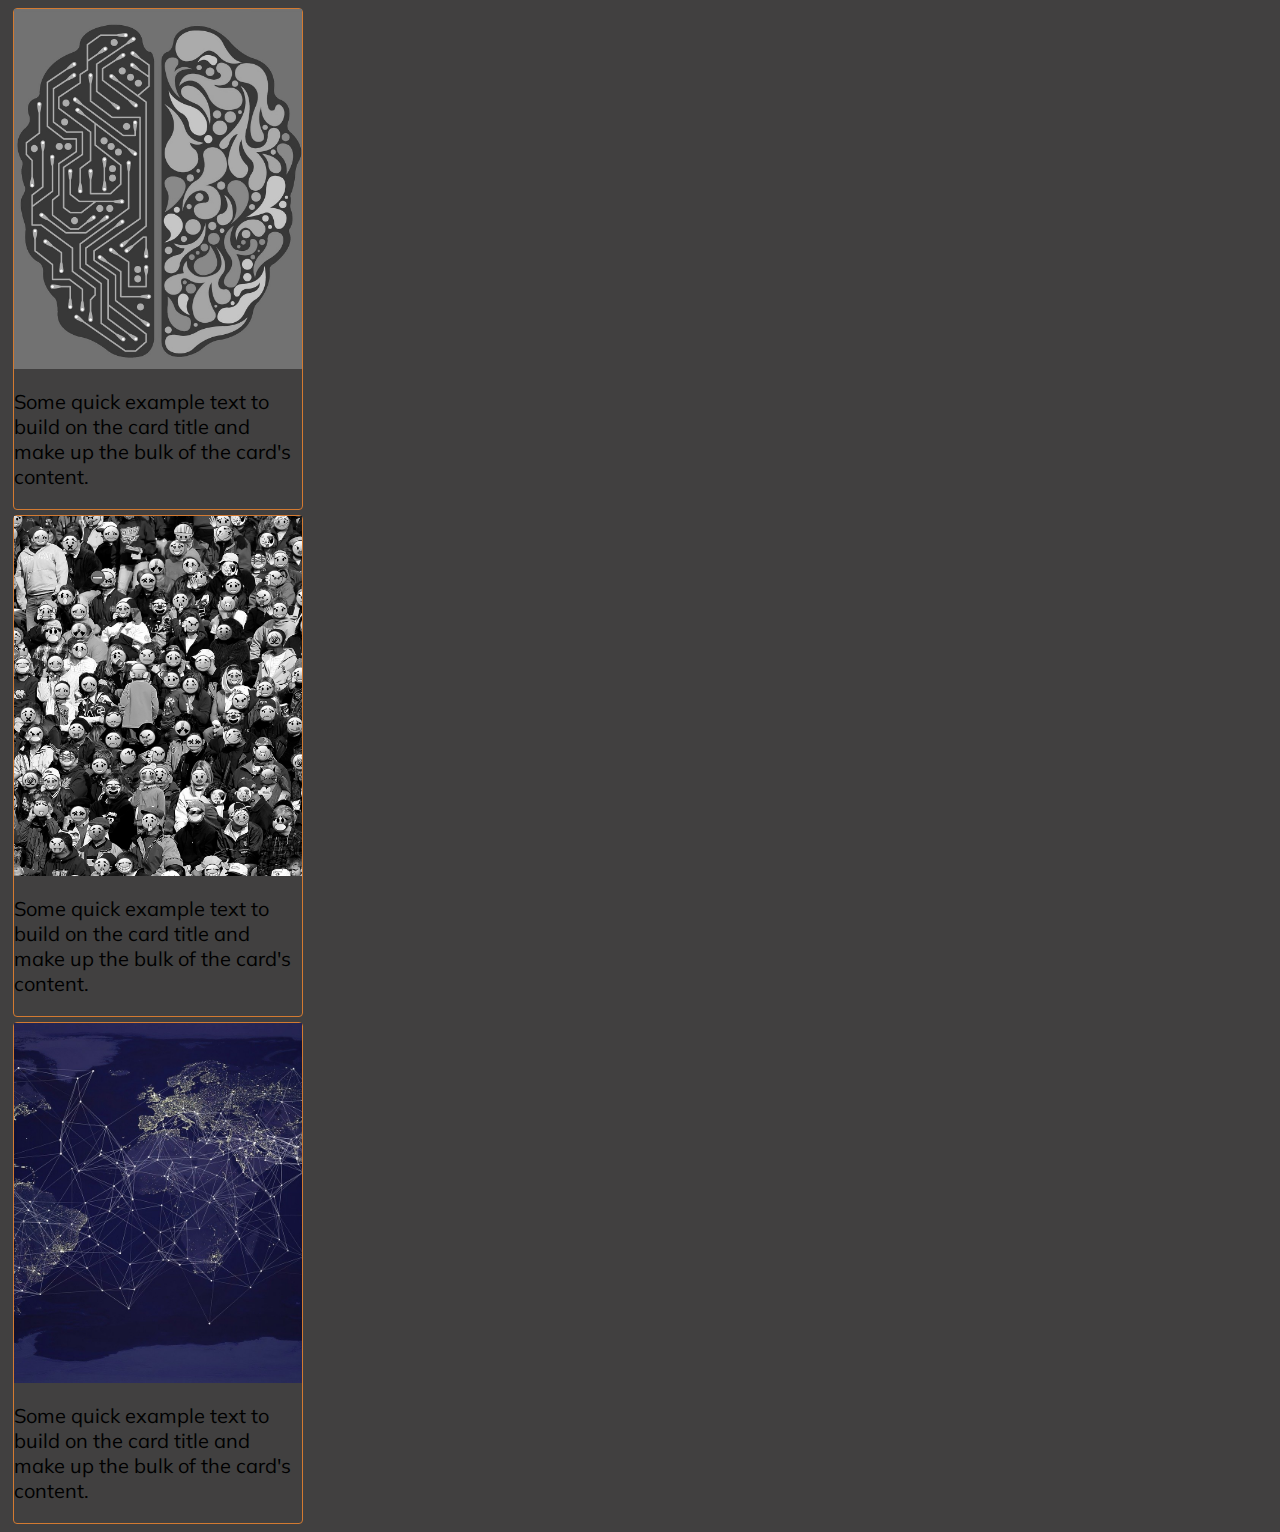
<file: test.html>
<!DOCTYPE html>
<html lang="en">
<head>
	<meta charset="UTF-8">
	<meta name="viewport" content="width=device-width, initial-scale=1.0">
	<title>Universal Relations Media</title>
	<!-- BStrap -->
	<link rel="stylesheet" href="https://stackpath.bootstrapcdn.com/bootstrap/4.5.0/css/bootstrap.min.css"
		integrity="sha384-9aIt2nRpC12Uk9gS9baDl411NQApFmC26EwAOH8WgZl5MYYxFfc+NcPb1dKGj7Sk" crossorigin="anonymous">
	<script src="https://stackpath.bootstrapcdn.com/bootstrap/4.5.0/js/bootstrap.min.js"
		integrity="sha384-OgVRvuATP1z7JjHLkuOU7Xw704+h835Lr+6QL9UvYjZE3Ipu6Tp75j7Bh/kR0JKI" crossorigin="anonymous">
	</script>
	<!-- GFonts -->
	<link
		href="https://fonts.googleapis.com/css2?family=Muli:wght@300;400;500;600;700;800&family=Roboto+Slab:wght@300;400;500;600;700;800&display=swap"
		rel="stylesheet" />
	<!--FAwe-->
	<link rel="stylesheet" href="https://cdnjs.cloudflare.com/ajax/libs/font-awesome/4.7.0/css/font-awesome.min.css" />
	<!-- My CSS -->
	<link href="assets/styles.css" rel="stylesheet" type="text/css" />
</head>


<body>
<div class="card" style="width: 18rem;">
    <img class="card-img-top" src="assets/images/robot.jpg" alt="Card image cap">
    <div class="card-body">
        <p class="card-text">Some quick example text to build on the card title and make up the bulk of the card's content.</p>
    </div>
</div>
<div class="card" style="width: 18rem;">
    <img class="card-img-top" src="assets/images/society.jpg" alt="Card image cap">
    <div class="card-body">
        <p class="card-text">Some quick example text to build on the card title and make up the bulk of the card's content.</p>
    </div>
</div>
<div class="card" style="width: 18rem;">
    <img class="card-img-top" src="assets/images/earth.jpg" alt="Card image cap">
    <div class="card-body">
        <p class="card-text">Some quick example text to build on the card title and make up the bulk of the card's content.</p>
    </div>
</div>



	<!-- Java -->
	<script src="https://code.jquery.com/jquery-3.3.1.slim.min.js"
		integrity="sha384-q8i/X+965DzO0rT7abK41JStQIAqVgRVzpbzo5smXKp4YfRvH+8abtTE1Pi6jizo" crossorigin="anonymous">
	</script>
	<script src="https://cdnjs.cloudflare.com/ajax/libs/popper.js/1.14.6/umd/popper.min.js"
		integrity="sha384-wHAiFfRlMFy6i5SRaxvfOCifBUQy1xHdJ/yoi7FRNXMRBu5WHdZYu1hA6ZOblgut" crossorigin="anonymous">
	</script>
	<script src="https://stackpath.bootstrapcdn.com/bootstrap/4.2.1/js/bootstrap.min.js"
		integrity="sha384-B0UglyR+jN6CkvvICOB2joaf5I4l3gm9GU6Hc1og6Ls7i6U/mkkaduKaBhlAXv9k" crossorigin="anonymous">
	</script>
</body>
</html>
</file>
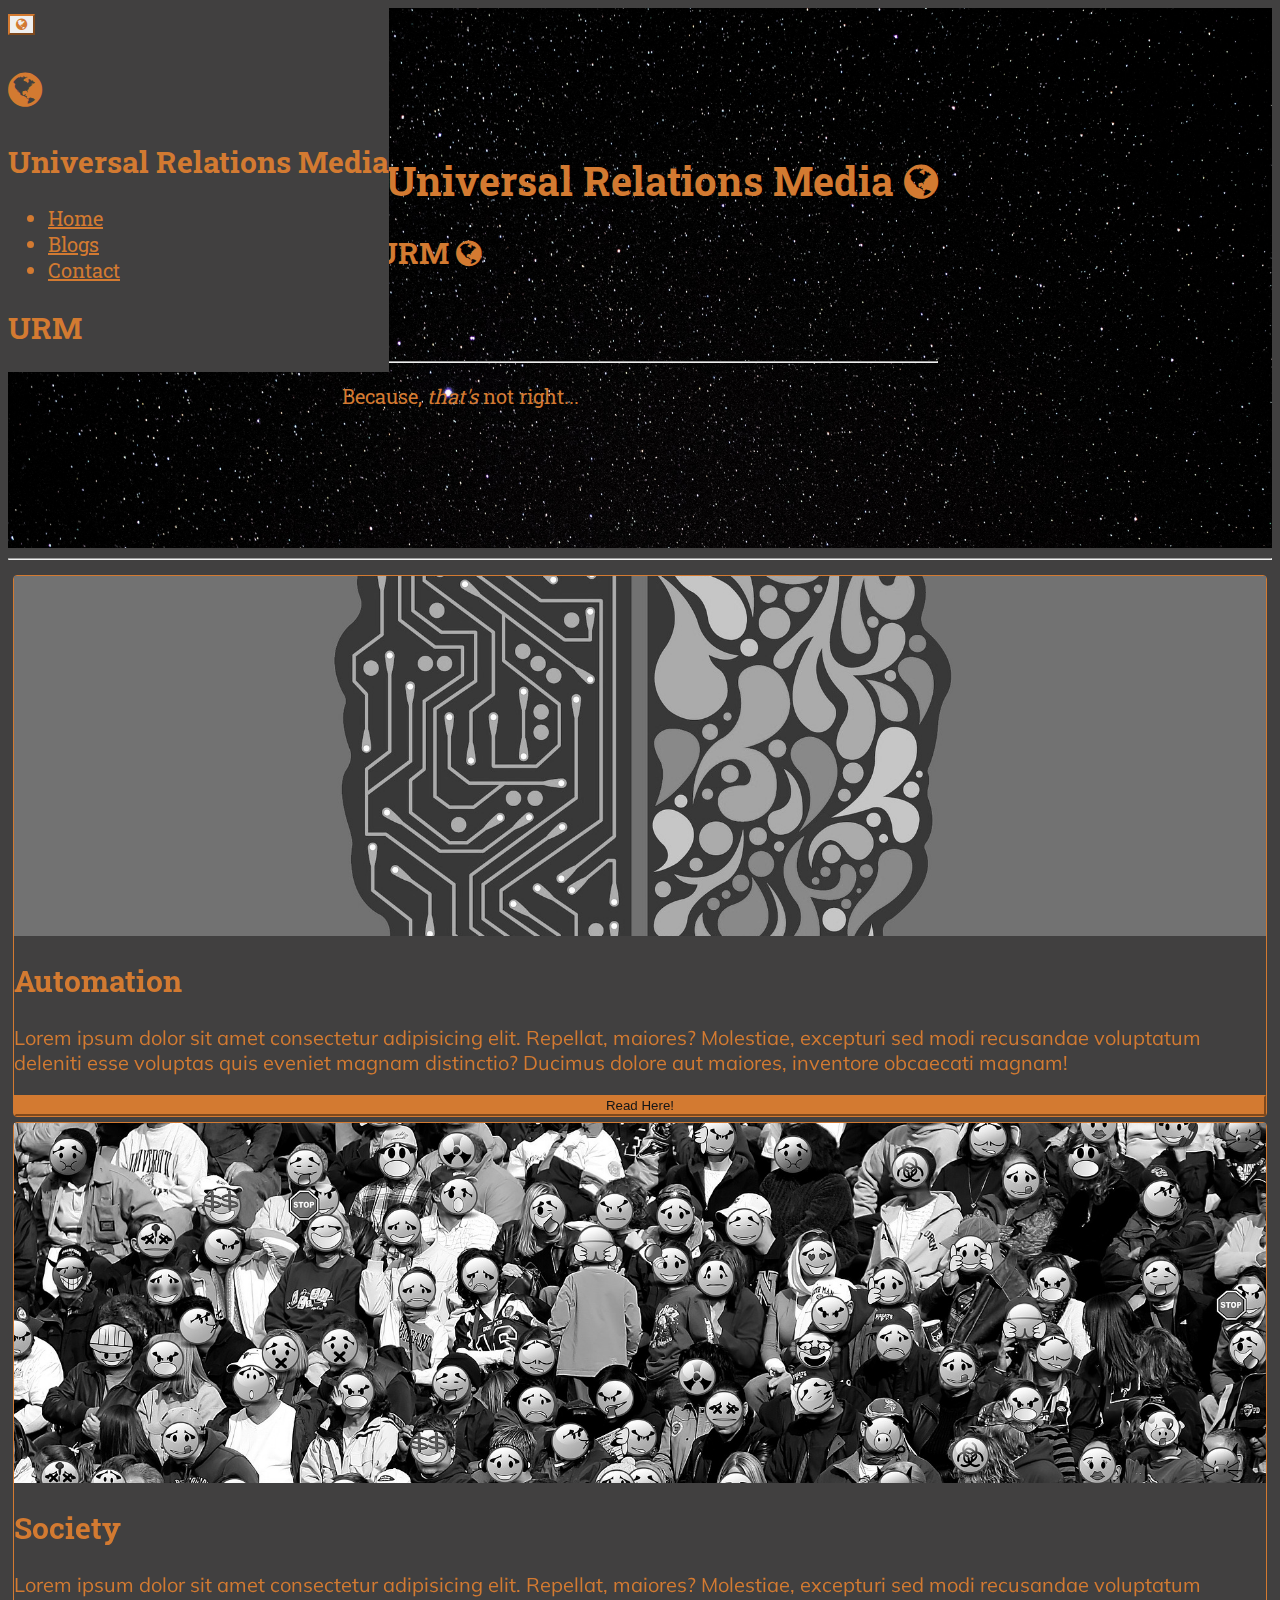
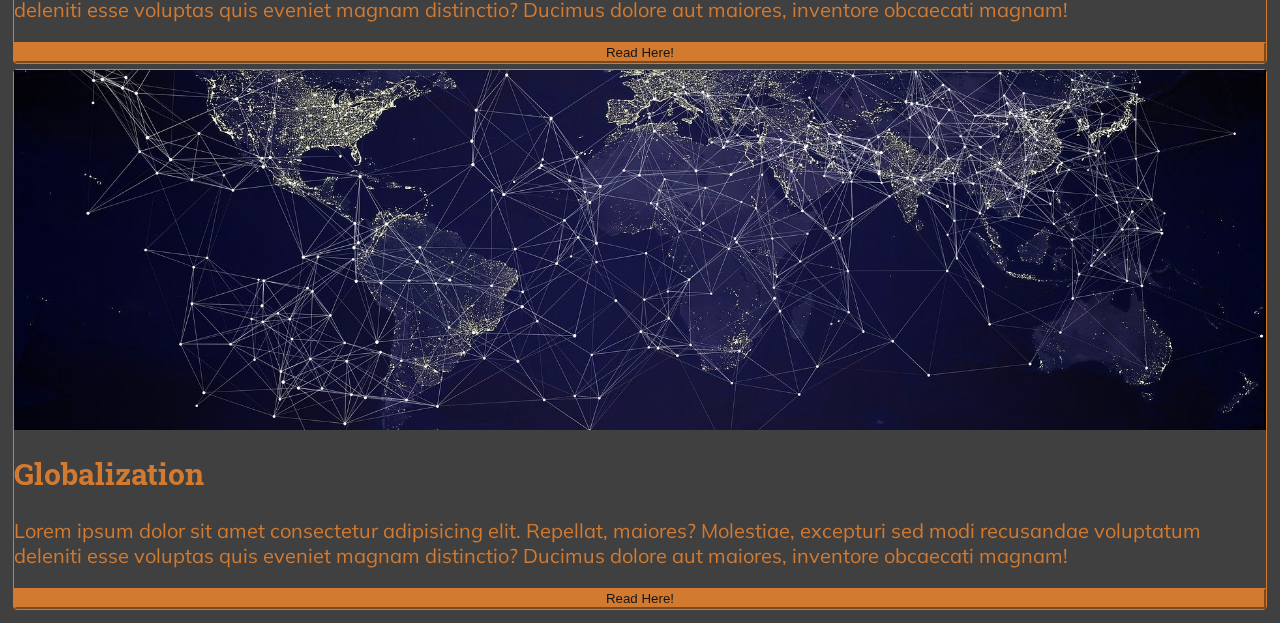
<file: test2.html>
<!DOCTYPE html>
<html lang="en">

<head>
	<meta charset="UTF-8">
	<meta name="viewport" content="width=device-width, initial-scale=1.0">
	<title>Universal Relations Media</title>
	<!-- BStrap -->
	<link rel="stylesheet" href="https://stackpath.bootstrapcdn.com/bootstrap/4.5.0/css/bootstrap.min.css"
		integrity="sha384-9aIt2nRpC12Uk9gS9baDl411NQApFmC26EwAOH8WgZl5MYYxFfc+NcPb1dKGj7Sk" crossorigin="anonymous">
	<script src="https://stackpath.bootstrapcdn.com/bootstrap/4.5.0/js/bootstrap.min.js"
		integrity="sha384-OgVRvuATP1z7JjHLkuOU7Xw704+h835Lr+6QL9UvYjZE3Ipu6Tp75j7Bh/kR0JKI" crossorigin="anonymous">
	</script>
	<!-- GFonts -->
	<link
		href="https://fonts.googleapis.com/css2?family=Muli:wght@300;400;500;600;700;800&family=Roboto+Slab:wght@300;400;500;600;700;800&display=swap"
		rel="stylesheet" />
	<!--FAwe-->
	<link rel="stylesheet" href="https://cdnjs.cloudflare.com/ajax/libs/font-awesome/4.7.0/css/font-awesome.min.css" />
	<!-- My CSS -->
	<link href="assets/styles.css" rel="stylesheet" type="text/css" />
</head>

<body>
	<nav class="navbar navbar-style navbar-expand-md fixed-top">
		<button class="btn-outline-light navbar-toggler" data-toggle="collapse" data-target="#collapse_target"
    aria-controls="navbarNavDropdown" aria-expanded="false" aria-label="Toggle navigation">
        <span class="navbar-toggler-icon"><i class="fa fa-globe" aria-hidden="true"></i></span>
    </button>
		<div class="collapse navbar-collapse" id="collapse_target">
			<div class="navbar-logo">
				<a class="navbar-brand" href="index.html">
					<h1><i class="fa fa-globe" aria-hidden="true"></i></h1>
				</a>
				<span class="navbar-text"><h2>Universal Relations Media</h2></span>
			</div>
			<ul class="navbar-nav ml-auto mr-1">
				<li class="nav-item">
					<a class="nav-link" href="index.html">Home</a>
				</li>
				<li class="nav-item">
					<a class="nav-link" href="#">Blogs</a>
				</li>
				<li class="nav-item">
					<a class="nav-link" href="test.html">Contact</a>
				</li>
			</ul>
		</div>
		<div class="d-none d-sm-block d-md-none">
			<span><h2>URM</h2></span>
		</div>
	</nav>
	<article class="container-fluid mt-5">
		<!-- Callout -->

		<div class="container-fluid hmpg-head">
			<div class="row">
					<div class="col-12">
						<section class="text-center">
							<div class="overlay-hmpg">
								<div class="d-none d-lg-block">
									<h1><i class="fa fa-globe" aria-hidden="true"></i> Universal Relations Media
										<i class="fa fa-globe" aria-hidden="true"></i></h1>
								</div>
								<div class="d-none d-sm-block d-lg-none">
									<span><h2><i class="fa fa-globe" aria-hidden="true"></i> URM <i class="fa fa-globe" aria-hidden="true"></i></h2></span>
								</div>
								<div class="d-block d-sm-none">
									<span><h2><i class="fa fa-globe" aria-hidden="true"></i></h2></span>
								</div>
								<hr>
								<div class="d-block">
									<p>Because, <em>that's</em> not right...</p>
								</div>
							</div>
						</section>
					</div>
				</div>
		</div>

		<!-- Callout Fin -->
		<hr>
		<!-- Blogs -->
<section>
	<div class="container-fluid btm-hmpg">
		<div class="row text-center">
             <div class="hmpg-text col-lg-4 col-md-6 col-sm-12">
                <div class="card">
                    <img class="card-img-top" src="assets/images/robot.jpg" alt="Card image cap">
                        <div class="card-body">
                        <h2>Automation</h2>
                        <p>Lorem ipsum dolor sit amet consectetur adipisicing elit. Repellat, maiores?
					    		Molestiae,
					    		excepturi sed modi recusandae voluptatum deleniti esse voluptas quis eveniet
					    		magnam
					    		distinctio? Ducimus dolore aut maiores, inventore obcaecati magnam!</p>
                        </div>
                        <button class="btn btn-warning">Read Here!</button>
                </div>
			</div>            
			<div class="hmpg-text col-lg-4 col-md-6 col-sm-12">
                <div class="card">
                    <img class="card-img-top" src="assets/images/society.jpg" alt="Card image cap">
                        <div class="card-body">
                        <h2>Society</h2>
                        <p>Lorem ipsum dolor sit amet consectetur adipisicing elit. Repellat, maiores?
					    		Molestiae,
					    		excepturi sed modi recusandae voluptatum deleniti esse voluptas quis eveniet
					    		magnam
					    		distinctio? Ducimus dolore aut maiores, inventore obcaecati magnam!</p>
                        </div>
                        <button class="btn btn-warning">Read Here!</button>
                </div>
			</div>
			<div class="hmpg-text col-lg-4 d-md-none d-lg-block col-sm-12">
                <div class="card">
                    <img class="card-img-top" src="assets/images/earth.jpg" alt="Card image cap">
                        <div class="card-body">
                        <h2>Globalization</h2>
                        <p>Lorem ipsum dolor sit amet consectetur adipisicing elit. Repellat, maiores?
					    		Molestiae,
					    		excepturi sed modi recusandae voluptatum deleniti esse voluptas quis eveniet
					    		magnam
					    		distinctio? Ducimus dolore aut maiores, inventore obcaecati magnam!</p>
                        </div>
                        <button class="btn btn-warning">Read Here!</button>
                </div>
			</div>
		</div>
	</div>
</section>
		<!-- Blogs Fin -->
	</article>
	<!-- Java -->
	<script src="https://code.jquery.com/jquery-3.3.1.slim.min.js"
		integrity="sha384-q8i/X+965DzO0rT7abK41JStQIAqVgRVzpbzo5smXKp4YfRvH+8abtTE1Pi6jizo" crossorigin="anonymous">
	</script>
	<script src="https://cdnjs.cloudflare.com/ajax/libs/popper.js/1.14.6/umd/popper.min.js"
		integrity="sha384-wHAiFfRlMFy6i5SRaxvfOCifBUQy1xHdJ/yoi7FRNXMRBu5WHdZYu1hA6ZOblgut" crossorigin="anonymous">
	</script>
	<script src="https://stackpath.bootstrapcdn.com/bootstrap/4.2.1/js/bootstrap.min.js"
		integrity="sha384-B0UglyR+jN6CkvvICOB2joaf5I4l3gm9GU6Hc1og6Ls7i6U/mkkaduKaBhlAXv9k" crossorigin="anonymous">
	</script>
</body>

</html>
</file>
<file: assets/styles.css>
/* Body */

body {
    background-color: #414040;
    font-size: 1.25rem;
    font-family: 'Muli', sans-serif;
}

/* NavBar */

.navbar-logo {
    font-weight: 800;
    justify-content: left;
    background-color: #414040;
    }

.navbar-style {
    margin: auto;
    color:  #d37a31;
    background-color: #414040;
    font-family: 'Roboto Slab', serif;
    position: fixed;
    }

.navbar-style a {
    color:  #d37a31;
    background-color: #414040;
    font-family: 'Roboto Slab', serif; 
    font-size: 20px;
    }

.navbar-style li {
    color:  #d37a31;
    background-color: #414040;
    font-family: 'Roboto Slab', serif;
    }

.btn-outline-light {
    color: #d37a31;
    border-color: #d37a31;
    }

.btn-outline-light:hover {
    color: #d37a31;
    background-color: #414040;
    border-color: #d37a31;
}

.small-nav-logo {
    position: absolute;
    top: 2.5vh;
    right: 16px;
    }

/* Homepage */

/* Overlay */

.hmpg-head {
    height: 60vh;
    background: url('../assets/images/bg_space.jpg') no-repeat center center fixed;
    -webkit-background-size: cover;
    -moz-background-size: cover;
    -o-background-size: cover;
    background-size: cover;
    display: flex;
    align-items: center;
    justify-content: center;
}

.overlay-hmpg {
    color:  #d37a31;
    font-family: 'Roboto Slab', serif;
    padding: 5px;
    border-radius: 5px;
} 

/* Homepage Bottom */

.btm-hmpg {
    margin: auto;
    color: #d37a31;
    display:flex;
    align-items: center;
    justify-content: center;
    }

.btm-hmpg h2 {
    font-family: 'Roboto Slab', serif;  
}

.btm-hmpg p {
    font-family: 'Muli', sans-serif;  
}

.hp-img {
    display: flex;
    position: relative;
    width: 100%;
    height: 30vh;
    }

.btn-warning {
    color: #141516;
    background-color: #d37a31;
    border-color: #d37a31;
}

.btn-warning a {
    color: #141516;
}

.hmpg-text {
    margin-bottom: 5px;
}

.card-img-top {
    width: 100%;
    height: 40vh;
    object-fit: cover;
}

.card {
    position: relative;
    display: -ms-flexbox;
    display: flex;
    -ms-flex-direction: column;
    flex-direction: column;
    min-width: 0;
    word-wrap: break-word;
    background-color: #414040;
    background-clip: border-box;
    border: 1px solid #d37a31;
    border-radius: .25rem;
    margin: 5px;
}

/* Footer */

.footer-style {
    z-index: 1;
    display: flex;
    padding: 15px 5px 5px;
    color:  #d37a31;
    background-color: #414040;
    font-family: 'Roboto Slab', serif;
    height: 100px;
    align-content: center;
    padding-top: 20px;
    }

.footer-style a {
    color:  #d37a31;
    padding-top: 20px;
    padding-bottom: 5px;
    }

.footer-style p {
    color:  #d37a31;
    padding-top: 20px;
    padding-bottom: 5px;
    }

.footer-logo {
    font-weight: 800;
    background-color: #414040;
    padding-top: 20px;
    padding-bottom: 5px;
    }

.ftr-soc-lnk {
    font-size:  x-large;
}

/* Blog */

.blog-auto {
    position: relative;
    display: -ms-flexbox;
    display: inline-flex;
    -ms-flex-direction: column;
    flex-direction: column;
    min-width: 0;
    word-wrap: break-word;
    background-color: #414040;
    color: #d37a31;
    font-family: 'Muli', sans-serif;
    background-clip: border-box;
    border-radius: .25rem;
    margin: 5px;
    top: 30px;
}

.btn-primary-blog {
    margin-top: 15px;
    margin-bottom: 40px;
    background-color: #d37a31; 
    color: #414040;
    border-color: #d37a31;
}

.blog-img {
    top: 1rem;
    height: auto;
    max-height: 500px;
}

.blog-img-int {
    width: 60vw;
    height: 100%;
}

/* Modal Credits: https://stackoverflow.com/questions/20944334/how-to-center-a-modal-window-on-a-page */

.modal {
  text-align: center;
  padding: 0!important;
}

.modal-dialog {
  display: inline-block;
  text-align: left;
  vertical-align: middle;
}

.modal-content li{
  margin: 10px 0;
}

/* Contact Page */

.jumbotron {  
    padding: 2rem 1rem;
    margin-bottom: 2rem;
    margin-top: 5rem;
    background-color: #d37a31d2;
    color: #414040;
    border-radius: .3rem; 
}

.jumbotron a {
    color: #414040;
} 

.jumbotron img {
    height: 350px;
    width: 400px;
} 

.display-4 {
    text-transform: uppercase;
}

.table td, .table th {
    border-top: 1px solid #343a40;
}

.contact-disclaimer {
    color: #d37a31d2;
    margin: 15px;
}
</file>
